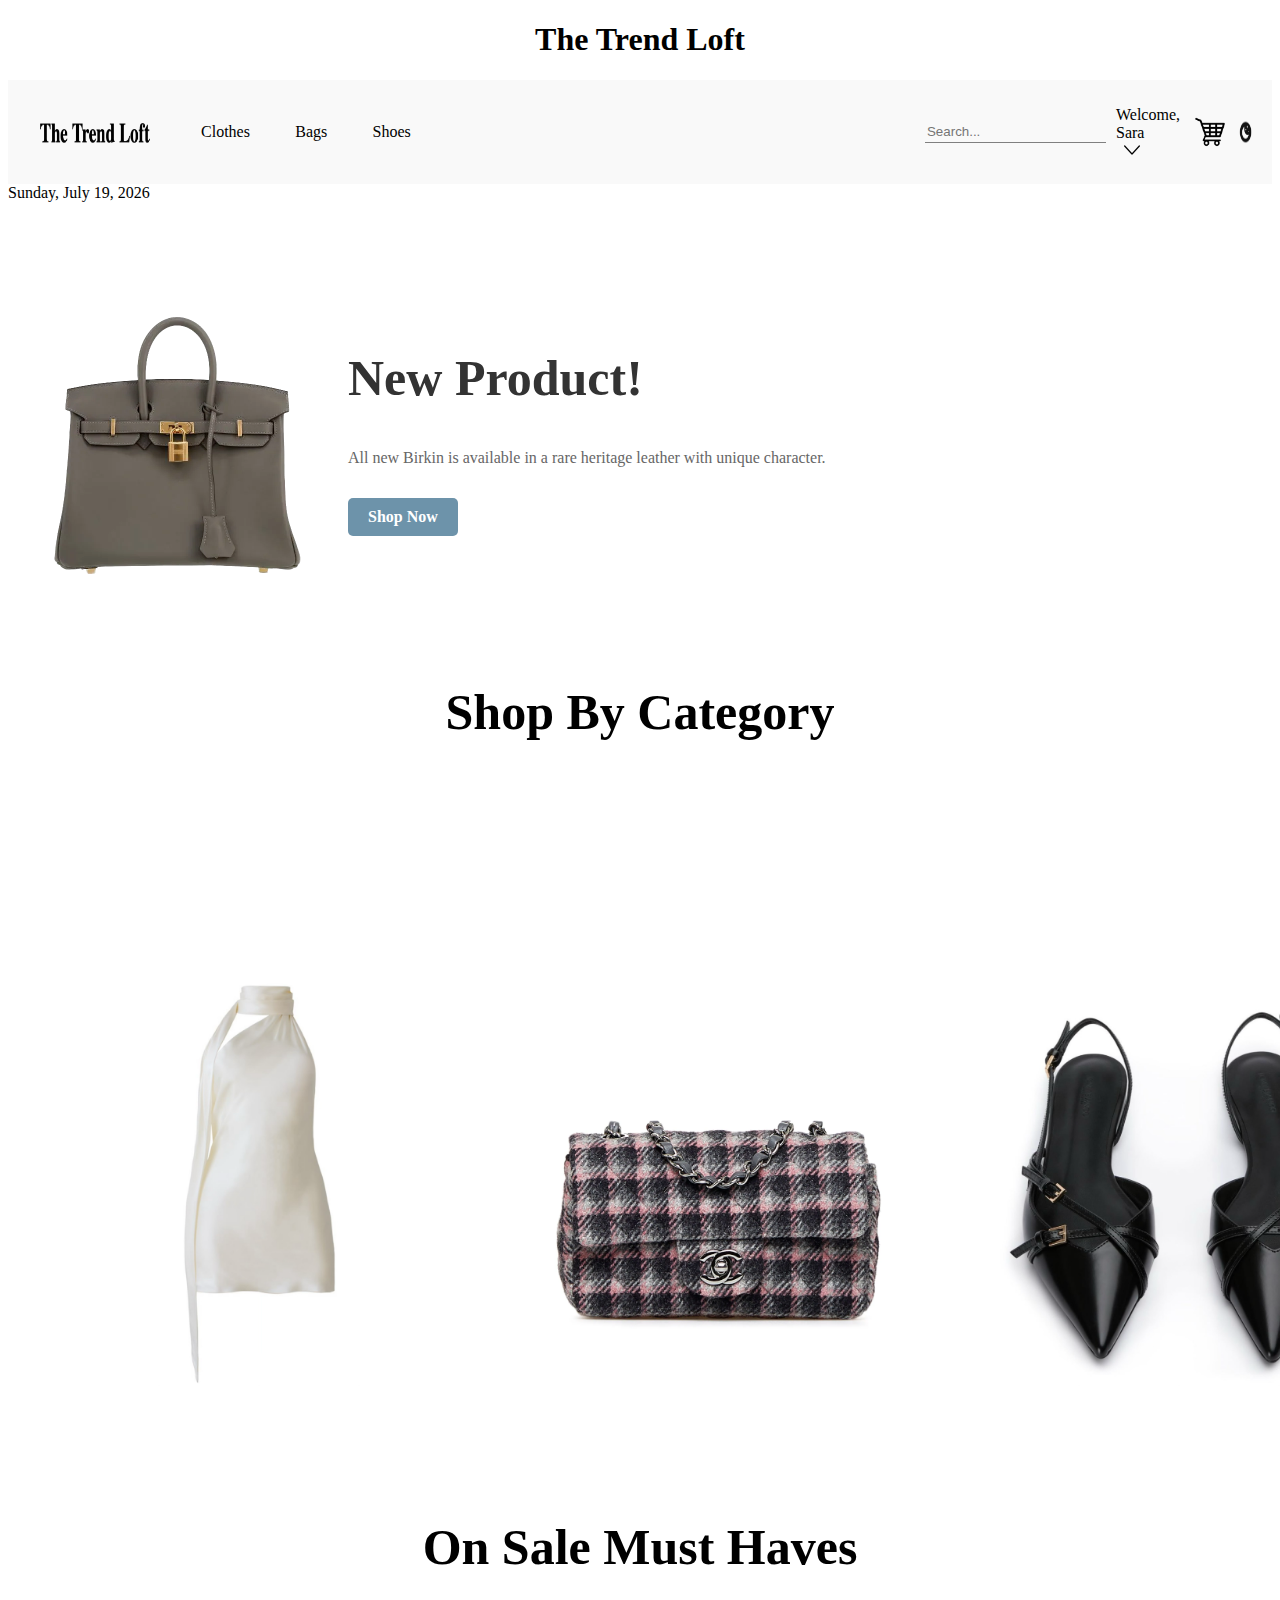
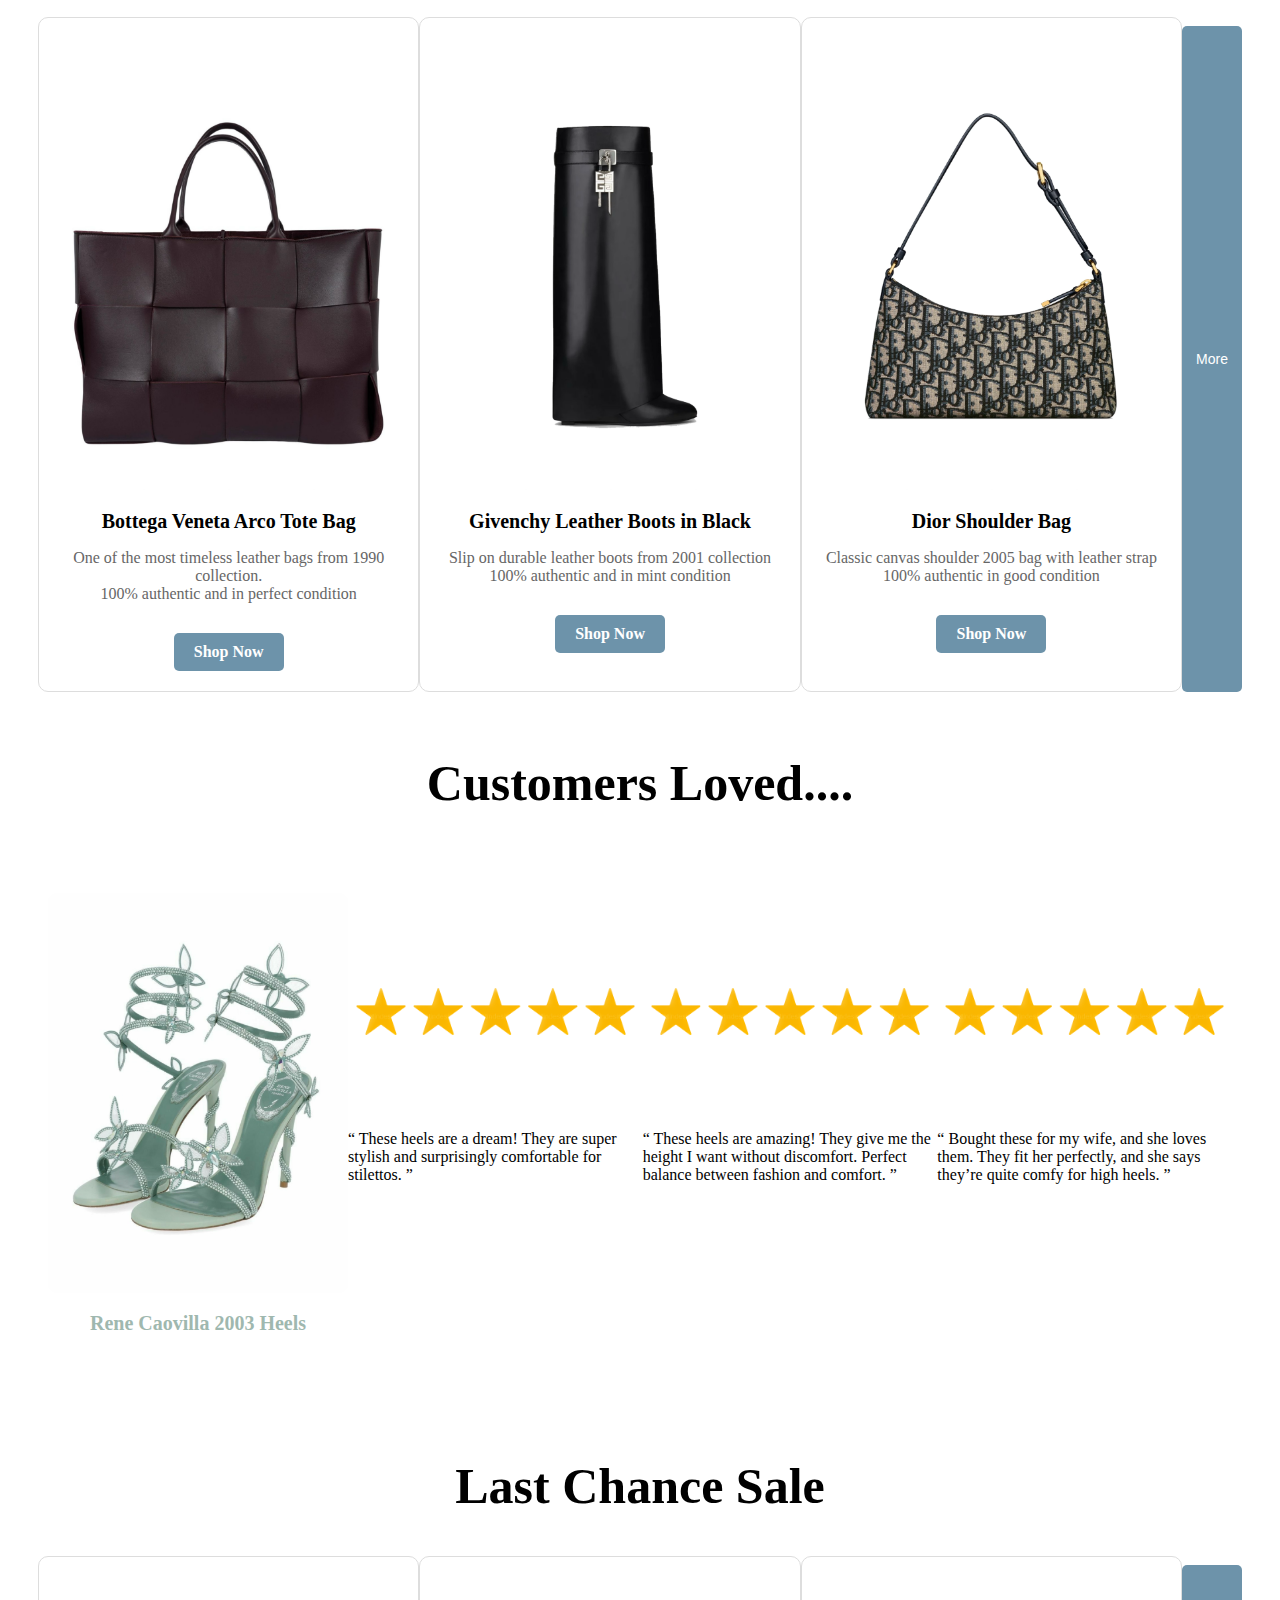
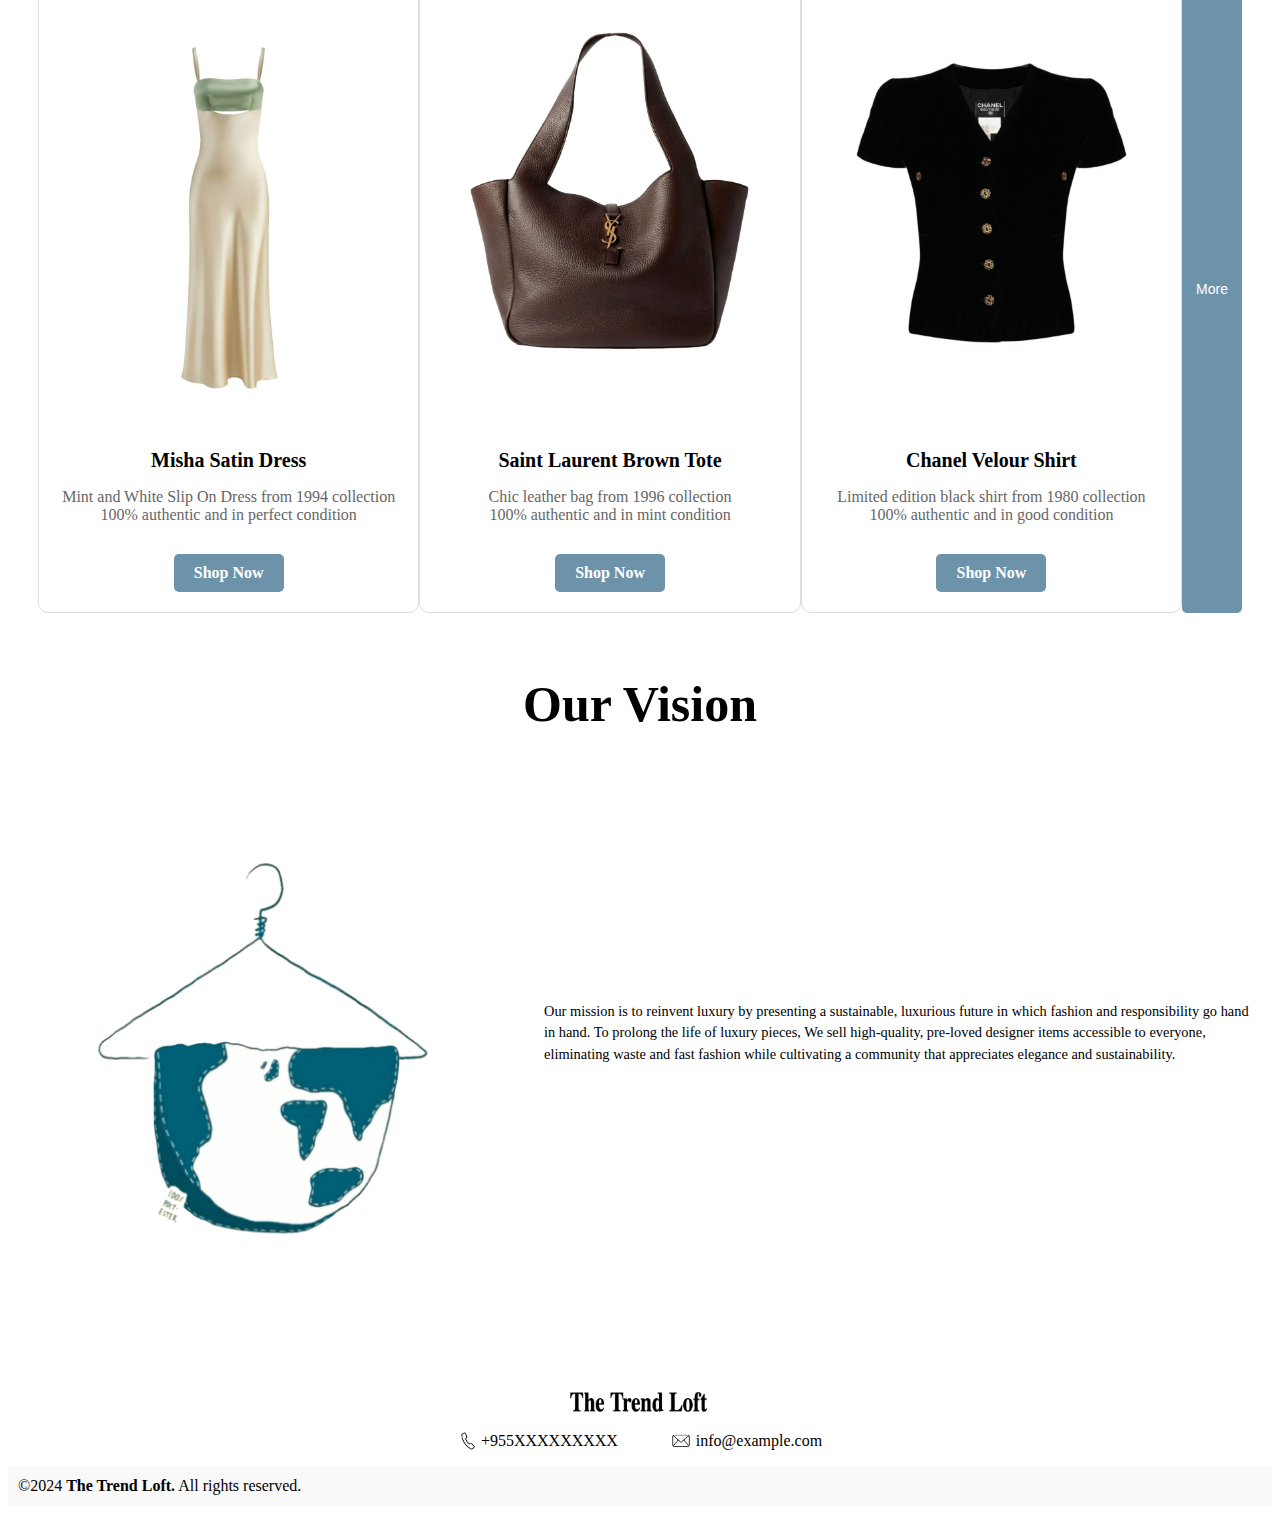
<file: index.html>
<!DOCTYPE html>
<html lang="en">

<head>
    <meta charset="UTF-8">
    <meta name="viewport" content="width=device-width, initial-scale=1.0">
    <link href="style.css" rel="stylesheet">
    <title> The Trend Loft </title>
    <script src="script.js"></script>
    <script>
    document.addEventListener("DOMContentLoaded", () => {
        const moreButton = document.querySelectorAll(".more-btn");
    
    const hiddenProducts = document.querySelectorAll(".hiddenProduct");

   
    moreButton.forEach((button, index) => {
        button.addEventListener("click", () => {
            
            if (hiddenProducts[index]) {
                hiddenProducts[index].style.display = "block";
            }
            
            button.style.display = "none";
        });
    });

        const customerData = [
            {
                name: "Layan Alhowaimel",
                product: "Rene Caovilla 2003 Heels",
                rating: 5,
                feedback: "They are super stylish and comfortable for stilettos."
            },
            {
                name: "Norah Aljayan",
                product: "Rene Caovilla 2003 Heels",
                rating: 5,
                feedback: "Perfect balance between fashion and comfort."
            },
            {
                name: "Abdulrahman Alkhuzayym",
                product: "Rene Caovilla 2003 Heels",
                rating: 5,
                feedback: "They fit perfectly."
            }
        ];
    
        
        const reviews = document.querySelectorAll(".reviews .review");
    
        reviews.forEach((review, index) => {
            const popup = review.querySelector(".reviewpopup");
            const stars = review.querySelector(".stars");
    
            
            if (customerData[index]) {
                popup.innerHTML = `
                    <p><strong>Customer:</strong> ${customerData[index].name}</p>
                    <p><strong>Product:</strong> ${customerData[index].product}</p>
                    <p><strong>Rating:</strong> ${customerData[index].rating}</p>
                    <p><strong>Feedback:</strong> ${customerData[index].feedback}</p>
                `;
            }
    
            
            stars.addEventListener("mouseover", () => {
                popup.style.display = "block";
            });
    
            
            stars.addEventListener("mouseout", () => {
                popup.style.display = "none";
            });
        });
    });
    
    </script>
    <style>
          @media (max-width: 480px) {
            body {
    margin: 0;
    font-family: Arial, sans-serif;
    line-height: 1.6;
}

img {
    max-width: 100%;
    height: auto;
    display: block;
}


    #navigation a {
        font-size: 14px;
        
    }

    .allCategories img {
        max-width: 120px;
    }
    .vision {
        flex-direction: column; 
        align-items: center; 
        padding: 1em;
    }

    .vision img {
        max-width: 80%; 
        margin: 0 0 1em 0; 
    }

    #visiondesription {
        font-size: 0.9em; 
        text-align: center; 
    }
    .allCategories {
        flex-direction: column;
        align-items: center;
    }

    .Category {
        flex: none; 
        width: 100%; 
    
    }
    .cbutton {
        padding: 0.5em; 
    }

    .reviews, .newproduct, .allProducts{
        flex-wrap: wrap;
    justify-content: center; 
    padding: 1em;
    }

    .contacts div {
        display: flex;
    flex-wrap: wrap;
    justify-content: space-between;

}
   
}

img {
    max-width: 100%;
    height: auto;
    display: block;
}
.userReviews img {
    width: 5.3em;
    height: auto; 
    margin: 0.5em 0; 
}
        .newproduct {
            display: flex;
            align-items: center;
            padding: 1.25em;
            position: relative;

        }

        .newproduct img {
            align-self: flex-start;
            width: 18.75em;
            height: auto;
            border-radius: 0.5em;

        }

        .productDetails {
            margin-left: 1.25em;
        }

        .productDetails h2 {
            text-align: start;
            font-size: 3.125em;
            color: #333;
            align-items: center;
        }

        .productDetails p {
            margin-top: 0.625em;
            margin-right: auto;
            font-size: 1em;
            color: #666;
        }

        .shopButton {
            display: inline-block;
            margin-top: 0.9375em;
            padding: 0.625em 1.25em;
            background-color: #6d93aa;
            color: white;
            text-decoration: none;
            font-weight: bold;
            border-radius: 0.3125em;
        }
        .shopButton:hover{
            background-color: #64989d; 
        }

        /* shop by category */
        .allCategories {
            display: flex;
            justify-content: space-between;
            padding: 1.25em;
            max-width: 100px;
        }

        .Category {
            flex: 1;
            margin: 0 0.625em;
            text-align: center;
        }

        .cbutton {
            display: block;
            text-align: center;
            padding: 3.125em 1.25em;
            background-color: white;
            border-radius: 0.625em;
            width: 25em;
            max-width: 30em;
        }

        .cbutton img {
            width: 100%;
            height: auto;
            border-radius: 0.625em;
        }
        .cbutton:hover{
    background-color:grey;

 }

        h2 {
            text-align: center;
            font-size: 3.125em;
        }

        /* on sale */
        .onSale {
            padding: 1.25em;
            text-align: center;
        }

        .allProducts {
            display: flex;
            justify-content: space-between;
            padding: 0 0.625em;
        }

        .product {
            background-color: white;
            padding: 1.25em;
            border: 0.0625em solid #ddd;
            border-radius: 0.625em;
            width: 30%;
            text-align: center;
        }

        .product h3 {
            font-size: 1.25em;
            margin-bottom: 0.625em;
        }

        .product p {
            font-size: 1em;
            color: #666;
            margin-bottom: 0.9375em;
        }

        .product img {
            width: 100%;
            height: auto;
            border-radius: 0.625em;
            margin-bottom: 0.9375em;
            max-height: 31.25em;
        }

        .reviews {
            display: flex;
            justify-content: space-between;
            align-items: flex-start;
            padding: 2.5em;
        }

        .productReviewed h3 {
            margin-top: 0.9375em;
            font-size: 1.25em;
            text-align: center;
        }

        .productReviewed img {
            flex: 1;
            max-width: 18.75em;
            height: auto;
            border-radius: 0.625em;
        }

        .userReviews q {
            font-style: italic;
            font-size: 1em;
            color: #555;
            display: block;
        }

        .userReviews p {
            font-size: 0.875em;
            font-weight: bold;
            color: #333;
            margin: 3em 0;
        }

        .vision {
            display: flex;
            justify-content: flex-start;
            align-items: center;
            padding: 1em;
        }
    

        .vision img {
            max-width: 31.25em;
            height: auto;
            margin-right: 1.25em;
        }

        .visiontext {
            flex: 1;
        }

        #visionheader {
            font-size: 3.125em;
            margin-bottom: 1.25em;
            width: 100%;
            text-align: center;
        }

        #visiondesription {
            line-height: 1.5em;
            font-size: 0.9em; 
            margin-top: 0;
            font-family: 'Times New Roman', Times, serif;
        }
        .reviewpopup {
    position: absolute;
    background: #ffffff;
    border: 1px solid #ccc;
    padding: 10px;
    box-shadow: 0px 4px 8px rgba(0, 0, 0, 0.2);
    z-index: 10;
    width: 250px;
    font-size: 14px;
    line-height: 1.5;
    color: #333;
    border-radius: 5px;
    top: 100%; 
    left: 0;
   
    display: none;
}

.reviewpopup p {
    margin: 5px 0;
}

.review {
    position: relative;
}
#navigation {
    display: flex;
    flex-wrap: wrap; 
    justify-content: space-between;
    align-items: center;
    padding: 10px;
}

#leftnav, #rightnav {
    display: flex;
    flex-wrap: wrap;
    gap: 10px;

}

#leftnav img {
    
    max-width: 120px;
}

#rightnav input {
    flex: 1;
    max-width: 200px;}

    .more-btn {
    display: inline-block;
    padding: 0.5em 1em;
    margin-top: 0.625em;
    background-color: #6d93aa;
    color: white;
    border: none;
    border-radius: 5px;
    cursor: pointer;
    
    font-size: 0.875em;
    }

.more-btn:hover {
    background-color: #64989d;

}
.hiddenProduct {
            background-color: white;
            padding: 1.25em;
            border: 0.0625em solid #ddd;
            border-radius: 0.625em;
            width: 30%;
            text-align: center;
        }

        .hiddenProduct h3 {
            font-size: 1.25em;
            margin-bottom: 0.625em;
        }

        .hiddenProduct p {
            font-size: 1em;
            color: #666;
            margin-bottom: 0.9375em;
        }

        .hiddenProduct img {
            width: 100%;
            height: auto;
            border-radius: 0.625em;
            margin-bottom: 0.9375em;
            max-height: 31.25em;
        }

    </style>
</head>

<body>
    <header>
        <h1>The Trend Loft</h1>
        <!-- NAVIGATION [COPY TO ALL PAGES]-->
        <div id="navigation">
            <div id="leftnav">
                <a href="index.html"><img id="logo" src="images/logo2.png" alt="The Trend Loft Logo"></a>
                <!-- Here -->
                <p><a href="category2.html">Clothes</a></p>
                <p><a href="Category.html">Bags</a></p>
                <p><a href="category1.html">Shoes</a></p>
            </div>
            <div id="rightnav">
                <input id="search" type="text" placeholder="Search...">
                <div class="user">
                    <p>Welcome, <br> Sara <img src="images/arrow-down.png" alt="arrow down icon"
                            class="user-arrow-icon"></p>
                    <div class="user-menu">
                        <a href="UserPage.html">Your Account<br><br></a>
                        <a href="SellerDashboardPage.html">Your Seller Account</a>
                    </div>
                </div>
                <div class="forcart">
                    <a href="cartpage.html"><img id="cart-img" src="images/cart.png" alt="cart"></a>
                    <div class="theme-toggle"><!--here-->
                        <img id="theme-icon" src="images/theme-toggle1.png" alt="Theme Toggle" onclick="toggleTheme()">
                                     </div>
                </div>
            </div>
        </div>
    </header>
    <!-- end of navigation -->
    <!-- section 1 new product-->
    <main>
        <div id="date"> </div>
        <script>   var now=new Date();
            var firstDay=new Date(now.setDate((now.getDate()-now.getDay()))); //to get the date of the first day in the week 
            var options = { weekday: 'long', month: 'long', day: 'numeric', year: 'numeric' };
            let finalDate=firstDay.toLocaleString(undefined, options);
           document.getElementById("date").textContent=finalDate;
           </script>
        <section>
            <div class="newproduct">
                <img src="images/birkin.png" alt="New Product">
                <div class="productDetails">
                    <h2> New Product! </h2>
                    <p>All new Birkin is available in a rare heritage leather with unique character.</p>
                    <a href="Category.html" class="shopButton">Shop Now</a>
                </div>
            </div>
        </section>

        <!-- section 2 shop by category-->
        <section>

            <h2> Shop By Category </h2>
            <div class="allCategories">
                <div class="Category">
                    <a class="cbutton" href="category2.html"><img src="images/dressc.png" alt="clothes"> </a>

                </div> <!-- clothes category -->
                <div class="Category">
                    <a class="cbutton" href="Category.html"><img src="images/chanel.png" alt="bags"></a>

                </div> <!-- bag category-->
                <div class="Category">
                    <a class="cbutton" href="category1.html"><img src="images/shoesc.png" alt="shoes"></a>
                </div> <!-- shoe category -->
            </div>
        </section>


        <!-- section 3 on sale  -->
        <section>
            <div class="onSale">
                <h2> On Sale Must Haves</h2>
                <div class="allProducts">
                    <div class="product">
                        <img src="images/product1.png" alt="Brown bag">
                        <h3> Bottega Veneta Arco Tote Bag</h3>
                        <p> One of the most timeless leather bags from 1990 collection. <br> 100% authentic and in
                            perfect condition </p>
                        <a href="Category.html" class="shopButton"> Shop Now</a>

                    </div>
                    <div class="product">
                        <img src="images/product2.png" alt="Black leather boots">
                        <h3> Givenchy Leather Boots in Black</h3>
                        <p> Slip on durable leather boots from 2001 collection <br> 100% authentic and in mint condition
                        </p>
                        <a href="category1.html" class="shopButton"> Shop Now </a>

                    </div>
                    <div class="product">
                        <img src="images/product3.png" alt="shoulder bag with logo">
                        <h3> Dior Shoulder Bag </h3>
                        <p> Classic canvas shoulder 2005 bag with leather strap <br> 100% authentic    in good condition</p> 
                        <a href="Category.html" class="shopButton"> Shop Now </a> </div>
                        <div class="hiddenProduct" style="display:none;">
                            <img src="images/hiddenbag.jpeg" alt="grey Balenciaga bag">
                            <h3> Balenciaga City Bag</h3>
                            <p> Grained Calfskin Neo Classic Silver Hardware S City Dark Grey </p>
                            <a href="Category.html" class="shopButton"> Shop Now </a>
                            
                        </div>
                        <button class="more-btn">More</button>
                </div>
            </div>
        </section>

        <!-- section 4 user reviews  -->
        <section>
            <h2> Customers Loved.... </h2>
            <div class="reviews">
                <div class="productReviewed">
                    <img src="images/productreviewed.png" alt="vintage heel">
                    <a href="category1.html" style="text-decoration: none; color:#9fb8af;">
                        <h3> Rene Caovilla 2003 Heels </h3>
                    </a>

                </div>
                <div class="review">
                    <img class="stars"src="images/5stars.png" alt="5 star rating" class="stars">
                    <q> These heels are a dream! They are super stylish and surprisingly comfortable for stilettos. </q>
                    <div class="reviewpopup" style="display: none;"></div>
                </div>
                <div class="review">
                    <img class="stars"src="images/5stars.png" alt="5 star rating" class="stars">
                    <q> These heels are amazing! They give me the height I want without discomfort. Perfect balance between fashion and comfort. </q>
                    <div class="reviewpopup" style="display: none;"></div>
                </div>
                <div class="review">
                    <img class="stars" src="images/5stars.png" alt="5 star rating" class="stars">
                    <q> Bought these for my wife, and she loves them. They fit her perfectly, and she says they’re quite comfy for high heels. </q>
                    <div class="reviewpopup" style="display: none;"></div>
                </div>
            </div>
        </section>

        <!-- section 5 more sale products-->
        <section>
            <div class="onSale">
                <h2> Last Chance Sale </h2>
                <div class="allProducts">
                    <div class="product">
                        <img src="images/dress2.png" alt="Midi green and white dress">
                        <h3> Misha Satin Dress </h3>
                        <p> Mint and White Slip On Dress from 1994 collection <br> 100% authentic and in perfect
                            condition</p>
                        <a href="category2.html" class="shopButton"> Shop Now</a>
                    </div>
                    <div class="product">
                        <img src="images/bag2.jpeg" alt="large brown tote bag"> <!-- change pictures -->
                        <h3> Saint Laurent Brown Tote </h3>
                        <p> Chic leather bag from 1996 collection <br> 100% authentic and in mint condition </p>
                        <a href="Category.html" class="shopButton"> Shop Now </a>

                    </div>
                    <div class="product">
                        <img src="images/shirt.png" alt="black jacket with buttons">
                        <h3> Chanel Velour Shirt </h3>
                        <p> Limited edition black shirt from 1980 collection <br> 100% authentic and in good condition
                        </p>
                        <a href="category2.html" class="shopButton"> Shop Now </a>
                    </div>
                    <div class="hiddenProduct" style="display:none;">
                        <img src="images/hiddenshoe.jpeg" alt="Black Leather Shoe">
                        <h3> Gucci Princetown Mules</h3>
                        <p> Black leather with signature horseshoe <br> 100% authentic and in perfect condition</p>
                        <a href="category1.html" class="shopButton"> Shop Now </a>
                        
                    </div>
                    <button class="more-btn">More</button>
                </div>
            </div>
        </section>

        <!-- section 6 website vision -->
        <section>
            <h2> Our Vision </h2>
            <div class="vision">

                <img src="images/vision2.png" alt="There is no planet B">
                <div class="visionText">

                    <p id="visiondesription"> Our mission is to reinvent luxury by presenting a sustainable, luxurious
                        future in which fashion and responsibility go hand in hand. To prolong the life of luxury
                        pieces, We sell high-quality, pre-loved designer items accessible to everyone, eliminating waste
                        and fast fashion while cultivating a community that appreciates elegance and sustainability.</p>
                </div>
            </div>
        </section>
    </main>

    <footer>
        <div class="footer">
            <img src="images/logo2.png" id="f-logo" alt="logo">
            <div class="contacts">
                <div class="phone">
                    <img src="images/phone-icon.png" id="phone-icon" alt="phone">
                    <p>+955XXXXXXXXX</p>
                </div>
                <div class="email">
                    <a href="mailto:TheTrendLoft@gmail.com"> <img src="images/email-icon.png" id="email-icon"
                            alt="email"> </a>
                    <p>info@example.com</p>
                </div>
            </div>
            <div class="copyright">
                <p>©2024 <strong>The Trend Loft.</strong> All rights reserved.</p>
            </div>
        </div>

    </footer>

</body>
</html>
</file>
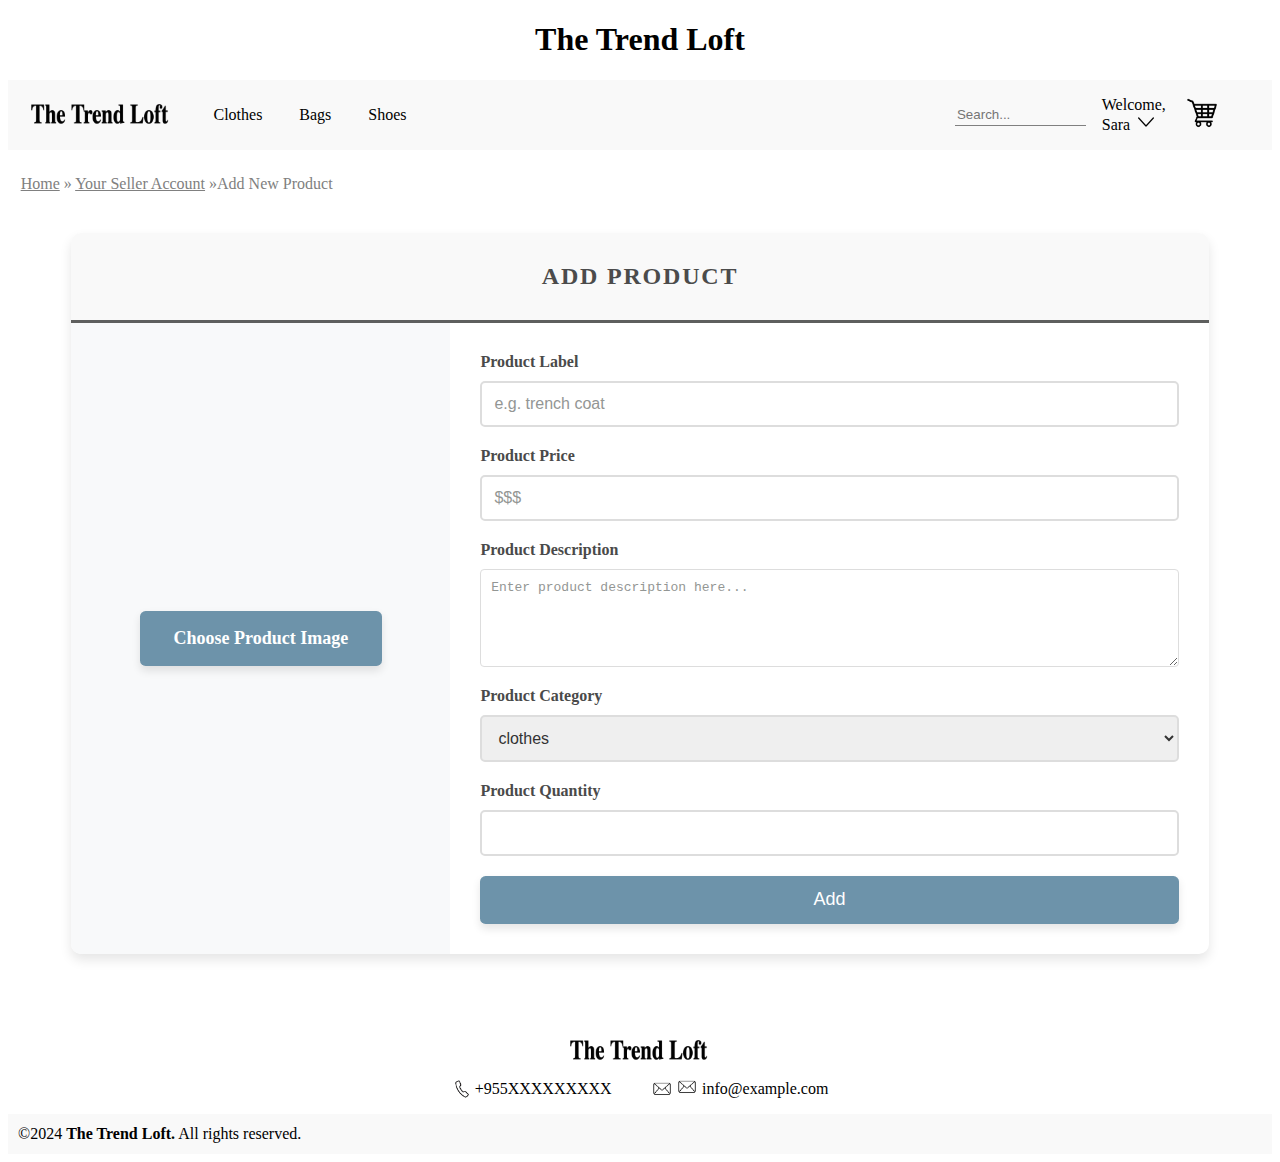
<file: AddProduct.html>
<!DOCTYPE html>
<html lang="en">

<head>
    <meta charset="UTF-8">
    <title>Add Product</title>
    <link href="style.css" rel="stylesheet">
    <style>
        .container {
            display: grid;
            grid-template-columns: 1fr 2fr;
            background-color: white;
            border-radius: 0.625em;
            box-shadow: 0 0.375em 0.75em rgba(0, 0, 0, 0.1);
            width: 90%;
            margin: 2.5em auto;
            overflow: hidden;
        }

        .container h2 {
            grid-column: span 2;
            text-align: center;
            padding: 1.25em;
            background-color: #f9f9f9;
            color: rgb(75, 75, 75);
            font-size: 1.5em;
            text-transform: uppercase;
            letter-spacing: 0.075em;
            margin: 0;
            border-bottom: 0.125em solid #5e5f5e;
        }

        .left-section {
            background-color: #f8f9fa;
            padding: 1.875em;
            display: flex;
            justify-content: center;
            align-items: center;
        }

        .left-section input[type="file"] {
            display: none;
        }

        .custom-file-upload {
            text-decoration: none;
            display: inline-block;
            padding: 0.9375em 1.875em;
            font-size: 1.125em;
            font-weight: bold;
            color: white;
            background-color: #6d93aa;
            border-radius: 0.3125em;
            cursor: pointer;
            box-shadow: 0 0.25em 0.5em rgba(0, 0, 0, 0.1);
        }

        .custom-file-upload:hover {
            background-color: #64989d;
        }

        .right-section {
            padding: 1.875em;
        }

        .right-section label {

            display: block;
            margin-bottom: 0.625em;
            font-weight: bold;
            font-size: 1em;
            color: rgb(74, 74, 74);
        }

        .right-section input[type="text"],
        .right-section input[type="number"],
        .right-section select,
        .right-section textarea {
            width: 100%;
            padding: 0.75em;
            margin-bottom: 1.25em;
            border: 0.125em solid #ddd;
            border-radius: 0.3125em;
            box-sizing: border-box;
            font-size: 1em;
            color: #333;
        }

        .right-section input:focus,
        .right-section textarea:focus,
        .right-section select:focus {
            border-color: #ddd;
            outline: none;
            box-shadow: 0 0 0.3125em rgba(0, 123, 255, 0.2);
        }

        .right-section input::placeholder,
        .right-section textarea::placeholder {
            color: #939694;
        }

        .right-section textarea {
            height: 7.5em;
            resize: vertical;
        }

        .right-section input[type="submit"] {
            text-decoration: none;
            width: 100%;
            padding: 0.75em;
            background-color: #6d93aa;
            border: none;
            color: white;
            font-size: 1.125em;
            cursor: pointer;
            border-radius: 0.3125em;
            box-shadow: 0 0.25em 0.5em rgba(0, 0, 0, 0.1);
        }

        .right-section input[type="submit"]:hover {
            background-color: #64989d;
        }
    </style>
</head>

<body>


    <div class="page-wrapper">
        <!-- Header -->
        <h1>The Trend Loft</h1>
        <header>
            <div id="navigation">
                <div id="leftnav">
                    <a href="index.html"><img id="logo" src="images/logo2.png" alt="The Trend Loft"></a>
                    <p><a href="category2.html">Clothes</a></p>
                    <p><a href="Category.html">Bags</a></p>
                    <p><a href="category1.html">Shoes</a></p>
                </div>
                <div id="rightnav">
                    <input id="search" type="text" placeholder="Search...">
                    <div class="user">
                        <p>Welcome, <br> Sara<img src="images/arrow-down.png" alt="arrow down icon"
                                class="user-arrow-icon"></p>
                        <div class="user-menu">
                            <a href="UserPage.html">Your Account<br><br></a>
                            <a href="SellerDashboardPage.html">Your Seller Account</a>
                        </div>
                    </div>
                    <div class="forcart">
                        <a href="cartpage.html"><img id="cart-img" src="images/cart.png" alt="Cart"></a>
                    </div>
                </div>
            </div>
        </header>

        <!-- Breadcrumbs -->
        <div class="breadcrumb">
            <p><a href="index.html" class="breadcrumb-links">Home</a> &raquo; <a href="SellerDashboardPage.html"
                    class="breadcrumb-links">Your Seller Account</a> &raquo;Add New Product</p>
        </div>

      <!-- Main Content -->
<div class="container">
    <!-- Add Product Title -->
    <h2>Add Product</h2>

    <!-- Combined Form for Image and Other Inputs -->
    <form action="#" method="post" enctype="multipart/form-data" style="display: contents;">
        <!-- Left Section for Product Image -->
        <div class="left-section">
            <label class="custom-file-upload">
                <input type="file" id="product-image" name="product-image" accept="image/*">
                Choose Product Image
            </label>
        </div>

        <!-- Right Section for Other Form Inputs -->
        <div class="right-section">
            <label for="product-label">Product Label</label>
            <input type="text" id="product-label" name="product-label" placeholder="e.g. trench coat" required>

            <label for="product-price">Product Price</label>
            <input type="number" id="product-price" name="product-price" placeholder="$$$" required>

            <label for="product-description">Product Description</label>
            <textarea id="product-description" name="product-description"
                placeholder="Enter product description here..." required></textarea>

            <label for="product-category">Product Category</label>
            <select id="product-category" name="product-category" required>
                <option value="clothes">clothes</option>
                <option value="bags">bags</option>
                <option value="shoes">shoes</option>
            </select>

            <label for="product-quantity">Product Quantity</label>
            <input type="number" id="product-quantity" name="product-quantity" required>

            <input type="submit" value="Add">
        </div>
    </form>
</div>

        <!-- Footer -->
        <div class="footer">
            <img src="images/logo2.png" id="f-logo" alt="logo">
            <div class="contacts">
                <div class="phone">
                    <img src="images/phone-icon.png" id="phone-icon" alt="phone">
                    <p>+955XXXXXXXXX</p>
                </div>
                <div class="email">
                    <img src="images/email-icon.png" id="email-icon" alt="email">
                    <div class="email">
                        <a href="mailto:TheTrendLoft@gmail.com"> <img src="images/email-icon.png" id="email-icon"
                                alt="email"> </a>
                        <p>info@example.com</p>
                    </div>
                </div>
            </div>
            <div class="copyright">
                <p>©2024 <strong>The Trend Loft.</strong> All rights reserved.</p>
            </div>
        </div>

        <script>
            document.addEventListener("DOMContentLoaded", function() {
                const form = document.querySelector("form");
                const productLabelInput = document.getElementById("product-label");
                const productPriceInput = document.getElementById("product-price");
                const productDescriptionInput = document.getElementById("product-description");
                const productCategoryInput = document.getElementById("product-category");
                const productQuantityInput = document.getElementById("product-quantity");
                const productImageInput = document.getElementById("product-image"); // Image input
        
                form.addEventListener("submit", function(event) {
                    event.preventDefault();
        
                    // Validation: Check if all fields are filled
                    if (!productLabelInput.value.trim()) {
                        alert("Product Label is required.");
                        return;  // Stop further validation
                    }
        
                    if (!productPriceInput.value) {
                        alert("Product Price is required.");
                        return;
                    }
        
                    if (!productDescriptionInput.value.trim()) {
                        alert("Product Description is required.");
                        return;
                    }
        
                    if (!productCategoryInput.value) {
                        alert("Product Category is required.");
                        return;
                    }
        
                    if (!productQuantityInput.value) {
                        alert("Product Quantity is required.");
                        return;
                    }
        
                    // Check if an image is uploaded
                    if (!productImageInput.files.length) {
                        alert("Product Image is required.");
                        return;
                    }
        
                    // Check if product label starts with a letter
                    if (/^[0-9]/.test(productLabelInput.value)) {
                        alert("Product Label should not start with a number.");
                        return;
                    }
        
                    // Check if product price and quantity are numbers
                    if (isNaN(productPriceInput.value) || productPriceInput.value <= 0) {
                        alert("Product Price must be a positive number.");
                        return;
                    }
        
                    if (isNaN(productQuantityInput.value) || productQuantityInput.value <= 0) {
                        alert("Product Quantity must be a positive number.");
                        return;
                    }

                    const reader = new FileReader();
                    reader.onloadend = function() {
        
                    // Get product data
                    const newProduct = {
                        label: productLabelInput.value.trim(),
                        price: parseFloat(productPriceInput.value),
                        description: productDescriptionInput.value.trim(),
                        category: productCategoryInput.value,
                        quantity: parseInt(productQuantityInput.value, 10),
                        image: reader.result
                    };
        
                    // Store in localStorage
                    let products = JSON.parse(localStorage.getItem("products")) || [];
                    products.push(newProduct);
                    localStorage.setItem("products", JSON.stringify(products));
        
                    // Alert success
                    alert(`Product "${newProduct.label}" has been added successfully.`);
        
                    // Clear form
                    form.reset(); 
                };
                reader.readAsDataURL(productImageInput.files[0]);
                });
            });
        </script>
        
            

</body>

</html>
</file>
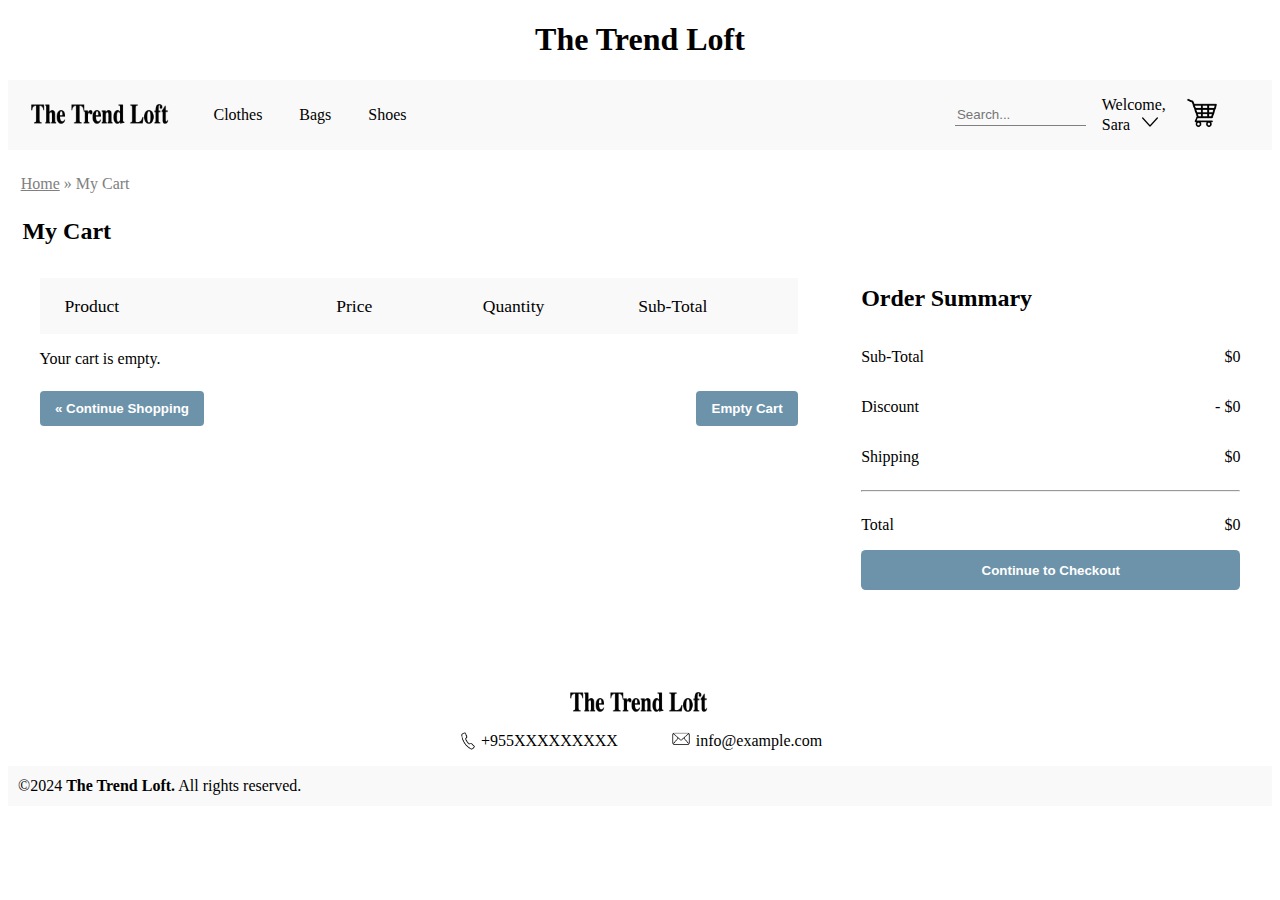
<file: cartpage.html>
<!DOCTYPE html>
<html>

<head>
    <meta charset="UTF-8">
    <meta name="viewport" content="width=device-width, initial-scale=1.0">
    <title>My Cart</title>
    <link href="style.css" rel="stylesheet">
    <style>
        /* Main Content */

        .main-content {
            display: flex;
            flex-direction: row-reverse;
            justify-content: space-around;
        }

        .page-title {
            margin-left: 0.6em;
        }

        /* Order Summary */

        .order-summary {
            width: 30%;
        }

        #discountbox {
            width: 24em;
            height: 2.5em;
            flex: 1;
        }

        .discount {
            display: flex;
            justify-content: flex-start;
        }

        #apply {
            width: 5.5em;
            background-color: #6d93aa;
            color: white;
            text-decoration: none;
            font-weight: bold;
            border-radius: 0.2em;
            border-color: transparent;
            margin-left: 0.2em;
        }

        .s-details {
            display: flex;
            justify-content: space-between;
        }

        #checkout {
            width: 100%;
            padding: 0.8em;
            background-color: #6d93aa;
            color: white;
            text-decoration: none;
            font-weight: bold;
            border-radius: 0.35em;
            border-color: transparent;
        }

        /* Cart */

        #cart {
            width: 60%;
            margin-top: 0.8em;
        }

        .cart-category {
            width: 100%;
            height: auto;
            display: flex;
            justify-content: space-around;
            background-color: #f9f9f9;
            color: black;
            font-size: 1.1em;
        }

        #product {
            width: 30%;
            text-align: left;
            text-indent: 1.2em;
        }

        .others {
            width: 20%;
        }

        .cart-category p {
            text-align: center;
        }



        /* --------------------------------------------------------------------------- */


        /* Cart Items */

        .item {
            flex: 1;
        }

        .item-details {
            width: 100%;
            height: auto;
            display: flex;
            justify-content: space-around;
            flex: 1;
            align-items: center;
        }

        .item-others {
            width: 20%;
            text-align: center;
        }

        .product-detail {
            display: flex;
            justify-content: flex-start;
            align-items: center;
            width: 30%;
            text-align: left;
        }

        .item-img {
            width: 6.25em;
            max-height: 18em;
            margin-right: 1.2em;
        }

        .remove {
            width: 5%;
        }

        .remove-button {
            border: none;
            background-color: transparent;
            text-decoration: underline;
            font-size: 1.1em;
        }

        .item-name {
            font-weight: bold;
        }

        .counter {
            display: flex;
            justify-content: center;
        }

        .quantity {
            text-align: center;
            border: solid #ddd;
            border-radius: 0.25em;
            width: 2.5em;
        }

        .operation {
            width: 2em;
            height: 2.2em;
            background: #f2f2f2;
            border-radius: 0.25em;
            border: solid #ddd;
            display: inline-block;
            vertical-align: middle;
            text-align: center;
        }


        /* --------------------------------------------------------------------------- */

        /* Buttons */

        .buttons {
            display: flex;
            justify-content: space-between;
            color: white;
            margin-top: 3%;
        }

        .button-design {
            padding: 0.6em 1em;
            background-color: #6d93aa;
            color: white;
            text-decoration: none;
            font-weight: bold;
            border-radius: 0.3em;
            border-color: transparent;

        }

        .button-design:hover {
            background-color: #64989d;
        }

        #checkout:hover {
            background-color: #64989d;
        }

        #apply:hover {
            background-color: #64989d;
        }
    </style>

</head>

<body onload="loadCart();">

    <header>
        <h1>The Trend Loft</h1>
        <!-- NAVIGATION [COPY TO ALL PAGES] -->
        <div id="navigation">
            <div id="leftnav">
                <a href="index.html"><img id="logo" src="images/logo2.png" alt="The Trend Loft Logo"></a>
                <p><a href="category2.html">Clothes</a></p>
                <p><a href="Category.html">Bags</a></p>
                <p><a href="category1.html">Shoes</a></p>
            </div>
            <div id="rightnav">
                <input id="search" type="text" placeholder="Search...">
                <div class="user">
                    <p>Welcome, <br> Sara <img src="images/arrow-down.png" alt="arrow down icon"
                            class="user-arrow-icon"></p>
                    <div class="user-menu">
                        <a href="UserPage.html">Your Account<br><br></a>
                        <a href="SellerDashboardPage.html">Your Seller Account</a>
                    </div>
                </div>
                <div class="forcart">
                    <a href="cartpage.html"><img id="cart-img" src="images/cart.png" alt="Cart"></a>
                </div>
            </div>
        </div>
        <!-- Breadcrumbs -->
        <div class="breadcrumb">
            <p><a href="index.html" class="breadcrumb-links">Home</a> &raquo; My Cart</p>
        </div>
    </header>

    <main>
        <!-- Page Name -->
        <h2 class="page-title">My Cart</h2>

        <div class="main-content">
            <!-- Order Summary -->
            <div class="order-summary">
                <h2>Order Summary</h2>
                <div class="s-details">
                    <p>Sub-Total</p>
                    <p id="finalSubtotal">$0</p>
                </div>
                <div class="s-details">
                    <p>Discount</p>
                    <p id="discountedAmount">- $0</p>
                </div>
                <div class="s-details">
                    <p>Shipping</p>
                    <p id="shippingCost">$0</p>
                </div>
                <hr>
                <div class="s-details">
                    <p>Total</p>
                    <p id="totalCost">$0</p>
                </div>
                <button id="checkout" onclick="checkout();">Continue to Checkout</button>
                <p></p>
            </div>

            <!-- Cart -->
            <div id="cart">
                <!-- Category Names -->
                <div class="cart-category">
                    <p id="product">Product</p>
                    <p class="others">Price</p>
                    <p class="others">Quantity</p>
                    <p class="others">Sub-Total</p>
                    <p class="remove"> </p>
                </div>

                <div id="allItems">
                    <!-- Item Blocks -->
                </div>


                <div class="buttons">
                    <button class="button-design" onclick="shop();"> &laquo; Continue Shopping </button> <!-- Link -->
                    <button class="button-design" onclick="empty();">Empty Cart</button>
                </div>
            </div>
        </div>

    </main>

    <footer>
        <div class="footer">
            <img src="images/logo2.png" id="f-logo" alt="logo">
            <div class="contacts">
                <div class="phone">
                    <img src="images/phone-icon.png" id="phone-icon" alt="phone">
                    <p>+955XXXXXXXXX</p>
                </div>
                <div class="email">
                    <a href="mailto:TheTrendLoft@gmail.com"> <img src="images/email-icon.png" id="email-icon"
                            alt="email">
                    </a>
                    <p>info@example.com</p>
                </div>
            </div>
            <div class="copyright">
                <p>©2024 <strong>The Trend Loft.</strong> All rights reserved.</p>
            </div>
        </div>
    </footer>
    <script>
        /* Items */
        const shoes = [
            {
                "id": 1,
                "name": "Mary-Jane Crystal-embellished Flats",
                "brand": "Alaïa",
                "description": "Mary-Jane Crystal-embellished Ballet Flats in Nappa Leather",
                "price": 5000,
                "image": "images/Alaia.png",
                "category": "shoes",
                "quantity": 1
            },

            {
                "id": 2,
                "name": "Gilda 95 Ombré Mules",
                "brand": "Amina Muaddi",
                "description": "Gilda 95 Ombré Crystal-embellished Mules in Mirror Leather",
                "price": 7000,
                "image": "images/amina.png",
                "category": "shoes",
                "quantity": 1
            },

            {
                "id": 3,
                "name": "Sporty Kate 100 Pumps",
                "brand": "Christian Louboutin",
                "description": "Sporty Kate 100 Pumps in Leather",
                "price": 8000,
                "image": "images/ChristianLouboutin.png",
                "category": "shoes",
                "quantity": 1
            },

            {
                "id": 4,
                "name": "Elle 85 Mule Sandals",
                "brand": "Gianvito Rossi",
                "description": "Elle 85 Mule Sandals in Patent Leather & Plexi",
                "price": 7500,
                "image": "images/Gianvito.png",
                "category": "shoes",
                "quantity": 1
            },

            {
                "id": 5,
                "name": "D'orsay 100 Pumps",
                "brand": "SAINT LAURENT",
                "description": "D'orsay 100 Pumps in Smooth Leather",
                "price": 6000,
                "image": "images/Saint.png",
                "category": "shoes",
                "quantity": 1
            },

            {
                "id": 6,
                "name": "Naked 105 Padlock Sandals",
                "brand": "Tom Ford",
                "description": "Naked 105 Padlock Sandals in Laminated Leather",
                "price": 6750,
                "image": "images/tomford.png",
                "category": "shoes",
                "quantity": 1
            }
        ];

        const bags = [
            {
                "id": 1,
                "name": "Large Parachute Bag",
                "brand": "Bottega Veneta",
                "description": "Large Parachute Bag in Intrecciato Leather",
                "price": 5000,
                "image": "images/bottega-bag.png",
                "category": "bags",
                "quantity": 1
            },

            {
                "id": 2,
                "name": "Mini Arcadie Top-handle Bag",
                "brand": "Miu Miu",
                "description": "Mini Arcadie Top-handle Bag in Matelassé Nappa",
                "price": 7000,
                "image": "images/miumiu-bag.png",
                "category": "bags",
                "quantity": 1
            },

            {
                "id": 3,
                "name": "Mini Puzzle Bag",
                "brand": "Loewe",
                "description": "Mini Puzzle Bag in Classic Calfskin",
                "price": 8000,
                "image": "images/loewe-bag.png",
                "category": "bags",
                "quantity": 1
            },

            {
                "id": 4,
                "name": "Kelly To Go Wallet",
                "brand": "Hermès",
                "description": "Kelly To Go Wallet in Epsom Leather",
                "price": 7500,
                "image": "images/hermes-bag.png",
                "category": "bags",
                "quantity": 1
            },

            {
                "id": 5,
                "name": "Medium Double Flap Bag",
                "brand": "Chanel",
                "description": "Medium Double Flap Bag in Quilted Lambskin Leather",
                "price": 6000,
                "image": "images/Chanel-bag.png",
                "category": "bags",
                "quantity": 1
            },

            {
                "id": 6,
                "name": "Mini Arco Tote Bag",
                "brand": "Bottega Veneta",
                "description": "Mini Arco Tote Bag in Intrecciato Leather",
                "price": 6750,
                "image": "images/bottega-bag2.png",
                "category": "bags",
                "quantity": 1
            }
        ];

        const clothes = [
            {
                "id": 1,
                "name": "Imani Gown",
                "brand": "Solace London",
                "description": "Imani gown",
                "price": 5000,
                "image": "images/solace.png",
                "category": "dresses",
                "quantity": 1
            },

            {
                "id": 2,
                "name": "Classic Pink Dress",
                "brand": "Anna Quan",
                "description": "Classic pink dress",
                "price": 7000,
                "image": "images/anna.png",
                "category": "dresses",
                "quantity": 1
            },

            {
                "id": 3,
                "name": "The Kaila Maxi Dress",
                "brand": "Solace London",
                "description": "The Kaila maxi dress",
                "price": 8000,
                "image": "images/solace2.png",
                "category": "dresses",
                "quantity": 1
            },

            {
                "id": 4,
                "name": "Ruffle-detail Maxi Dress",
                "brand": "Ana",
                "description": "Ruffle-detail maxi dress",
                "price": 7500,
                "image": "images/ana.png",
                "category": "dresses",
                "quantity": 1
            },

            {
                "id": 5,
                "name": "The Kyla Maxi Dress",
                "brand": "Solace London",
                "description": "The Kyla maxi dress",
                "price": 6000,
                "image": "images/solace4.png",
                "category": "dresses",
                "quantity": 1
            },

            {
                "id": 6,
                "name": "Talia Oversized-Cuffs Gown",
                "brand": "Solace London",
                "description": "Talia oversized-cuffs gown",
                "price": 6750,
                "image": "images/solace3.png",
                "category": "dresses",
                "quantity": 1
            }
        ];

        /* Checkout Message */
        function checkout() {
            var total = document.getElementById("totalCost").innerHTML;
            alert("Thank you for your purchase! \nYour total is: " + total);
            document.getElementById("allItems").remove();
            document.getElementById("shippingCost").innerHTML = "$0";
            document.getElementById("finalSubtotal").innerHTML = "$0";
            empty();
            window.location.href = "Product evaluation.html";
        }

        /* Quantity Buttons */
        // Decrease
        function decrease(button) {
            var parent = button.parentNode;
            var quant = parseInt(parent.querySelector(".quantity").value);
            if (quant > 1) {
                parent.querySelector(".quantity").value = quant - 1;
                var price = parseInt(parent.parentNode.querySelector(".price").innerHTML.replace("$", ""));
                var subTotal = (quant - 1) * price;
                parent.parentNode.querySelector(".subtotal").innerHTML = "$" + subTotal.toFixed(2);
            }
            updatePrice();
        }

        // Increase
        function increase(button) {
            var parent = button.parentNode;
            var quant = parseInt(parent.querySelector(".quantity").value) + 1;
            parent.querySelector(".quantity").value = quant;
            var price = parseInt(parent.parentNode.querySelector(".price").innerHTML.replace("$", ""));
            var subTotal = quant * price;
            parent.parentNode.querySelector(".subtotal").innerHTML = "$" + subTotal.toFixed(2);
            updatePrice();
        }

        /* Remove */
        function removeItem(button) {//كامل هنا

            button.parentNode.parentNode.parentNode.remove();


            let itemName = button.parentNode.parentNode.querySelector(".item-name").innerText;


            let shoesCart = JSON.parse(localStorage.getItem('shoeCart')) || [];
            let clothesCart = JSON.parse(localStorage.getItem('clothesCart')) || [];
            let bagsCart = JSON.parse(localStorage.getItem('bagCart')) || [];


            shoesCart = shoesCart.filter(item => item.name !== itemName);
            clothesCart = clothesCart.filter(item => item.name !== itemName);
            bagsCart = bagsCart.filter(item => item.name !== itemName);


            localStorage.setItem('shoeCart', JSON.stringify(shoesCart));
            localStorage.setItem('clothesCart', JSON.stringify(clothesCart));
            localStorage.setItem('bagCart', JSON.stringify(bagsCart));


            var items = document.getElementsByClassName("item");
            if (items.length === 0) {
                document.getElementById("shippingCost").innerHTML = "$0.00";
            }


            updatePrice();
        }

        /* Empty Cart */
        function empty() {
            var cart = document.getElementById("cart");
            var items = cart.getElementsByClassName("item");
            for (var i = items.length - 1; i >= 0; i--) {
                items[i].remove();
            }
            document.getElementById("shippingCost").innerHTML = "$0";
            updatePrice();
            localStorage.clear();
        }

        /* Update Total Price */
        function updatePrice() {
            var subTotal = 0;
            var total = 0;
            var items = document.getElementsByClassName("item");
            for (var i = items.length - 1; i >= 0; i--) {
                subTotal += parseFloat(items[i].querySelector(".subtotal").innerHTML.replace("$", ""));
            }
            total = subTotal + parseFloat(document.getElementById("shippingCost").innerHTML.replace("$", ""));
            document.getElementById("finalSubtotal").innerHTML = "$" + subTotal.toFixed(2);
            document.getElementById("totalCost").innerHTML = "$" + total.toFixed(2);

            localStorage.setItem('totalCost', total.toFixed(2)); //هنا

        }

        /* Continue Shopping */
        function shop() {
            window.location.href = "index.html";
        }

        /* Load items to cart */
        function loadCart() {
            let shoesCart = JSON.parse(localStorage.getItem('shoeCart')) || [];
            let clothesCart = JSON.parse(localStorage.getItem('clothesCart')) || [];
            let bagsCart = JSON.parse(localStorage.getItem('bagCart')) || [];

            let allItemsContainer = document.getElementById('allItems');

            if (shoesCart.length === 0 && clothesCart.length === 0 && bagsCart.length === 0) {
                allItemsContainer.innerHTML = "<p>Your cart is empty.</p>";
            } else {
                let subTotal = 0; // هناا
                allItemsContainer.innerHTML = '';
                if (shoesCart.length !== 0) {
                    shoesCart.forEach(shoes => {
                        let itemDiv = document.createElement('div');
                        itemDiv.classList.add('item');

                        itemDiv.innerHTML = `
                    <div class="item-details">
                        <div class="product-detail">
                            <div>
                                <img src="${shoes.image}" alt="${shoes.name}" class="item-img">
                            </div>
                            <div>
                                <p class="item-name">${shoes.name}</p>
                                <p>${shoes.brand}</p>
                                <p>${shoes.description}</p>
                            </div>
                        </div>
                        <p class="item-others price">$${shoes.price}</p>
                        <div class="item-others counter">
                            <button class="operation decrease" onclick="decreaseQuantity(this);">-</button>
                            <input type="text" value="1" class="quantity" readonly>
                            <button class="operation increase" onclick="increaseQuantity(this);">+</button>
                        </div>
                        <p class="item-others subtotal">$${shoes.price * shoes.quantity}</p>
                        <div class="remove">
                            <button class="remove-button" onclick="removeItem(this);">x</button>
                        </div>
                    </div>
                    <hr class="item-line">
                `;
                        subTotal += shoes.price * shoes.quantity; // هناا
                        allItemsContainer.appendChild(itemDiv);
                    });

                }
                if (clothesCart !== 0) {
                    clothesCart.forEach(clothes => {
                        let itemDiv = document.createElement('div');
                        itemDiv.classList.add('item');

                        itemDiv.innerHTML = `
                    <div class="item-details">
                        <div class="product-detail">
                            <div>
                                <img src="${clothes.image}" alt="${clothes.name}" class="item-img">
                            </div>
                            <div>
                                <p class="item-name">${clothes.name}</p>
                                <p>${clothes.brand}</p>
                                <p>${clothes.description}</p>
                            </div>
                        </div>
                        <p class="item-others price">$${clothes.price}</p>
                        <div class="item-others counter">
                            <button class="operation decrease" onclick="decreaseQuantity(this);">-</button>
                            <input type="text" value="1" class="quantity" readonly>
                            <button class="operation increase" onclick="increaseQuantity(this);">+</button>
                        </div>
                        <p class="item-others subtotal">$${clothes.price * clothes.quantity}</p>
                        <div class="remove">
                            <button class="remove-button" onclick="removeItem(this);">x</button>
                        </div>
                    </div>
                    <hr class="item-line">
                `;
                        subTotal += clothes.price * clothes.quantity; // هناا
                        allItemsContainer.appendChild(itemDiv);
                    });
                }
                if (bagsCart.length !== 0) {
                    bagsCart.forEach(bag => {
                        let itemDiv = document.createElement('div');
                        itemDiv.classList.add('item');

                        itemDiv.innerHTML = `
                    <div class="item-details">
                        <div class="product-detail">
                            <div>
                                <img src="${bag.image}" alt="${bag.name}" class="item-img">
                            </div>
                            <div>
                                <p class="item-name">${bag.name}</p>
                                <p>${bag.brand}</p>
                                <p>${bag.description}</p>
                            </div>
                        </div>
                        <p class="item-others price">$${bag.price}</p>
                        <div class="item-others counter">
                            <button class="operation decrease" onclick="decreaseQuantity(this);">-</button>
                            <input type="text" value="1" class="quantity" readonly>
                            <button class="operation increase" onclick="increaseQuantity(this);">+</button>
                        </div>
                        <p class="item-others subtotal">$${bag.price * bag.quantity}</p>
                        <div class="remove">
                            <button class="remove-button" onclick="removeItem(this);">x</button>
                        </div>
                    </div>
                    <hr class="item-line">
                `;
                        subTotal += bag.price * bag.quantity; // هناا
                        allItemsContainer.appendChild(itemDiv);
                    });

                }

                allItemsContainer.addEventListener('click', function (event) {
                    const button = event.target;

                    if (button.classList.contains('decrease')) {
                        decrease(button);
                    } else if (button.classList.contains('increase')) {
                        increase(button);
                    } else if (button.classList.contains('remove-button')) {
                        removeItem(button);
                    }
                });
                // هنا لما الاخير
                document.getElementById("finalSubtotal").innerHTML = "$" + subTotal.toFixed(2);
                document.getElementById("totalCost").innerHTML = "$" + (subTotal + parseFloat(document.getElementById("shippingCost").innerHTML.replace("$", ""))).toFixed(2);
                document.getElementById("shippingCost").innerHTML = "$50";

                localStorage.setItem('totalCost', (subTotal + parseFloat(document.getElementById("shippingCost").innerHTML.replace("$", ""))).toFixed(2));
            }
        }
    </script>
</body>

</html>
</file>
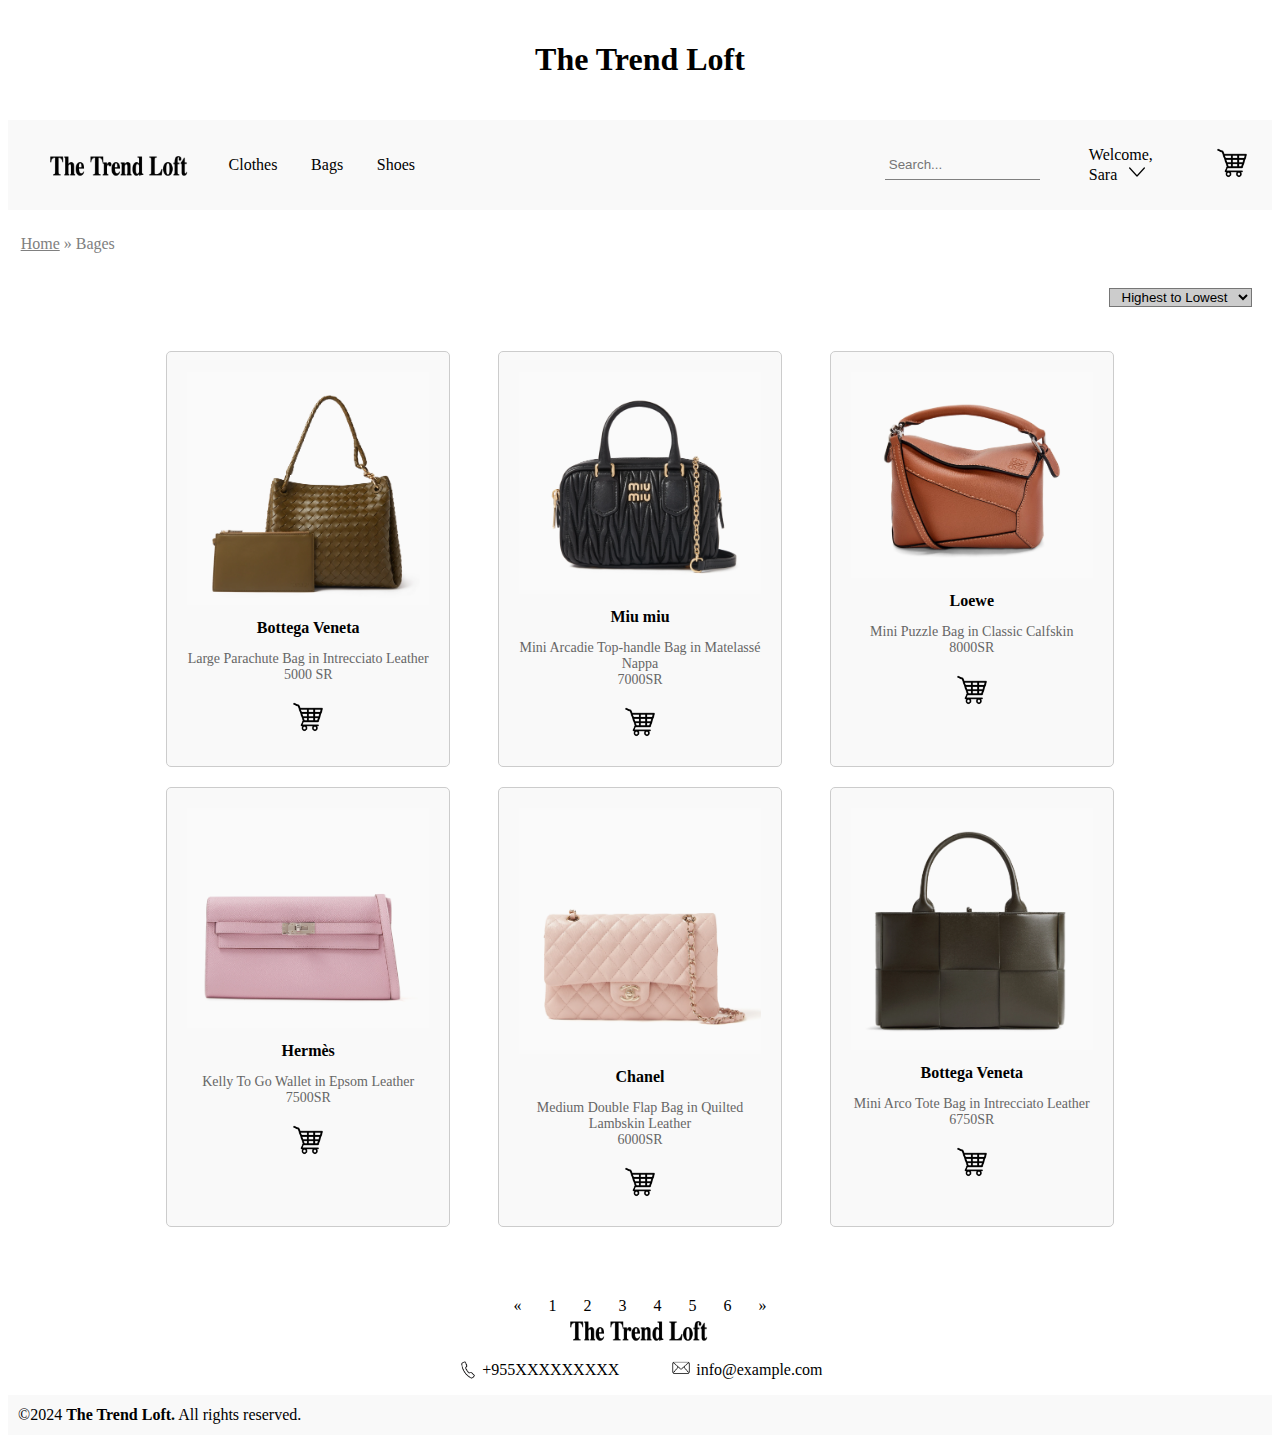
<file: Category.html>
<!DOCTYPE html>
<html lang="en">

<head>
    <meta charset="UTF-8">
    <title>Product Category</title>
    <link rel="stylesheet" href="style.css">
    <style>
        @font-face {
            font-family: "Vanity";
            src: url(Vanity-Light.ttf);
        }

        /* Header */
        head {
            font-family: "Vanity";
        }


        h1 {
            text-align: center;
            padding: 0.625em;
        }

        #navigation {
            display: flex;
            justify-content: space-between;
            background-color: #f9f9f9;
            align-items: center;
            padding: 0.625em 1.25em;
        }

        #leftnav {
            width: 33%;
            display: flex;
            justify-content: space-around;
            align-items: center;
        }

        #rightnav {
            width: 30%;
            display: flex;
            justify-content: space-between;
            align-items: center;
        }

        #search {
            height: 1.6em;
            padding: 0.3em;
        }

        #logo,
        #f-logo {
            width: 9.375em;
            height: 1.875em;
            display: block;
            margin: auto;
        }

        #cart-img,
        #profile-img {
            width: 2.5em;
            height: 2.5em;
            margin-left: 0.625em;
        }

        .forcart {
            display: flex;
            align-items: center;
        }

        .user-menu {
            position: absolute;
            display: none;
            background-color: lightgray;
            width: 6.25em;
            text-align: left;
            text-indent: 0.3em;
            border-bottom-left-radius: 0.625em;
            border-bottom-right-radius: 0.625em;
        }

        .user:hover .user-menu {
            display: block;
        }

        .all {
            display: flex;
            justify-content: center;
        }

        .background {
            display: flex;
            justify-content: center;
        }

        .product-grid {
            width: 75%;
            float: right;
            display: flex;
            flex-wrap: wrap;
            justify-content: space-between;
            padding: 1.25em;
        }

        .product-item {
            width: 30%;
            margin-bottom: 1.25em;
            border: 0.063em solid #ccc;
            border-radius: 0.313em;
            padding: 1.25em;
            text-align: center;
            background-color: #f9f9f9;
            box-sizing: border-box;
        }

        .product-item img {
            width: 100%;
            height: auto;
        }

        .product-item h4 {
            margin: 0.625em 0;
        }

        .product-item p,
        pre {
            color: #666;
            font-size: 0.875em;
        }

        #cart-icon {
            width: 3.125em;
            height: 3.125em;
            display: flex;
            margin-right: 70%;
        }

        .cart-icon img {
            width: 2.5em;
            height: auto;
        }

        .pagination {
            width: 20%;
            display: flex;
            justify-content: space-between;
            margin: auto;
            margin-top: 1.875em;
        }

        .pagination a {
            color: black;
            text-decoration: none;
            font-size: 1em;
            text-align: center;
        }

        .pagination a:active {
            background-color: #6d93aa;
            color: white;
        }

        .pagination a:hover:not(.active) {
            background-color: #6d93aa;
            color: white;
            width: 1.875em;
            height: 1.875em;
            display: flex;
            align-items: center;
            justify-content: center;
        }

        .copyright {
            background-color: #f9f9f9;
            height: 2.5em;
            display: flex;
            align-items: center;
            text-indent: 0.625em;
        }

        .contacts {
            width: 33%;
            margin: auto;
            display: flex;
            justify-content: space-around;
        }

        #phone-icon,
        #email-icon {
            height: 1.25em;
            width: 1.25em;
            margin-right: 0.3em;
        }

        .phone,
        .email {
            display: flex;
            align-items: center;
        }

        .filterbackground {
            display: flex;
            flex-direction: row;
            justify-content: space-between;
            align-items: center;
            justify-content: right;
            padding: 0.625em 1.25em;

        }

        #filter {
            background-color: #ccc;
            margin-bottom: 1em;
            text-align: center;
            line-height: 6em;
            margin-right: 12%;
        }

        .cart-icon img {
            cursor: pointer;
        }
    
    </style>
    <script>
        document.addEventListener("DOMContentLoaded", () => {
            const filterDropdown = document.getElementById("filter");
            const productGrid = document.querySelector(".product-grid");
            const products = Array.from(productGrid.children);

            filterDropdown.addEventListener("change", () => {
                const selectedOption = filterDropdown.value;
                let sortedProducts;

                if (selectedOption === "order2") {
                    // High to Low
                    sortedProducts = products.sort((a, b) => getPrice(b) - getPrice(a));
                } else if (selectedOption === "order3") {
                    // Low to High
                    sortedProducts = products.sort((a, b) => getPrice(a) - getPrice(b));
                } if (selectedOption === "A to Z") {
                    sortedProducts = products.sort((a, b) => getName(a).localeCompare(getName(b)));
                } else if (selectedOption === "Z to A") {
                    sortedProducts = products.sort((a, b) => getName(b).localeCompare(getName(a)));
                }

                productGrid.innerHTML = "";
                sortedProducts.forEach((product) => productGrid.appendChild(product));
            });

            function getPrice(product) {
                const priceText = product.querySelector("p").textContent;
                return parseFloat(priceText.match(/(\d+)/)[0]);
            }

            function getName(product) {
                return product.querySelector("h4").textContent.trim().toLowerCase();
            }
        });

        const bags = [
            {
                "id": 1,
                "name": "Large Parachute Bag",
                "brand": "Bottega Veneta",
                "description": "Large Parachute Bag in Intrecciato Leather",
                "price": 5000,
                "image": "images/bottega-bag.png",
                "category": "bags",
                "quantity": 1
            },

            {
                "id": 2,
                "name": "Mini Arcadie Top-handle Bag",
                "brand": "Miu Miu",
                "description": "Mini Arcadie Top-handle Bag in Matelassé Nappa",
                "price": 7000,
                "image": "images/miumiu-bag.png",
                "category": "bags",
                "quantity": 1
            },

            {
                "id": 3,
                "name": "Mini Puzzle Bag",
                "brand": "Loewe",
                "description": "Mini Puzzle Bag in Classic Calfskin",
                "price": 8000,
                "image": "images/loewe-bag.png",
                "category": "bags",
                "quantity": 1
            },

            {
                "id": 4,
                "name": "Kelly To Go Wallet",
                "brand": "Hermès",
                "description": "Kelly To Go Wallet in Epsom Leather",
                "price": 7500,
                "image": "images/hermes-bag.png",
                "category": "bags",
                "quantity": 1
            },

            {
                "id": 5,
                "name": "Medium Double Flap Bag",
                "brand": "Chanel",
                "description": "Medium Double Flap Bag in Quilted Lambskin Leather",
                "price": 6000,
                "image": "images/Chanel-bag.png",
                "category": "bags",
                "quantity": 1
            },

            {
                "id": 6,
                "name": "Mini Arco Tote Bag",
                "brand": "Bottega Veneta",
                "description": "Mini Arco Tote Bag in Intrecciato Leather",
                "price": 6750,
                "image": "images/bottega-bag2.png",
                "category": "bags",
                "quantity": 1
            }
        ];

        document.addEventListener("DOMContentLoaded", () => {
            const cartIcons = document.querySelectorAll(".cart-icon img");

            cartIcons.forEach((cartIcon, index) => {
                cartIcon.addEventListener("click", () => {
                    var productId = index + 1;
                    const product = bags.find(p => p.id === productId);
                    console.log("product", product);

                    let bagCart = JSON.parse(localStorage.getItem("bagCart")) || [];

                    bagCart.push(product);

                    localStorage.setItem("bagCart", JSON.stringify(bagCart));
                    alert("Item added successfully to the cart!");
                });
            });
        });

    </script>
</head>

<body>
    <header>
        <h1>The Trend Loft</h1>
        <!-- Navigation -->
        <div id="navigation">
            <div id="leftnav">
                <a href="index.html"><img id="logo" src="images/logo2.png" alt="The Trend Loft Logo"></a>
                <p><a href="category2.html">Clothes</a></p>
                <p><a href="Category.html">Bags</a></p>
                <p><a href="category1.html">Shoes</a></p>
            </div>
            <div id="rightnav">
                <input id="search" type="text" placeholder="Search...">
                <div class="user">
                    <p>Welcome, <br> Sara <img src="images/arrow-down.png" alt="arrow down icon"
                            class="user-arrow-icon"></p>
                    <div class="user-menu">
                        <a href="UserPage.html">Your Account<br><br></a>
                        <a href="SellerDashboardPage.html">Your Seller Account</a>
                    </div>
                </div>
                <div class="forcart">
                    <a href="cartpage.html"><img id="cart-img" src="images/cart.png" alt="Cart"></a>
                    
                </div>
            </div>
        </div>
        <div class="breadcrumb">
            <p><a href="index.html" class="breadcrumb-links">Home</a> &raquo; Bages</p>
        </div>
    </header>
    <div class="filterbackground">
        <form action="#">
            <select name="filter" id="filter">
                <optgroup label="Price">
                    <option value="order2">Highest to Lowest</option>
                    <option value="order3">Lowest to Highest</option>
                </optgroup>
                <optgroup label="Alphabetical order">
                    <option value="A to Z">A to Z</option>
                    <option value="Z to A">Z to A</option>
                </optgroup>
            </select>
        </form>
    </div>
    <div class="background">
        <div class="product-grid">
            <div class="product-item">
                <img src="images/bottega-bag.png" alt="botega bag">
                <div class="product-info">
                    <h4>Bottega Veneta</h4>
                    <p> Large Parachute Bag in Intrecciato Leather <br>5000 SR </p>
                </div>
                <div class="cart-icon">
                    <img src="images/cart.png" alt="cart">
                </div>
            </div>
            <div class="product-item">
                <img src="images/miumiu-bag.png" alt="Miu miu leather black and gold bag">
                <div class="product-info">
                    <h4>Miu miu</h4>
                    <p> Mini Arcadie Top-handle Bag in Matelassé Nappa <br>7000SR </p>
                </div>
                <div class="cart-icon">
                    <img src="images/cart.png" alt="cart">
                </div>
            </div>
            <div class="product-item">
                <img src="images/loewe-bag.png" alt="Brown loewe bag">
                <div class="product-info">
                    <h4>Loewe</h4>
                    <p>Mini Puzzle Bag in Classic Calfskin <br> 8000SR </p>
                </div>
                <div class="cart-icon">
                    <img src="images/cart.png" alt="cart">
                </div>
            </div>
            <div class="product-item">
                <img src="images/hermes-bag.png" alt="Kelly wallet pink">
                <div class="product-info">
                    <h4>Hermès</h4>
                    <p>Kelly To Go Wallet in Epsom Leather <br>7500SR </p>
                </div>
                <div class="cart-icon">
                    <img src="images/cart.png" alt="cart">
                </div>
            </div>
            <div class="product-item">
                <img src="images/chanel-bag.png" alt="Chanel pink bag">
                <div class="product-info">
                    <h4>Chanel</h4>
                    <p>Medium Double Flap Bag in Quilted Lambskin Leather <br>6000SR </p>
                </div>
                <div class="cart-icon">
                    <img src="images/cart.png" alt="cart">
                </div>
            </div>
            <div class="product-item">
                <img src="images/bottega-bag2.png" alt="bottega bag">
                <h4>Bottega Veneta</h4>
                <p>Mini Arco Tote Bag in Intrecciato Leather<br> 6750SR </p>
                <div class="cart-icon">
                    <img src="images/cart.png" alt="cart">
                </div>
            </div>
        </div>
    </div>
    <!-- Pagination -->
    <div class="pagination">
        <a href="">&laquo;</a>
        <a href="">1</a>
        <a href="">2</a>
        <a href="">3</a>
        <a href="">4</a>
        <a href="">5</a>
        <a href="">6</a>
        <a href="">&raquo;</a>
    </div>

    <!-- Footer -->
    <footer>
        <div class="footer">
            <img src="images/logo2.png" id="f-logo" alt="logo">
            <div class="contacts">
                <div class="phone">
                    <img src="images/phone-icon.png" id="phone-icon" alt="phone">
                    <p>+955XXXXXXXXX</p>
                </div>
                <div class="email">
                    <a href="mailto:TheTrendLoft@gmail.com"> <img src="images/email-icon.png" id="email-icon"
                            alt="email"> </a>
                    <p>info@example.com</p>
                </div>
            </div>
            <div class="copyright">
                <p>©2024 <strong>The Trend Loft.</strong> All rights reserved.</p>
            </div>
        </div>
    </footer>
</body>

</html>
</file>
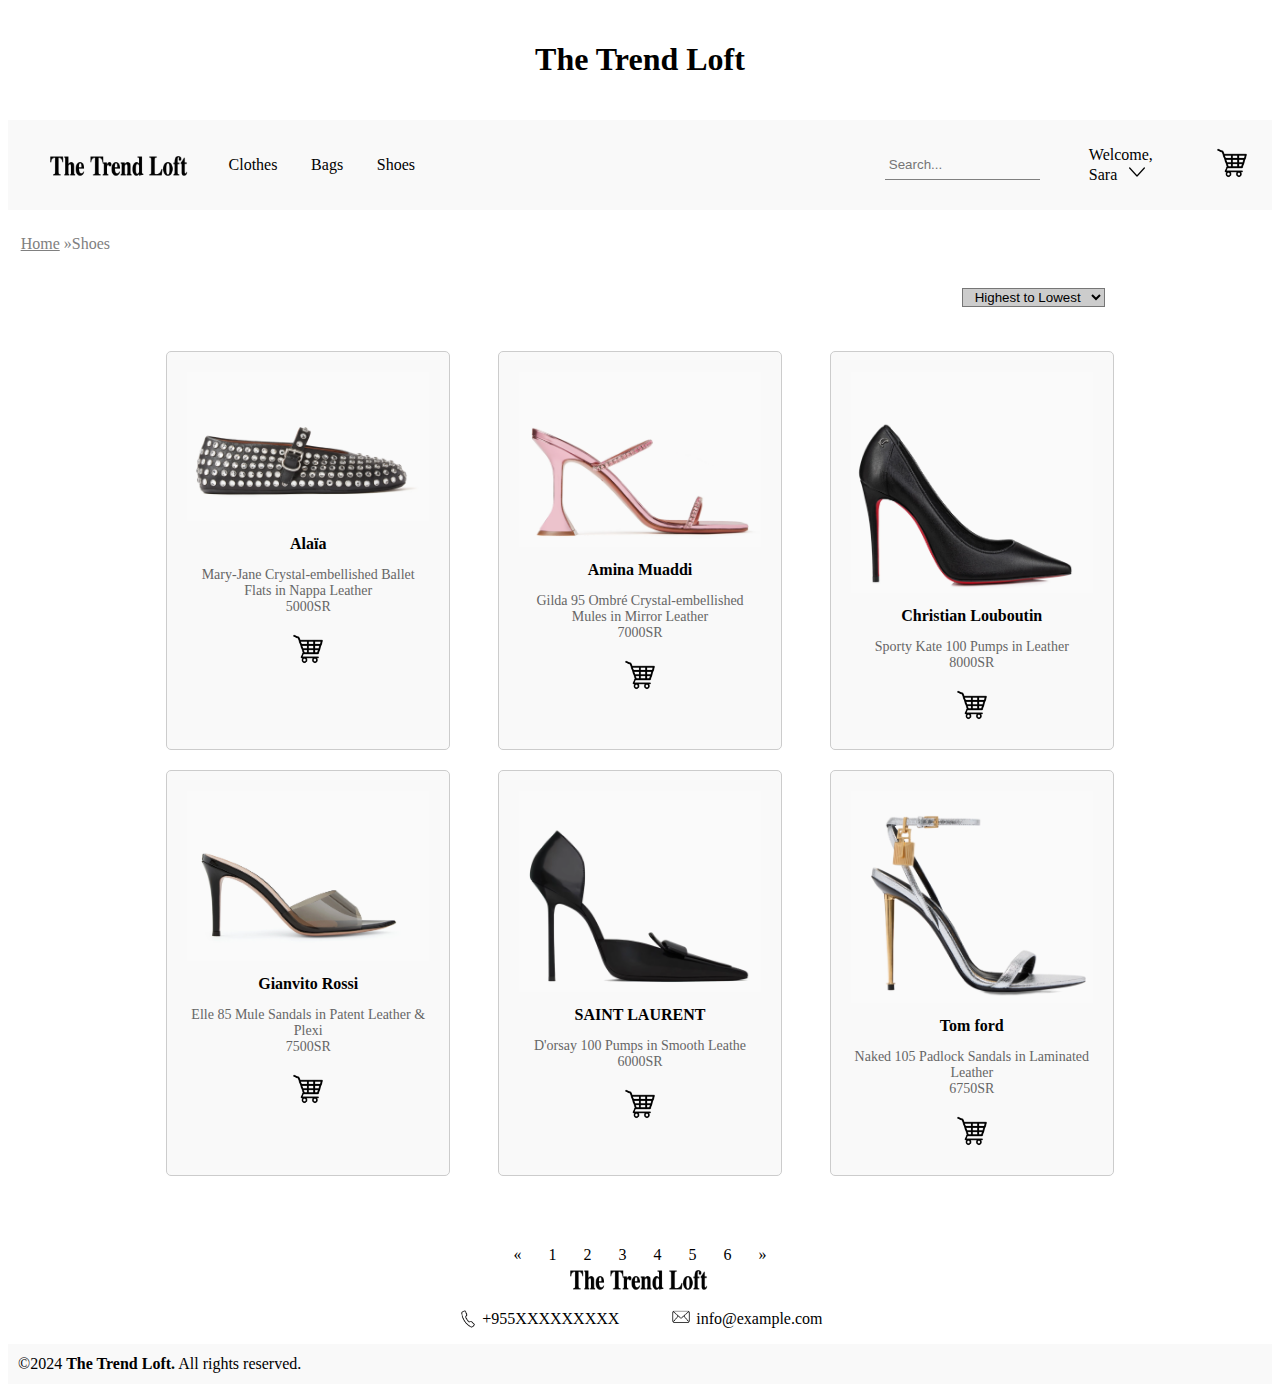
<file: category1.html>
<!DOCTYPE html>
<html lang="en">

<head>
    <meta charset="UTF-8">
    <title>Product Category</title>
    <link rel="stylesheet" href="style.css">
    <style>
        @font-face {
            font-family: "Vanity";
            src: url(Vanity-Light.ttf);
        }

        /* Header */
        head {
            font-family: "Vanity";
        }

        h1 {
            text-align: center;
            padding: 0.625em;
        }

        #navigation {
            display: flex;
            justify-content: space-between;
            background-color: #f9f9f9;
            align-items: center;
            padding: 0.625em 1.25em;
        }

        #leftnav {
            width: 33%;
            display: flex;
            justify-content: space-around;
            align-items: center;
        }

        #rightnav {
            width: 30%;
            display: flex;
            justify-content: space-between;
            align-items: center;
        }

        #search {
            height: 1.6em;
            padding: 0.3em;
        }

        #logo,
        #f-logo {
            width: 9.375em;
            height: 1.875em;
            display: block;
            margin: auto;
        }

        #cart-img,
        #profile-img {
            width: 2.5em;
            height: 2.5em;
            margin-left: 0.625em;
        }

        .forcart {
            display: flex;
            align-items: center;
        }

        .user-menu {
            position: absolute;
            display: none;
            background-color: lightgray;
            width: 6.25em;
            text-align: left;
            text-indent: 0.3em;
            border-bottom-left-radius: 0.625em;
            border-bottom-right-radius: 0.625em;
        }

        .user:hover .user-menu {
            display: block;
        }

        .all {
            display: flex;
            justify-content: center;
        }

        .sidebar {
            margin-bottom: 1.25em;
            border-radius: 0.313em;
            background-color: #f9f9f9;
            width: 20%;
            padding: 1.25em;
            float: left;
            box-sizing: border-box;
        }

        .sidebar h3,
        .sidebar p {
            margin: 0.625em 0;
        }

        .sidebar input[type="checkbox"] {
            margin-right: 0.625em;
        }

        .sidebar input[type="text"] {
            width: 80%;
            padding: 0.3em;
            margin-top: 0.625em;
        }

        .product-item #img {
            display: flex;
            width: 2.5em;
            height: 2.5em;
            justify-content: right;
        }

        .background {
            display: flex;
            justify-content: center;
        }

        .product-grid {
            width: 75%;
            float: right;
            display: flex;
            flex-wrap: wrap;
            justify-content: space-between;
            padding: 1.25em;
        }

        .product-item {
            width: 30%;
            margin-bottom: 1.25em;
            border: 0.063em solid #ccc;
            border-radius: 0.313em;
            padding: 1.25em;
            text-align: center;
            background-color: #f9f9f9;
            box-sizing: border-box;
        }

        .product-item img {
            width: 100%;
            height: auto;
        }

        .product-item h4 {
            margin: 0.625em 0;
        }

        .product-item p,
        pre {
            color: #666;
            font-size: 0.875em;
        }

        #cart-icon {
            width: 3.125em;
            height: 3.125em;
            display: flex;
            margin-right: 70%;
        }


        .cart-icon img {
            width: 2.5em;
            height: auto;
        }

        .pagination {
            width: 20%;
            display: flex;
            justify-content: space-between;
            margin: auto;
            margin-top: 1.875em;
        }

        .pagination a {
            color: black;
            text-decoration: none;
            font-size: 1em;
            text-align: center;
        }

        .pagination a:active {
            background-color: #6d93aa;
            color: white;
        }

        .pagination a:hover:not(.active) {
            background-color: #6d93aa;
            color: white;
            width: 1.875em;
            height: 1.875em;
            display: flex;
            align-items: center;
            justify-content: center;
        }

        .copyright {
            background-color: #f9f9f9;
            height: 2.5em;
            display: flex;
            align-items: center;
            text-indent: 0.625em;
        }

        .contacts {
            width: 33%;
            margin: auto;
            display: flex;
            justify-content: space-around;
        }

        #phone-icon,
        #email-icon {
            height: 1.25em;
            width: 1.25em;
            margin-right: 0.3em;
        }

        .phone,
        .email {
            display: flex;
            align-items: center;
        }

        .filterbackground {
            display: flex;
            flex-direction: row;
            justify-content: space-between;
            align-items: center;
            justify-content: right;
            padding: 0.625em 1.25em;

        }

        #filter {
            background-color: #ccc;
            margin-bottom: 1em;
            text-align: center;
            line-height: 6em;
            margin-right: 12%;
        }

        .cart-icon img {
            cursor: pointer;
        }
    </style>
    <script>
       document.addEventListener("DOMContentLoaded", () => {
    const filterDropdown = document.getElementById("filter");
    const productGrid = document.querySelector(".product-grid");

    // Extract product data dynamically
    let products = Array.from(document.querySelectorAll(".product-item")).map(item => {
        const title = item.querySelector("h4").innerText.trim();
        const priceText = item.querySelector("p").innerText.match(/\d+SR/)[0];
        const price = parseInt(priceText.replace("SR", ""), 10);
        return {
            element: item,
            title,
            price
        };
    });

    // Event listener for sorting
    filterDropdown.addEventListener("change", () => {
        const filterValue = filterDropdown.value;

        if (filterValue === "order2") {
            // Sort highest to lowest
            products.sort((a, b) => b.price - a.price);
        } else if (filterValue === "order3") {
            // Sort lowest to highest
            products.sort((a, b) => a.price - b.price);
        } else if (filterValue === "A to Z") {
            // Sort A to Z
            products.sort((a, b) => a.title.localeCompare(b.title));
        } else if (filterValue === "Z to A") {
            // Sort Z to A
            products.sort((a, b) => b.title.localeCompare(a.title));
        }

        // Clear and re-render sorted products
        productGrid.innerHTML = "";
        products.forEach(product => productGrid.appendChild(product.element));
    });
});

        const shoes = [
            {
                "id": 1,
                "name": "Mary-Jane Crystal-embellished Flats",
                "brand": "Alaïa",
                "description": "Mary-Jane Crystal-embellished Ballet Flats in Nappa Leather",
                "price": 5000,
                "image": "images/Alaia.png",
                "category": "shoes",
                "quantity": 1
            },

            {
                "id": 2,
                "name": "Gilda 95 Ombré Mules",
                "brand": "Amina Muaddi",
                "description": "Gilda 95 Ombré Crystal-embellished Mules in Mirror Leather",
                "price": 7000,
                "image": "images/amina.png",
                "category": "shoes",
                "quantity": 1
            },

            {
                "id": 3,
                "name": "Sporty Kate 100 Pumps",
                "brand": "Christian Louboutin",
                "description": "Sporty Kate 100 Pumps in Leather",
                "price": 8000,
                "image": "images/ChristianLouboutin.png",
                "category": "shoes",
                "quantity": 1
            },

            {
                "id": 4,
                "name": "Elle 85 Mule Sandals",
                "brand": "Gianvito Rossi",
                "description": "Elle 85 Mule Sandals in Patent Leather & Plexi",
                "price": 7500,
                "image": "images/Gianvito.png",
                "category": "shoes",
                "quantity": 1
            },

            {
                "id": 5,
                "name": "D'orsay 100 Pumps",
                "brand": "SAINT LAURENT",
                "description": "D'orsay 100 Pumps in Smooth Leather",
                "price": 6000,
                "image": "images/Saint.png",
                "category": "shoes",
                "quantity": 1
            },

            {
                "id": 6,
                "name": "Naked 105 Padlock Sandals",
                "brand": "Tom Ford",
                "description": "Naked 105 Padlock Sandals in Laminated Leather",
                "price": 6750,
                "image": "images/tomford.png",
                "category": "shoes",
                "quantity": 1
            }
        ];

        document.addEventListener("DOMContentLoaded", () => {
            const cartIcons = document.querySelectorAll(".cart-icon img");

            cartIcons.forEach((cartIcon, index) => {
                cartIcon.addEventListener("click", () => {
                    var productId = index + 1;
                    const product = shoes.find(p => p.id === productId);
                    console.log("product", product);

                    let shoeCart = JSON.parse(localStorage.getItem("shoeCart")) || [];

                    shoeCart.push(product);

                    localStorage.setItem("shoeCart", JSON.stringify(shoeCart));
                    alert("Item added successfully to the cart!");
                });
            });
        });

        
    </script>
</head>

<body>
    <header>
        <h1>The Trend Loft</h1>
        <!-- Navigation -->
        <div id="navigation">
            <div id="leftnav">
                <a href="index.html"><img id="logo" src="images/logo2.png" alt="The Trend Loft Logo"></a>
                <p><a href="category2.html">Clothes</a></p>
                <p><a href="Category.html">Bags</a></p>
                <p><a href="category1.html">Shoes</a></p>
            </div>
            <div id="rightnav">
                <input id="search" type="text" placeholder="Search...">
                <div class="user">
                    <p>Welcome, <br> Sara <img src="images/arrow-down.png" alt="arrow down icon"
                            class="user-arrow-icon"></p>
                    <div class="user-menu">
                        <a href="UserPage.html">Your Account<br><br></a>
                        <a href="SellerDashboardPage.html">Your Seller Account</a>
                    </div>
                </div>
                <div class="forcart">
                    <a href="cartpage.html"><img id="cart-img" src="images/cart.png" alt="Cart"></a>

                </div>
            </div>
        </div>
        <div class="breadcrumb">
            <p><a href="index.html" class="breadcrumb-links">Home</a> &raquo;Shoes</p>
        </div>
    </header>
    <div class="filterbackground">
        <select name="filter" id="filter">
            <optgroup label="Price">
                <option value="order2">Highest to Lowest</option>
                <option value="order3">Lowest to Highest</option>
            </optgroup>
            <optgroup label="Alphabetical order">
                <option value="A to Z">A to Z</option>
                <option value="Z to A">Z to A</option>
            </optgroup>
        </select>
    </div>
    <div class="all">
        <!-- Products -->
        <div class="background">
            <div class="product-grid">
                <div class="product-item">
                    <img src="images/Alaia.png" alt="alaia shoes">
                    <div class="product-info">
                        <h4> Alaïa </h4>
                        <p> Mary-Jane Crystal-embellished Ballet Flats in Nappa Leather
                            <br>5000SR</p>
                    </div>
                    <div class="cart-icon">
                        <img src="images/cart.png" alt="cart">
                    </div>
                </div>
                <div class="product-item">
                    <img src="images/amina.png" alt="Amina Muaddi heels ">
                    <div class="product-info">
                        <h4>Amina Muaddi</h4>
                        <p> Gilda 95 Ombré Crystal-embellished Mules in Mirror Leather <br>7000SR </p>
                    </div>
                    <div class="cart-icon">
                        <img src="images/cart.png" alt="cart">
                    </div>
                </div>
                <div class="product-item">
                    <img src="images/ChristianLouboutin.png" alt="Christian Louboutin">
                    <div class="product-info">
                        <h4>Christian Louboutin</h4>
                        <p>Sporty Kate 100 Pumps in Leather<br> 8000SR </p>
                    </div>
                    <div class="cart-icon">
                        <img src="images/cart.png" alt="cart">
                    </div>
                </div>
                <div class="product-item">
                    <img src="images/Gianvito.png" alt="Gianvito Rossi heels">
                    <div class="product-info">
                        <h4>Gianvito Rossi</h4>
                        <p>Elle 85 Mule Sandals in Patent Leather & Plexi <br>7500SR </p>
                    </div>
                    <div class="cart-icon">
                        <img src="images/cart.png" alt="cart">
                    </div>
                </div>
                <div class="product-item">
                    <img src="images/Saint.png" alt="SAINT LAURENT heels">
                    <div class="product-info">
                        <h4>SAINT LAURENT</h4>
                        <p>D'orsay 100 Pumps in Smooth Leathe<br>6000SR </p>
                    </div>
                    <div class="cart-icon">
                        <img src="images/cart.png" alt="cart">
                    </div>
                </div>
                <div class="product-item">
                    <img src="images/tomford.png" alt="tom ford heels">
                    <h4>Tom ford</h4>
                    <p>Naked 105 Padlock Sandals in Laminated Leather<br> 6750SR </p>
                    <div class="cart-icon">
                        <img src="images/cart.png" alt="cart">
                    </div>
                </div>
            </div>
        </div>
    </div>
    <!-- Pagination -->
    <div class="pagination">
        <a href="">&laquo;</a>
        <a href="">1</a>
        <a href="">2</a>
        <a href="">3</a>
        <a href="">4</a>
        <a href="">5</a>
        <a href="">6</a>
        <a href="">&raquo;</a>
    </div>

    <!-- Footer -->
    <footer>
        <div class="footer">
            <img src="images/logo2.png" id="f-logo" alt="logo">
            <div class="contacts">
                <div class="phone">
                    <img src="images/phone-icon.png" id="phone-icon" alt="phone">
                    <p>+955XXXXXXXXX</p>
                </div>
                <div class="email">
                    <a href="mailto:TheTrendLoft@gmail.com"> <img src="images/email-icon.png" id="email-icon"
                            alt="email"> </a>
                    <p>info@example.com</p>
                </div>
            </div>
            <div class="copyright">
                <p>©2024 <strong>The Trend Loft.</strong> All rights reserved.</p>
            </div>
        </div>
    </footer>
</body>

</html>
</file>
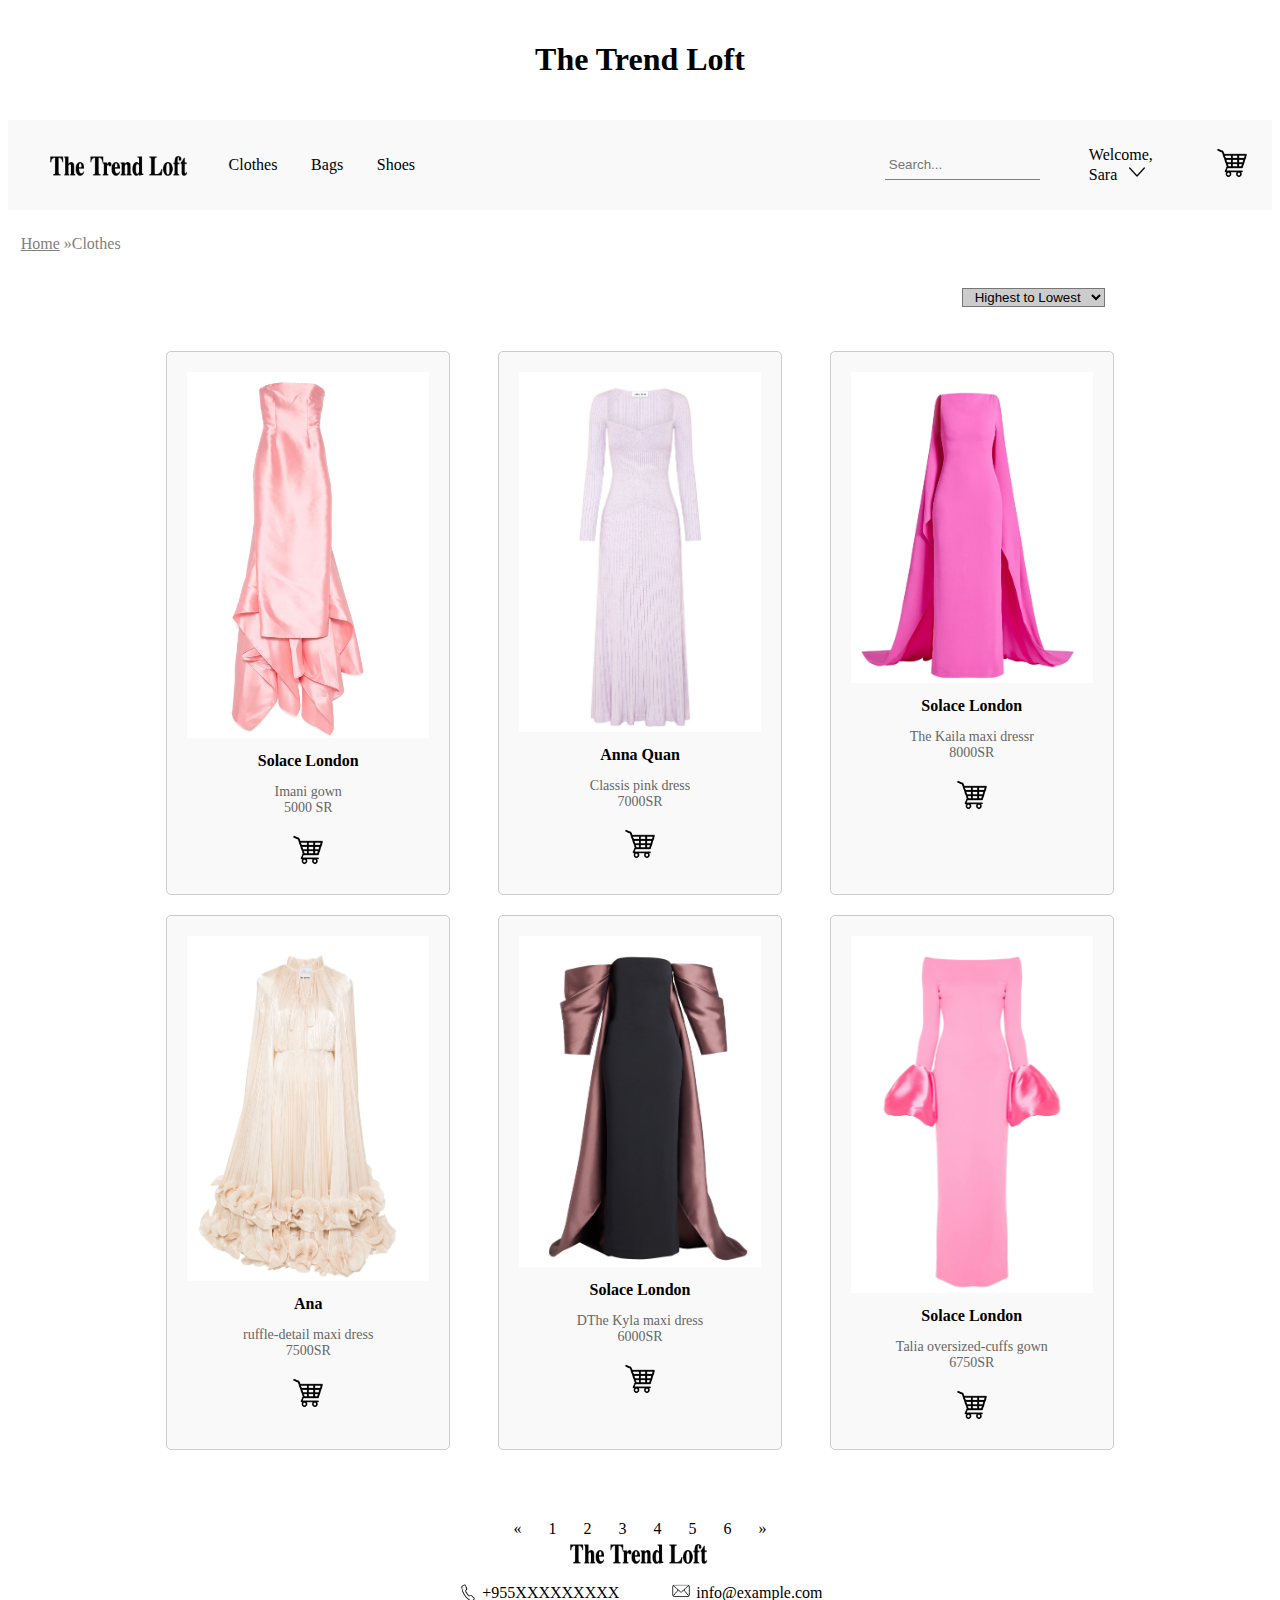
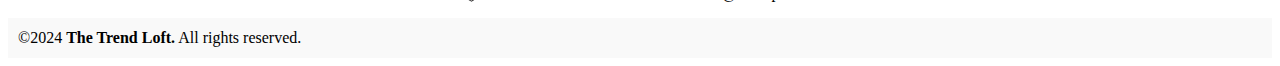
<file: category2.html>
<!DOCTYPE html>
<html lang="en">

<head>
    <meta charset="UTF-8">
    <title>Product Category</title>
    <link rel="stylesheet" href="style.css">
    <style>
        @font-face {
            font-family: "Vanity";
            src: url(Vanity-Light.ttf);
        }

        /* Header */
        head {
            font-family: "Vanity";
        }

        h1 {
            text-align: center;
            padding: 0.625em;
        }

        #navigation {
            display: flex;
            justify-content: space-between;
            background-color: #f9f9f9;
            align-items: center;
            padding: 0.625em 1.25em;
        }

        #leftnav {
            width: 33%;
            display: flex;
            justify-content: space-around;
            align-items: center;
        }

        #rightnav {
            width: 30%;
            display: flex;
            justify-content: space-between;
            align-items: center;
        }

        #search {
            height: 1.6em;
            padding: 0.3em;
        }

        #logo,
        #f-logo {
            width: 9.375em;
            height: 1.875em;
            display: block;
            margin: auto;
        }

        #cart-img,
        #profile-img {
            width: 2.5em;
            height: 2.5em;
            margin-left: 0.625em;
        }

        .forcart {
            display: flex;
            align-items: center;
        }

        .user-menu {
            position: absolute;
            display: none;
            background-color: lightgray;
            width: 6.25em;
            text-align: left;
            text-indent: 0.3em;
            border-bottom-left-radius: 0.625em;
            border-bottom-right-radius: 0.625em;
        }

        .user:hover .user-menu {
            display: block;
        }

        .all {
            display: flex;
            justify-content: center;
        }

        .sidebar {
            margin-bottom: 1.25em;
            border-radius: 0.313em;
            background-color: #f9f9f9;
            width: 20%;
            padding: 1.25em;
            float: left;
            box-sizing: border-box;
        }

        .sidebar h3,
        .sidebar p {
            margin: 0.625em 0;
        }

        .sidebar input[type="checkbox"] {
            margin-right: 0.625em;
        }

        .sidebar input[type="text"] {
            width: 80%;
            padding: 0.3em;
            margin-top: 0.625em;
        }

        .product-item #img {
            display: flex;
            width: 2.5em;
            height: 2.5em;
            justify-content: right;
        }

        .background {
            display: flex;
            justify-content: center;
        }

        .product-grid {
            width: 75%;
            float: right;
            display: flex;
            flex-wrap: wrap;
            justify-content: space-between;
            padding: 1.25em;
        }

        .product-item {
            width: 30%;
            margin-bottom: 1.25em;
            border: 0.063em solid #ccc;
            border-radius: 0.313em;
            padding: 1.25em;
            text-align: center;
            background-color: #f9f9f9;
            box-sizing: border-box;
        }

        .product-item img {
            width: 100%;
            height: auto;
        }

        .product-item h4 {
            margin: 0.625em 0;
        }

        .product-item p,
        pre {
            color: #666;
            font-size: 0.875em;
        }

        #cart-icon {
            width: 3.125em;
            height: 3.125em;
            display: flex;
            margin-right: 70%;
        }

        .cart-icon img {
            width: 2.5em;
            height: auto;
        }

        .pagination {
            width: 20%;
            display: flex;
            justify-content: space-between;
            margin: auto;
            margin-top: 1.875em;
        }

        .pagination a {
            color: black;
            text-decoration: none;
            font-size: 1em;
            text-align: center;
        }

        .pagination a:active {
            background-color: #6d93aa;
            color: white;
        }

        .pagination a:hover:not(.active) {
            background-color: #6d93aa;
            color: white;
            width: 1.875em;
            height: 1.875em;
            display: flex;
            align-items: center;
            justify-content: center;
        }

        .copyright {
            background-color: #f9f9f9;
            height: 2.5em;
            display: flex;
            align-items: center;
            text-indent: 0.625em;
        }

        .contacts {
            width: 33%;
            margin: auto;
            display: flex;
            justify-content: space-around;
        }

        #phone-icon,
        #email-icon {
            height: 1.25em;
            width: 1.25em;
            margin-right: 0.3em;
        }

        .phone,
        .email {
            display: flex;
            align-items: center;
        }

        .filterbackground {
            display: flex;
            flex-direction: row;
            justify-content: space-between;
            align-items: center;
            justify-content: right;
            padding: 0.625em 1.25em;

        }

        #filter {
            background-color: #ccc;
            margin-bottom: 1em;
            text-align: center;
            line-height: 6em;
            margin-right: 12%;
        }

        .cart-icon img {
            cursor: pointer;
        }
    </style>
    <script>
        document.addEventListener("DOMContentLoaded", () => {
            const filterDropdown = document.getElementById("filter");
            const productGrid = document.querySelector(".product-grid");
            const products = Array.from(productGrid.children);

            filterDropdown.addEventListener("change", () => {
                const selectedOption = filterDropdown.value;
                let sortedProducts;

                if (selectedOption === "order2") {
                    // High to Low
                    sortedProducts = products.sort((a, b) => getPrice(b) - getPrice(a));
                } else if (selectedOption === "order3") {
                    // Low to High
                    sortedProducts = products.sort((a, b) => getPrice(a) - getPrice(b));
                } else if (selectedOption === "A to Z") {
                    // A to Z
                    sortedProducts = products.sort((a, b) =>
                        getName(a).localeCompare(getName(b), undefined, { sensitivity: "base" })
                    );
                } else if (selectedOption === "Z to A") {
                    // Z to A
                    sortedProducts = products.sort((a, b) =>
                        getName(b).localeCompare(getName(a), undefined, { sensitivity: "base" })
                    );
                }

                // Clear and re-append sorted products
                productGrid.innerHTML = "";
                sortedProducts.forEach((product) => productGrid.appendChild(product));
            });

            function getPrice(product) {
                const priceText = product.querySelector("p").textContent;
                return parseFloat(priceText.match(/(\d+)/)[0]);
            }

            function getName(product) {
                return product.querySelector("h4").textContent.trim();
            }
        });

        const clothes = [
            {
                "id": 1,
                "name": "Imani Gown",
                "brand": "Solace London",
                "description": "Imani gown",
                "price": 5000,
                "image": "images/solace.png",
                "category": "dresses",
                "quantity": 1
            },

            {
                "id": 2,
                "name": "Classic Pink Dress",
                "brand": "Anna Quan",
                "description": "Classic pink dress",
                "price": 7000,
                "image": "images/anna.png",
                "category": "dresses",
                "quantity": 1
            },

            {
                "id": 3,
                "name": "The Kaila Maxi Dress",
                "brand": "Solace London",
                "description": "The Kaila maxi dress",
                "price": 8000,
                "image": "images/solace2.png",
                "category": "dresses",
                "quantity": 1
            },

            {
                "id": 4,
                "name": "Ruffle-detail Maxi Dress",
                "brand": "Ana",
                "description": "Ruffle-detail maxi dress",
                "price": 7500,
                "image": "images/ana.png",
                "category": "dresses",
                "quantity": 1
            },

            {
                "id": 5,
                "name": "The Kyla Maxi Dress",
                "brand": "Solace London",
                "description": "The Kyla maxi dress",
                "price": 6000,
                "image": "images/solace4.png",
                "category": "dresses",
                "quantity": 1
            },

            {
                "id": 6,
                "name": "Talia Oversized-Cuffs Gown",
                "brand": "Solace London",
                "description": "Talia oversized-cuffs gown",
                "price": 6750,
                "image": "images/solace3.png",
                "category": "dresses",
                "quantity": 1
            }
        ];

        document.addEventListener("DOMContentLoaded", () => {
            const cartIcons = document.querySelectorAll(".cart-icon img");

            cartIcons.forEach((cartIcon, index) => {
                cartIcon.addEventListener("click", () => {
                    var productId = index + 1;
                    const product = clothes.find(p => p.id === productId);
                    console.log("product", product);

                    let clothesCart = JSON.parse(localStorage.getItem("clothesCart")) || [];

                    clothesCart.push(product);

                    localStorage.setItem("clothesCart", JSON.stringify(clothesCart));
                    alert("Item added successfully to the cart!");
                });
            });
        });

    </script>
</head>

<body>
    <header>
        <h1>The Trend Loft</h1>

        <!-- Navigation -->
        <div id="navigation">
            <div id="leftnav">
                <a href="index.html"><img id="logo" src="images/logo2.png" alt="The Trend Loft Logo"></a>
                <p><a href="category2.html">Clothes</a></p>
                <p><a href="Category.html">Bags</a></p>
                <p><a href="category1.html">Shoes</a></p>
            </div>
            <div id="rightnav">
                <input id="search" type="text" placeholder="Search...">
                <div class="user">
                    <p>Welcome, <br> Sara <img src="images/arrow-down.png" alt="arrow down icon"
                            class="user-arrow-icon"></p>
                    <div class="user-menu">
                        <a href="UserPage.html">Your Account<br><br></a>
                        <a href="SellerDashboardPage.html">Your Seller Account</a>
                    </div>
                </div>
                <div class="forcart">
                    <a href="cartpage.html"><img id="cart-img" src="images/cart.png" alt="Cart"></a>
                </div>
            </div>
        </div>
        <div class="breadcrumb">
            <p><a href="index.html" class="breadcrumb-links">Home</a> &raquo;Clothes</p>
        </div>
    </header>
    <div class="filterbackground">
        <select name="filter" id="filter">
            <optgroup label="Price">
                <option value="order2">Highest to Lowest</option>
                <option value="order3">Lowest to Highest</option>
            </optgroup>
            <optgroup label="Alphabetical order">
                <option value="A to Z">A to Z</option>
                <option value="Z to A">Z to A</option>
            </optgroup>
        </select>
    </div>
    <div class="all">
        <!-- Products -->
        <div class="background">
            <div class="product-grid">
                <div class="product-item">
                    <img src="images/solace.png" alt="Solace London pink dress">
                    <div class="product-info">
                        <h4> Solace London </h4>
                        <p> Imani gown
                            <br>5000 SR
                        </p>
                    </div>
                    <div class="cart-icon">
                        <img src="images/cart.png" alt="cart">
                    </div>
                </div>
                <div class="product-item">
                    <img src="images/anna.png" alt="Anna Quan dress  ">
                    <div class="product-info">
                        <h4>Anna Quan </h4>
                        <p> Classis pink dress <br>7000SR </p>
                    </div>
                    <div class="cart-icon">
                        <img src="images/cart.png" alt="cart">
                    </div>
                </div>
                <div class="product-item">
                    <img src="images/solace2.png" alt="Solace London pink dress">
                    <div class="product-info">
                        <h4>Solace London</h4>
                        <p>The Kaila maxi dressr<br> 8000SR </p>
                    </div>
                    <div class="cart-icon">
                        <img src="images/cart.png" alt="cart">
                    </div>
                </div>
                <div class="product-item">
                    <img src="images/ana.png" alt="ana white dress">
                    <div class="product-info">
                        <h4>Ana</h4>
                        <p>ruffle-detail maxi dress<br>7500SR </p>
                    </div>
                    <div class="cart-icon">
                        <img src="images/cart.png" alt="cart">
                    </div>
                </div>
                <div class="product-item">
                    <img src="images/solace4.png" alt="Solace London dress ">
                    <div class="product-info">
                        <h4>Solace London</h4>
                        <p>DThe Kyla maxi dress<br>6000SR </p>
                    </div>
                    <div class="cart-icon">
                        <img src="images/cart.png" alt="cart">
                    </div>
                </div>
                <div class="product-item">
                    <img src="images/solace3.png" alt="solace london pink dress">
                    <h4>Solace London</h4>
                    <p>Talia oversized-cuffs gown<br> 6750SR </p>
                    <div class="cart-icon">
                        <img src="images/cart.png" alt="cart">
                    </div>
                </div>
            </div>
        </div>
    </div>
    <!-- Pagination -->
    <div class="pagination">
        <a href="">&laquo;</a>
        <a href="">1</a>
        <a href="">2</a>
        <a href="">3</a>
        <a href="">4</a>
        <a href="">5</a>
        <a href="">6</a>
        <a href="">&raquo;</a>
    </div>

    <!-- Footer -->
    <footer>
        <div class="footer">
            <img src="images/logo2.png" id="f-logo" alt="logo">
            <div class="contacts">
                <div class="phone">
                    <img src="images/phone-icon.png" id="phone-icon" alt="phone">
                    <p>+955XXXXXXXXX</p>
                </div>
                <div class="email">
                    <a href="mailto:TheTrendLoft@gmail.com"> <img src="images/email-icon.png" id="email-icon"
                            alt="email"> </a>
                    <p>info@example.com</p>
                </div>
            </div>
            <div class="copyright">
                <p>©2024 <strong>The Trend Loft.</strong> All rights reserved.</p>
            </div>
        </div>
    </footer>
</body>

</html>
</file>
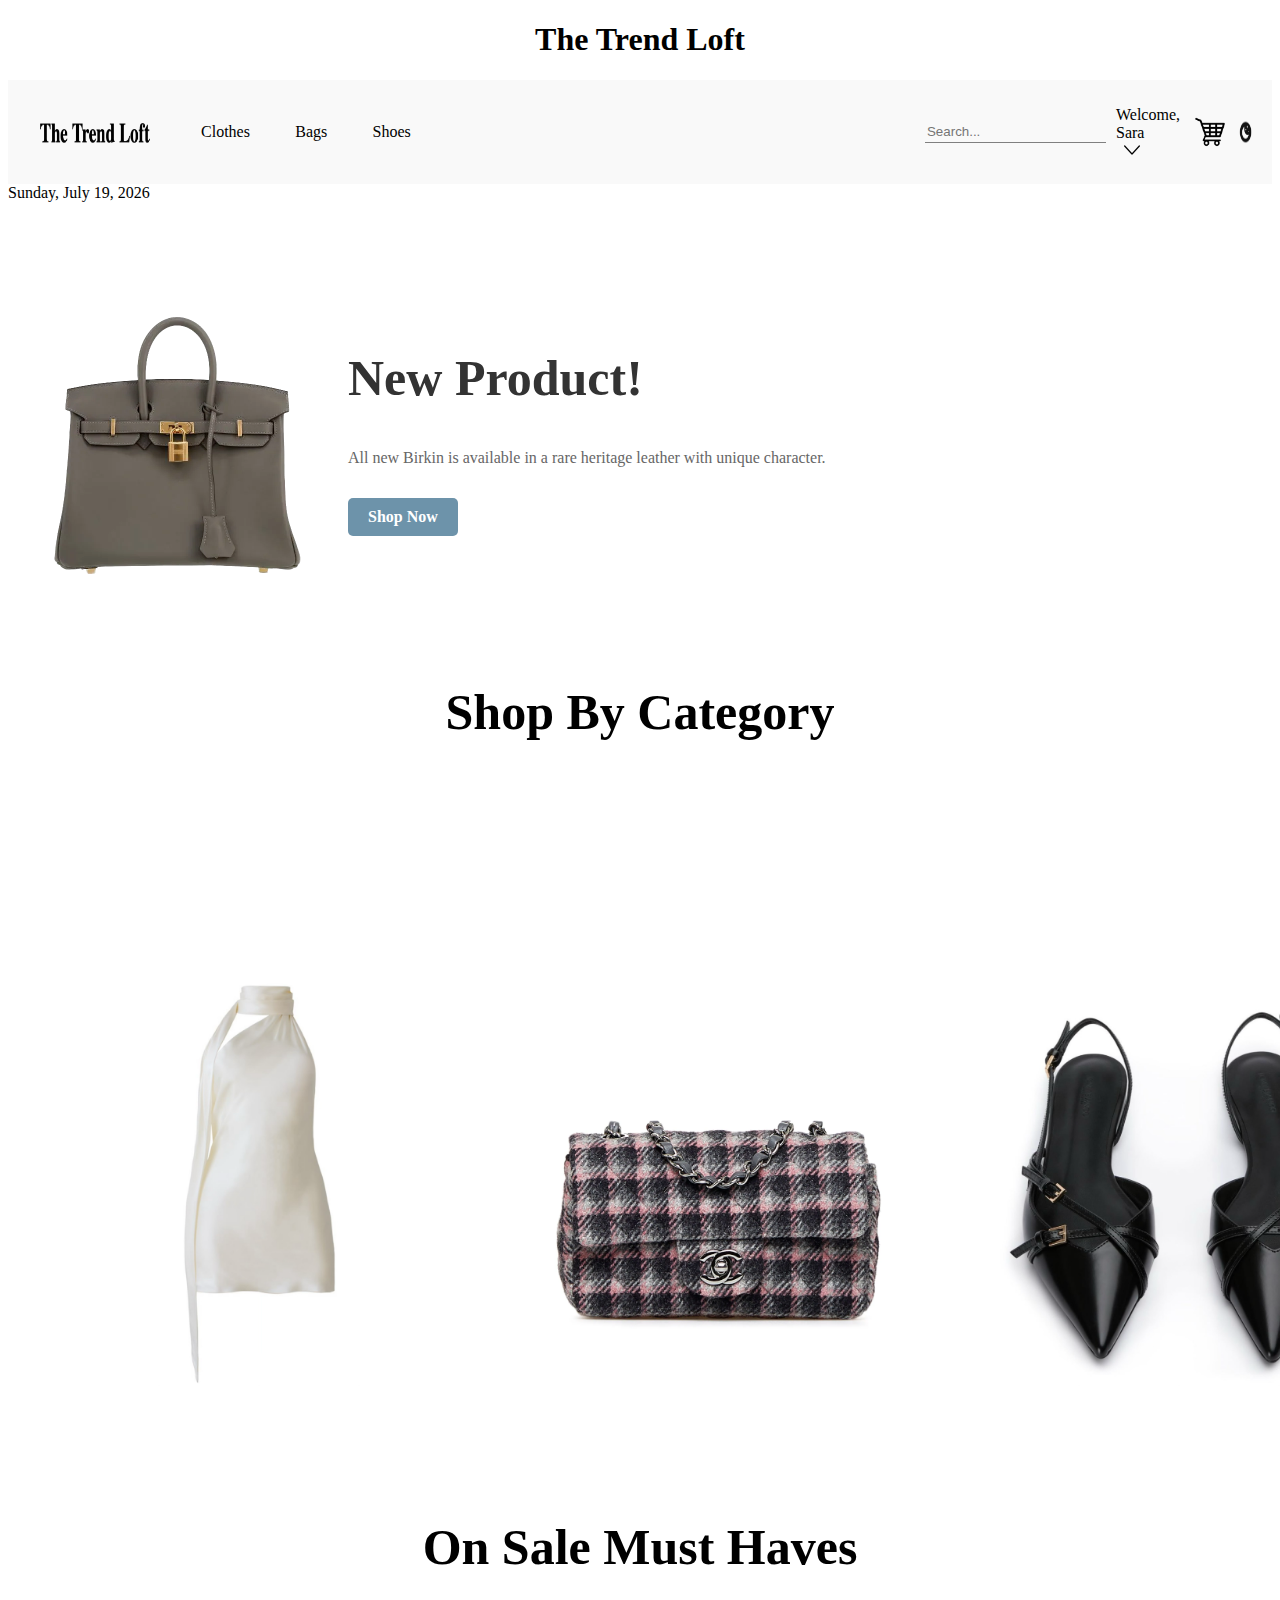
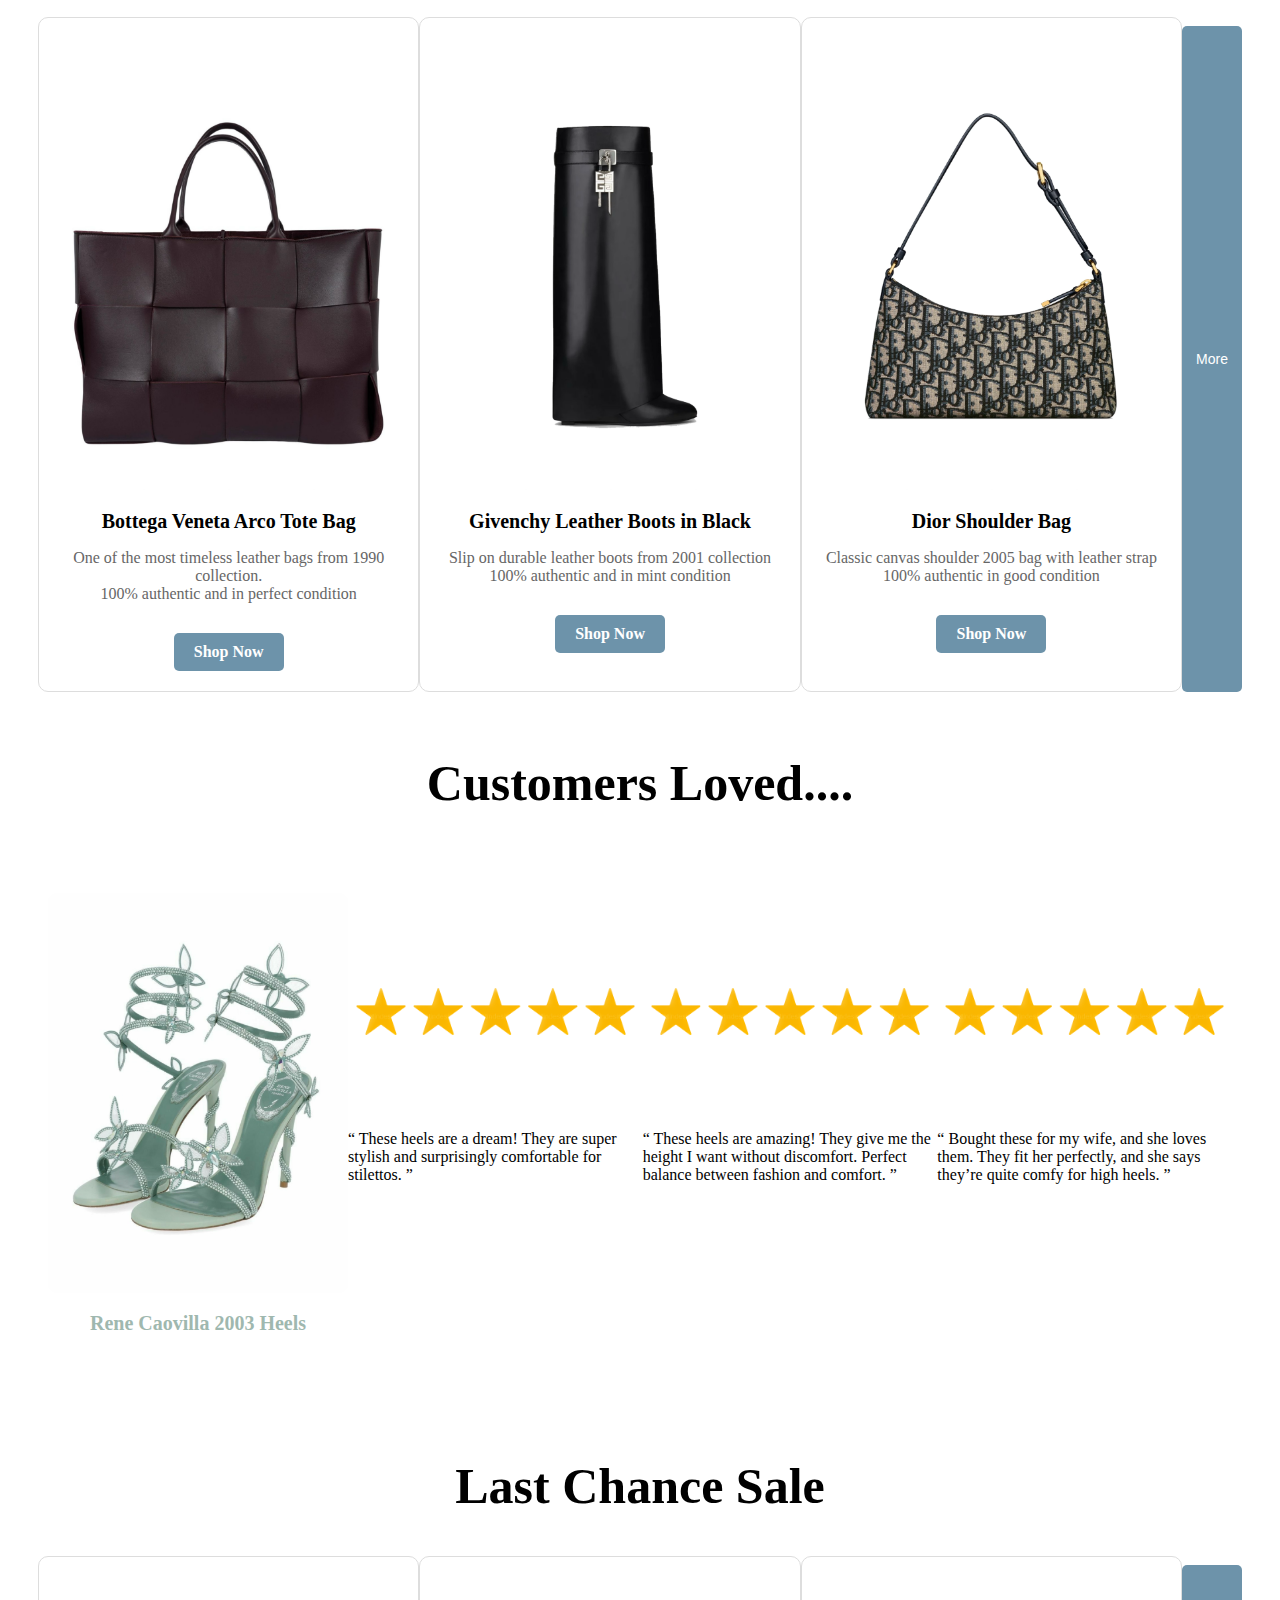
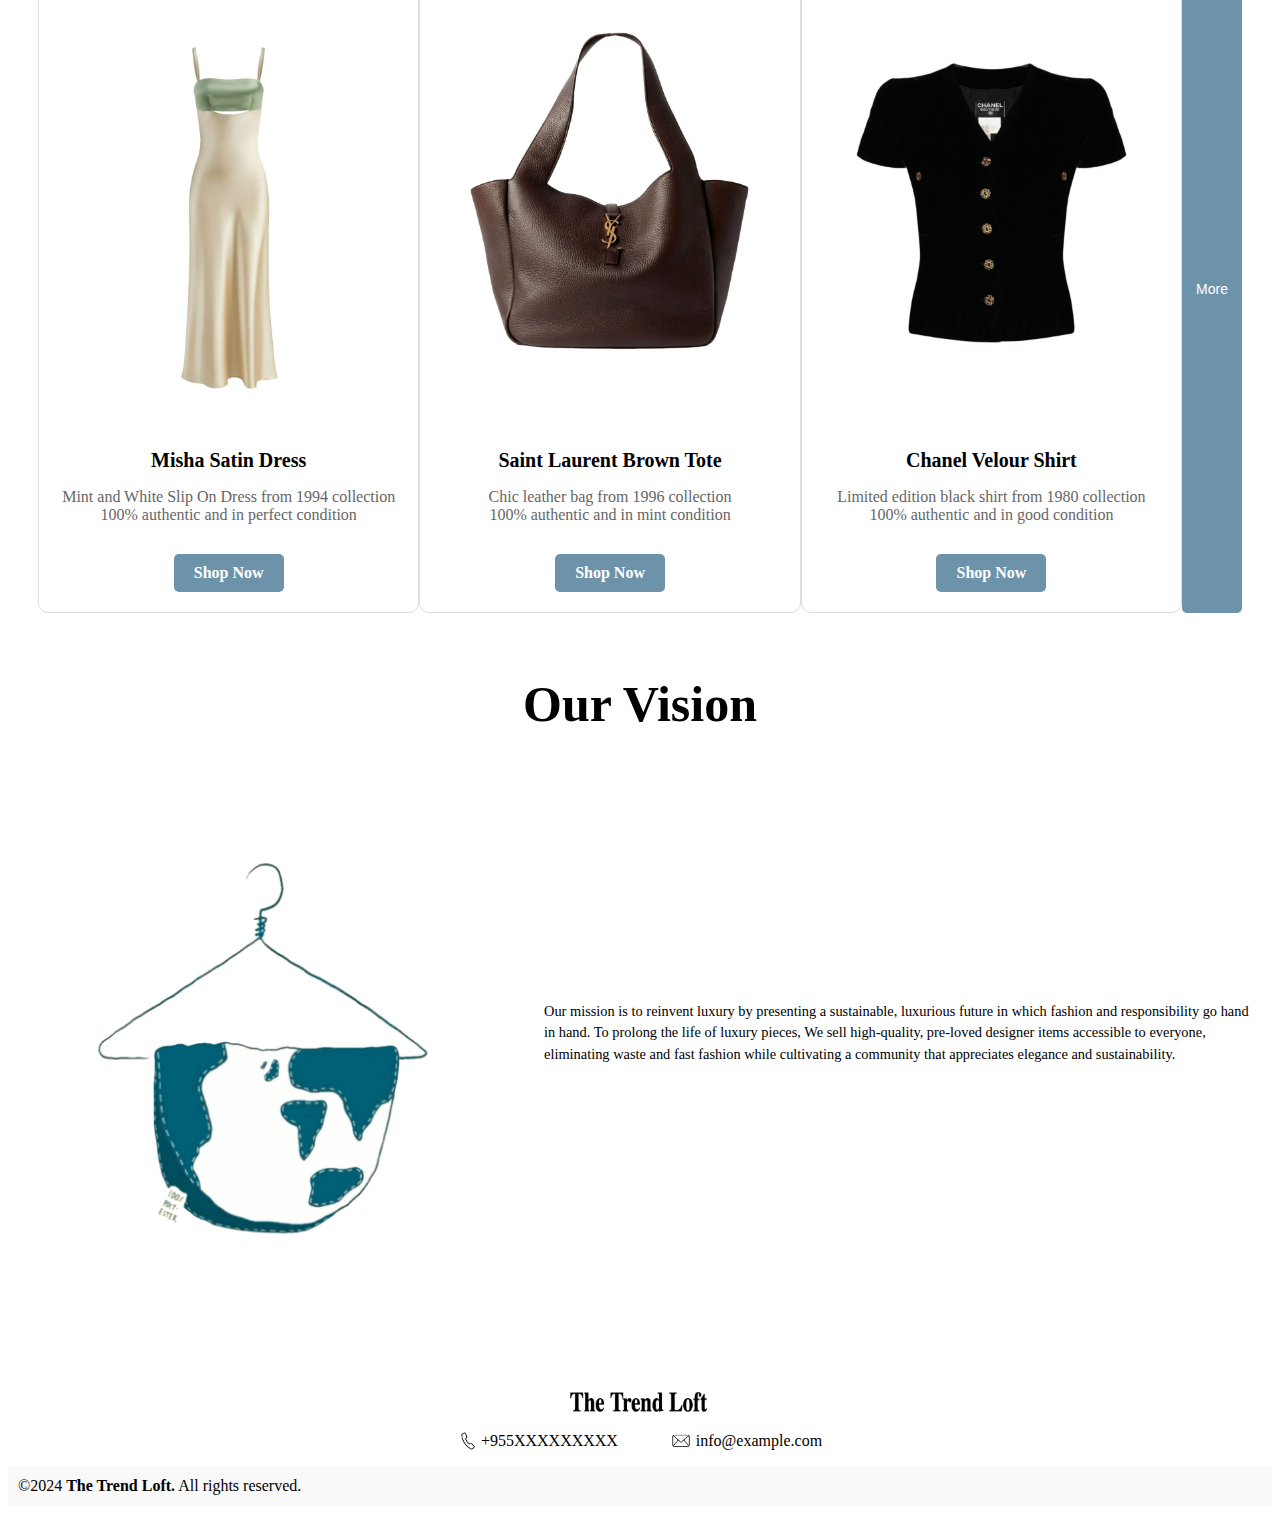
<file: homepage.html>
<!DOCTYPE html>
<html lang="en">

<head>
    <meta charset="UTF-8">
    <meta name="viewport" content="width=device-width, initial-scale=1.0">
    <link href="style.css" rel="stylesheet">
    <title> The Trend Loft </title>
    <script src="script.js"></script>
    <script>
    document.addEventListener("DOMContentLoaded", () => {
        const moreButton = document.querySelectorAll(".more-btn");
    
    const hiddenProducts = document.querySelectorAll(".hiddenProduct");

   
    moreButton.forEach((button, index) => {
        button.addEventListener("click", () => {
            
            if (hiddenProducts[index]) {
                hiddenProducts[index].style.display = "block";
            }
            
            button.style.display = "none";
        });
    });

        const customerData = [
            {
                name: "Layan Alhowaimel",
                product: "Rene Caovilla 2003 Heels",
                rating: 5,
                feedback: "They are super stylish and comfortable for stilettos."
            },
            {
                name: "Norah Aljayan",
                product: "Rene Caovilla 2003 Heels",
                rating: 5,
                feedback: "Perfect balance between fashion and comfort."
            },
            {
                name: "Abdulrahman Alkhuzayym",
                product: "Rene Caovilla 2003 Heels",
                rating: 5,
                feedback: "They fit perfectly."
            }
        ];
    
        
        const reviews = document.querySelectorAll(".reviews .review");
    
        reviews.forEach((review, index) => {
            const popup = review.querySelector(".reviewpopup");
            const stars = review.querySelector(".stars");
    
            
            if (customerData[index]) {
                popup.innerHTML = `
                    <p><strong>Customer:</strong> ${customerData[index].name}</p>
                    <p><strong>Product:</strong> ${customerData[index].product}</p>
                    <p><strong>Rating:</strong> ${customerData[index].rating}</p>
                    <p><strong>Feedback:</strong> ${customerData[index].feedback}</p>
                `;
            }
    
            
            stars.addEventListener("mouseover", () => {
                popup.style.display = "block";
            });
    
            
            stars.addEventListener("mouseout", () => {
                popup.style.display = "none";
            });
        });
    });
    
    </script>
    <style>
          @media (max-width: 480px) {
            body {
    margin: 0;
    font-family: Arial, sans-serif;
    line-height: 1.6;
}

img {
    max-width: 100%;
    height: auto;
    display: block;
}


    #navigation a {
        font-size: 14px;
        
    }

    .allCategories img {
        max-width: 120px;
    }
    .vision {
        flex-direction: column; 
        align-items: center; 
        padding: 1em;
    }

    .vision img {
        max-width: 80%; 
        margin: 0 0 1em 0; 
    }

    #visiondesription {
        font-size: 0.9em; 
        text-align: center; 
    }
    .allCategories {
        flex-direction: column;
        align-items: center;
    }

    .Category {
        flex: none; 
        width: 100%; 
    
    }
    .cbutton {
        padding: 0.5em; 
    }

    .reviews, .newproduct, .allProducts{
        flex-wrap: wrap;
    justify-content: center; 
    padding: 1em;
    }

    .contacts div {
        display: flex;
    flex-wrap: wrap;
    justify-content: space-between;

}
   
}

img {
    max-width: 100%;
    height: auto;
    display: block;
}
.userReviews img {
    width: 5.3em;
    height: auto; 
    margin: 0.5em 0; 
}
        .newproduct {
            display: flex;
            align-items: center;
            padding: 1.25em;
            position: relative;

        }

        .newproduct img {
            align-self: flex-start;
            width: 18.75em;
            height: auto;
            border-radius: 0.5em;

        }

        .productDetails {
            margin-left: 1.25em;
        }

        .productDetails h2 {
            text-align: start;
            font-size: 3.125em;
            color: #333;
            align-items: center;
        }

        .productDetails p {
            margin-top: 0.625em;
            margin-right: auto;
            font-size: 1em;
            color: #666;
        }

        .shopButton {
            display: inline-block;
            margin-top: 0.9375em;
            padding: 0.625em 1.25em;
            background-color: #6d93aa;
            color: white;
            text-decoration: none;
            font-weight: bold;
            border-radius: 0.3125em;
        }
        .shopButton:hover{
            background-color: #64989d; 
        }

        /* shop by category */
        .allCategories {
            display: flex;
            justify-content: space-between;
            padding: 1.25em;
            max-width: 100px;
        }

        .Category {
            flex: 1;
            margin: 0 0.625em;
            text-align: center;
        }

        .cbutton {
            display: block;
            text-align: center;
            padding: 3.125em 1.25em;
            background-color: white;
            border-radius: 0.625em;
            width: 25em;
            max-width: 30em;
        }

        .cbutton img {
            width: 100%;
            height: auto;
            border-radius: 0.625em;
        }
        .cbutton:hover{
    background-color:grey;

 }

        h2 {
            text-align: center;
            font-size: 3.125em;
        }

        /* on sale */
        .onSale {
            padding: 1.25em;
            text-align: center;
        }

        .allProducts {
            display: flex;
            justify-content: space-between;
            padding: 0 0.625em;
        }

        .product {
            background-color: white;
            padding: 1.25em;
            border: 0.0625em solid #ddd;
            border-radius: 0.625em;
            width: 30%;
            text-align: center;
        }

        .product h3 {
            font-size: 1.25em;
            margin-bottom: 0.625em;
        }

        .product p {
            font-size: 1em;
            color: #666;
            margin-bottom: 0.9375em;
        }

        .product img {
            width: 100%;
            height: auto;
            border-radius: 0.625em;
            margin-bottom: 0.9375em;
            max-height: 31.25em;
        }

        .reviews {
            display: flex;
            justify-content: space-between;
            align-items: flex-start;
            padding: 2.5em;
        }

        .productReviewed h3 {
            margin-top: 0.9375em;
            font-size: 1.25em;
            text-align: center;
        }

        .productReviewed img {
            flex: 1;
            max-width: 18.75em;
            height: auto;
            border-radius: 0.625em;
        }

        .userReviews q {
            font-style: italic;
            font-size: 1em;
            color: #555;
            display: block;
        }

        .userReviews p {
            font-size: 0.875em;
            font-weight: bold;
            color: #333;
            margin: 3em 0;
        }

        .vision {
            display: flex;
            justify-content: flex-start;
            align-items: center;
            padding: 1em;
        }
    

        .vision img {
            max-width: 31.25em;
            height: auto;
            margin-right: 1.25em;
        }

        .visiontext {
            flex: 1;
        }

        #visionheader {
            font-size: 3.125em;
            margin-bottom: 1.25em;
            width: 100%;
            text-align: center;
        }

        #visiondesription {
            line-height: 1.5em;
            font-size: 0.9em; 
            margin-top: 0;
            font-family: 'Times New Roman', Times, serif;
        }
        .reviewpopup {
    position: absolute;
    background: #ffffff;
    border: 1px solid #ccc;
    padding: 10px;
    box-shadow: 0px 4px 8px rgba(0, 0, 0, 0.2);
    z-index: 10;
    width: 250px;
    font-size: 14px;
    line-height: 1.5;
    color: #333;
    border-radius: 5px;
    top: 100%; 
    left: 0;
   
    display: none;
}

.reviewpopup p {
    margin: 5px 0;
}

.review {
    position: relative;
}
#navigation {
    display: flex;
    flex-wrap: wrap; 
    justify-content: space-between;
    align-items: center;
    padding: 10px;
}

#leftnav, #rightnav {
    display: flex;
    flex-wrap: wrap;
    gap: 10px;

}

#leftnav img {
    
    max-width: 120px;
}

#rightnav input {
    flex: 1;
    max-width: 200px;}

    .more-btn {
    display: inline-block;
    padding: 0.5em 1em;
    margin-top: 0.625em;
    background-color: #6d93aa;
    color: white;
    border: none;
    border-radius: 5px;
    cursor: pointer;
    
    font-size: 0.875em;
    }

.more-btn:hover {
    background-color: #64989d;

}
.hiddenProduct {
            background-color: white;
            padding: 1.25em;
            border: 0.0625em solid #ddd;
            border-radius: 0.625em;
            width: 30%;
            text-align: center;
        }

        .hiddenProduct h3 {
            font-size: 1.25em;
            margin-bottom: 0.625em;
        }

        .hiddenProduct p {
            font-size: 1em;
            color: #666;
            margin-bottom: 0.9375em;
        }

        .hiddenProduct img {
            width: 100%;
            height: auto;
            border-radius: 0.625em;
            margin-bottom: 0.9375em;
            max-height: 31.25em;
        }

    </style>
</head>

<body>
    <header>
        <h1>The Trend Loft</h1>
        <!-- NAVIGATION [COPY TO ALL PAGES]-->
        <div id="navigation">
            <div id="leftnav">
                <a href="homepage.html"><img id="logo" src="images/logo2.png" alt="The Trend Loft Logo"></a>
                <!-- Here -->
                <p><a href="Category2.html">Clothes</a></p>
                <p><a href="Category.html">Bags</a></p>
                <p><a href="category1.html">Shoes</a></p>
            </div>
            <div id="rightnav">
                <input id="search" type="text" placeholder="Search...">
                <div class="user">
                    <p>Welcome, <br> Sara <img src="images/arrow-down.png" alt="arrow down icon"
                            class="user-arrow-icon"></p>
                    <div class="user-menu">
                        <a href="UserPage.html">Your Account<br><br></a>
                        <a href="SellerDashboardPage.html">Your Seller Account</a>
                    </div>
                </div>
                <div class="forcart">
                    <a href="cartpage.html"><img id="cart-img" src="images/cart.png" alt="cart"></a>
                    <div class="theme-toggle"><!--here-->
                        <img id="theme-icon" src="images/theme-toggle1.png" alt="Theme Toggle" onclick="toggleTheme()">
                                     </div>
                </div>
            </div>
        </div>
    </header>
    <!-- end of navigation -->
    <!-- section 1 new product-->
    <main>
        <div id="date"> </div>
        <script>   var now=new Date();
            var firstDay=new Date(now.setDate((now.getDate()-now.getDay()))); //to get the date of the first day in the week 
            var options = { weekday: 'long', month: 'long', day: 'numeric', year: 'numeric' };
            let finalDate=firstDay.toLocaleString(undefined, options);
           document.getElementById("date").textContent=finalDate;
           </script>
        <section>
            <div class="newproduct">
                <img src="images/birkin.png" alt="New Product">
                <div class="productDetails">
                    <h2> New Product! </h2>
                    <p>All new Birkin is available in a rare heritage leather with unique character.</p>
                    <a href="Category.html" class="shopButton">Shop Now</a>
                </div>
            </div>
        </section>

        <!-- section 2 shop by category-->
        <section>

            <h2> Shop By Category </h2>
            <div class="allCategories">
                <div class="Category">
                    <a class="cbutton" href="category2.html"><img src="images/dressc.png" alt="clothes"> </a>

                </div> <!-- clothes category -->
                <div class="Category">
                    <a class="cbutton" href="Category.html"><img src="images/chanel.png" alt="bags"></a>

                </div> <!-- bag category-->
                <div class="Category">
                    <a class="cbutton" href="category1.html"><img src="images/shoesc.png" alt="shoes"></a>
                </div> <!-- shoe category -->
            </div>
        </section>


        <!-- section 3 on sale  -->
        <section>
            <div class="onSale">
                <h2> On Sale Must Haves</h2>
                <div class="allProducts">
                    <div class="product">
                        <img src="images/product1.png" alt="Brown bag">
                        <h3> Bottega Veneta Arco Tote Bag</h3>
                        <p> One of the most timeless leather bags from 1990 collection. <br> 100% authentic and in
                            perfect condition </p>
                        <a href="Category.html" class="shopButton"> Shop Now</a>

                    </div>
                    <div class="product">
                        <img src="images/product2.png" alt="Black leather boots">
                        <h3> Givenchy Leather Boots in Black</h3>
                        <p> Slip on durable leather boots from 2001 collection <br> 100% authentic and in mint condition
                        </p>
                        <a href="category1.html" class="shopButton"> Shop Now </a>

                    </div>
                    <div class="product">
                        <img src="images/product3.png" alt="shoulder bag with logo">
                        <h3> Dior Shoulder Bag </h3>
                        <p> Classic canvas shoulder 2005 bag with leather strap <br> 100% authentic    in good condition</p> 
                        <a href="Category.html" class="shopButton"> Shop Now </a> </div>
                        <div class="hiddenProduct" style="display:none;">
                            <img src="images/hiddenbag.jpeg" alt="grey Balenciaga bag">
                            <h3> Balenciaga City Bag</h3>
                            <p> Grained Calfskin Neo Classic Silver Hardware S City Dark Grey </p>
                            <a href="Category.html" class="shopButton"> Shop Now </a>
                            
                        </div>
                        <button class="more-btn">More</button>
                </div>
            </div>
        </section>

        <!-- section 4 user reviews  -->
        <section>
            <h2> Customers Loved.... </h2>
            <div class="reviews">
                <div class="productReviewed">
                    <img src="images/productreviewed.png" alt="vintage heel">
                    <a href="category1.html" style="text-decoration: none; color:#9fb8af;">
                        <h3> Rene Caovilla 2003 Heels </h3>
                    </a>

                </div>
                <div class="review">
                    <img class="stars"src="images/5stars.png" alt="5 star rating" class="stars">
                    <q> These heels are a dream! They are super stylish and surprisingly comfortable for stilettos. </q>
                    <div class="reviewpopup" style="display: none;"></div>
                </div>
                <div class="review">
                    <img class="stars"src="images/5stars.png" alt="5 star rating" class="stars">
                    <q> These heels are amazing! They give me the height I want without discomfort. Perfect balance between fashion and comfort. </q>
                    <div class="reviewpopup" style="display: none;"></div>
                </div>
                <div class="review">
                    <img class="stars" src="images/5stars.png" alt="5 star rating" class="stars">
                    <q> Bought these for my wife, and she loves them. They fit her perfectly, and she says they’re quite comfy for high heels. </q>
                    <div class="reviewpopup" style="display: none;"></div>
                </div>
            </div>
        </section>

        <!-- section 5 more sale products-->
        <section>
            <div class="onSale">
                <h2> Last Chance Sale </h2>
                <div class="allProducts">
                    <div class="product">
                        <img src="images/dress2.png" alt="Midi green and white dress">
                        <h3> Misha Satin Dress </h3>
                        <p> Mint and White Slip On Dress from 1994 collection <br> 100% authentic and in perfect
                            condition</p>
                        <a href="category2.html" class="shopButton"> Shop Now</a>
                    </div>
                    <div class="product">
                        <img src="images/bag2.jpeg" alt="large brown tote bag"> <!-- change pictures -->
                        <h3> Saint Laurent Brown Tote </h3>
                        <p> Chic leather bag from 1996 collection <br> 100% authentic and in mint condition </p>
                        <a href="Category.html" class="shopButton"> Shop Now </a>

                    </div>
                    <div class="product">
                        <img src="images/shirt.png" alt="black jacket with buttons">
                        <h3> Chanel Velour Shirt </h3>
                        <p> Limited edition black shirt from 1980 collection <br> 100% authentic and in good condition
                        </p>
                        <a href="category2.html" class="shopButton"> Shop Now </a>
                    </div>
                    <div class="hiddenProduct" style="display:none;">
                        <img src="images/hiddenshoe.jpeg" alt="Black Leather Shoe">
                        <h3> Gucci Princetown Mules</h3>
                        <p> Black leather with signature horseshoe <br> 100% authentic and in perfect condition</p>
                        <a href="category1.html" class="shopButton"> Shop Now </a>
                        
                    </div>
                    <button class="more-btn">More</button>
                </div>
            </div>
        </section>

        <!-- section 6 website vision -->
        <section>
            <h2> Our Vision </h2>
            <div class="vision">

                <img src="images/vision2.png" alt="There is no planet B">
                <div class="visionText">

                    <p id="visiondesription"> Our mission is to reinvent luxury by presenting a sustainable, luxurious
                        future in which fashion and responsibility go hand in hand. To prolong the life of luxury
                        pieces, We sell high-quality, pre-loved designer items accessible to everyone, eliminating waste
                        and fast fashion while cultivating a community that appreciates elegance and sustainability.</p>
                </div>
            </div>
        </section>
    </main>

    <footer>
        <div class="footer">
            <img src="images/logo2.png" id="f-logo" alt="logo">
            <div class="contacts">
                <div class="phone">
                    <img src="images/phone-icon.png" id="phone-icon" alt="phone">
                    <p>+955XXXXXXXXX</p>
                </div>
                <div class="email">
                    <a href="mailto:TheTrendLoft@gmail.com"> <img src="images/email-icon.png" id="email-icon"
                            alt="email"> </a>
                    <p>info@example.com</p>
                </div>
            </div>
            <div class="copyright">
                <p>©2024 <strong>The Trend Loft.</strong> All rights reserved.</p>
            </div>
        </div>

    </footer>

</body>
</html>
</file>
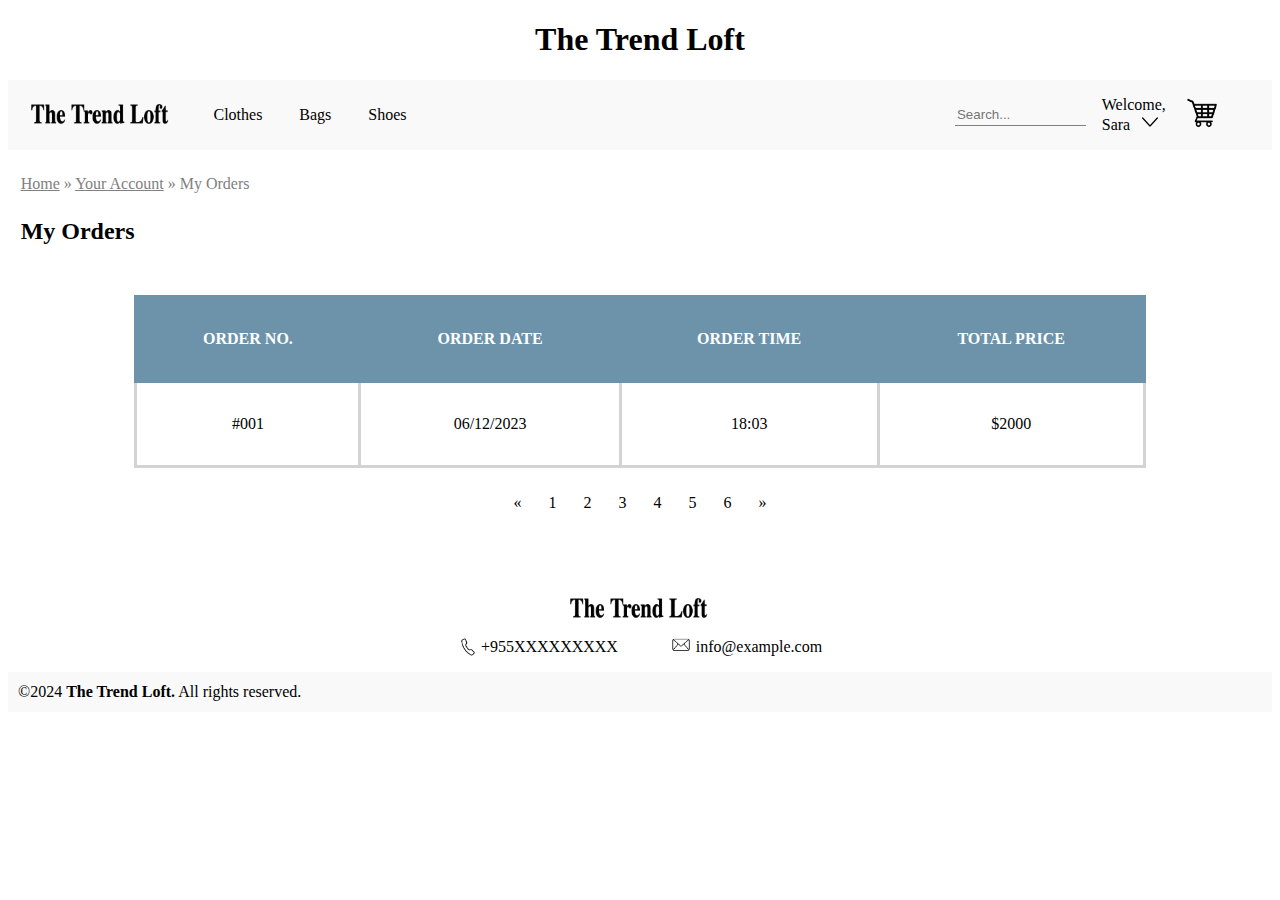
<file: myorders.html>
<!DOCTYPE html>
<html>

<head>
    <meta charset="UTF-8">
    <meta name="viewport" content="width=device-width, initial-scale=1.0">
    <title>My Orders</title>
    <link href="style.css" rel="stylesheet">
    <style>
        .page-title {
            margin-left: 1%;
        }

        /* Table */

        table {
            margin: auto;
            width: 80%;
            text-align: center;
            border: solid;
            margin-top: 50px;
            border-collapse: collapse;
        }

        th,
        td {
            border: solid;
            border-color: lightgray;
            height: 80px;
            border-collapse: collapse;
        }

        th {
            background-color: #6d93aa;
            color: white;
            border-color: #6d93aa;
        }

        /* --------------------------------------------------------------------------- */

        /* Pagination */

        .pagination {
            width: 20%;
            display: flex;
            justify-content: space-between;
            margin: auto;
            margin-top: 2%;
        }

        .pagination a {
            color: black;
            text-decoration: none;
            font-size: 1em;
            text-align: center;
        }

        .pagination a:active {
            background-color: #6d93aa;
            color: white;
        }

        .pagination a:hover {
            background-color: #6d93aa;
            color: white;
            width: 1.8em;
            height: 1.8em;
            display: flex;
            align-items: center;
            justify-content: center;
        }
    </style>
</head>

<body>
    <header>
        <h1>The Trend Loft</h1>

        <!-- NAVIGATION [COPY TO ALL PAGES]-->
        <div id="navigation">
            <div id="leftnav">
                <a href="index.html"><img id="logo" src="images/logo2.png" alt="The Trend Loft Logo"></a>
                <p><a href="category2.html">Clothes</a></p>
                <p><a href="Category.html">Bags</a></p>
                <p><a href="category1.html">Shoes</a></p>
            </div>
            <div id="rightnav">
                <input id="search" type="text" placeholder="Search...">
                <div class="user">
                    <p>Welcome, <br> Sara <img src="images/arrow-down.png" alt="arrow down icon"
                            class="user-arrow-icon">
                    </p>
                    <div class="user-menu">
                        <a href="UserPage.html">Your Account<br><br></a>
                        <a href="SellerDashboardPage.html">Your Seller Account</a>
                    </div>
                </div>
                <div class="forcart">
                    <a href="cartpage.html"><img id="cart-img" src="images/cart.png" alt="Cart"></a>
                </div>
            </div>
        </div>

        <!-- Breadcrumbs -->
        <div class="breadcrumb">
            <p><a href="index.html" class="breadcrumb-links">Home</a> &raquo; <a href="UserPage.html"
                    class="breadcrumb-links">Your Account</a> &raquo; My Orders</p>
        </div>
    </header>

    <main>
        <!-- Page Title -->
        <h2 class="page-title">My Orders</h2>

        <!-- Order Table -->
        <div class="orders">
            <table>
                <thead>
                    <tr>
                        <th>ORDER NO.</th>
                        <th>ORDER DATE</th>
                        <th>ORDER TIME</th>
                        <th>TOTAL PRICE</th>
                    </tr>
                </thead>
                <tbody>
                    <tr>
                        <td>#001</td>
                        <td>06/12/2023</td>
                        <td>18:03</td>
                        <td>$2000</td>
                    </tr>
                    <!--
                    <tr>
                        <td>#002</td>
                        <td>18/02/2024</td>
                        <td>12:28</td>
                        <td>$6500</td>
                    </tr>
                    <tr>
                        <td>#003</td>
                        <td>22/06/2024</td>
                        <td>11:52</td>
                        <td>$10,000</td>
                    </tr>
                    <tr>
                        <td>#004</td>
                        <td>27/07/2024</td>
                        <td>16:51</td>
                        <td>$8000</td>
                    </tr>
                    <tr>
                        <td>#005</td>
                        <td>30/10/2024</td>
                        <td>21:46</td>
                        <td>$12,750</td>
                    </tr>  -->
                </tbody>
            </table>

            <!-- Pagination -->
            <div class="pagination">
                <a href="">&laquo;</a>
                <a href="">1</a>
                <a href="">2</a>
                <a href="">3</a>
                <a href="">4</a>
                <a href="">5</a>
                <a href="">6</a>
                <a href="">&raquo;</a>
            </div>

        </div>
    </main>

    <footer>
        <!-- FOOTER [COPY TO ALL PAGES]-->
        <div class="footer">
            <img src="images/logo2.png" id="f-logo" alt="The Trend Loft">
            <div class="contacts">
                <div class="phone">
                    <img src="images/phone-icon.png" id="phone-icon" alt="Phone Number">
                    <p>+955XXXXXXXXX</p>
                </div>
                <div class="email">
                    <a href="mailto:TheTrendLoft@gmail.com"> <img src="images/email-icon.png" id="email-icon"
                            alt="email">
                    </a>
                    <p>info@example.com</p>
                </div>
            </div>
            <div class="copyright">
                <p>©2024 <strong>The Trend Loft.</strong> All rights reserved.</p>
            </div>
        </div>
    </footer>
</body>

</html>
</file>
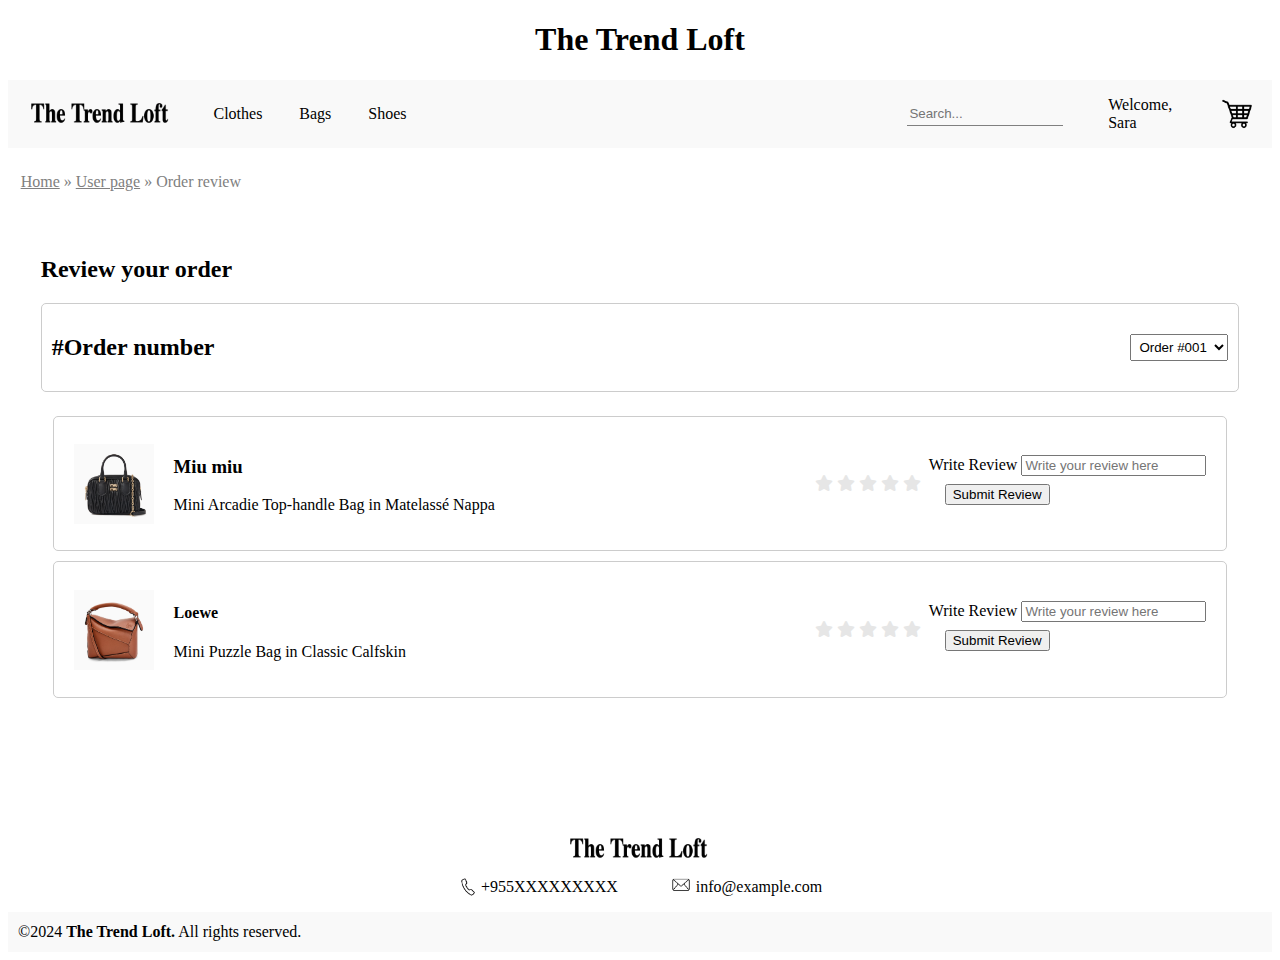
<file: Product evaluation.html>
<!DOCTYPE html>
<html lang="en">
<head>
    <meta charset="UTF-8">
    <title>Reivew orders</title>
    <link rel="stylesheet" href="style.css">
    <link rel="stylesheet" href="https://cdnjs.cloudflare.com/ajax/libs/font-awesome/6.2.1/css/all.min.css" />
    <script src="script.js" defer></script>
    <style>
        @import url("https://fonts.googleapis.com/css2?family=Poppins:wght@200;300;400;500;600;700&display=swap");
        @font-face {
            font-family: "Vanity";
            src: url(Vanity-Light.ttf);
        }

        /* Header */
        head {
            font-family: "Vanity";
        }

        h1 {
            text-align: center;
        }

        /* Breadcrumb */
        .breadcrumb-links {
            color: gray;
        }

        .breadcrumb {
            color: gray;
            margin: 2% 1%;
        }

        navigation {
            display: flex;
            justify-content: space-between;
            background-color: #f9f9f9;
            align-items: center;
            padding: 0.625em 1.25em;
        }

        .user-arrow-icon {
            margin-left: 0.3em;
            width: 0.625em;
            height: 0.625em;
        }

        #navigation {
            display: flex;
            justify-content: space-between;
            background-color: #f9f9f9;
            align-items: center;
        }

        #leftnav {
            width: 33%;
            display: flex;
            justify-content: space-around;
            align-items: center;
        }

        #rightnav {
            width: 30%;
            display: flex;
            justify-content: space-around;
        }

        #search {
            height: 1.6em;
            width: 40%;
            align-self: center;
            border-top: none;
            border-left: none;
            border-right: none;
            border-bottom: 0.063em solid gray;
            background-color: transparent;
        }

        #logo {
            width: 9.375em;
            height: 1.875em;
        }

        #profile-img,
        #cart-img {
            width: 2.5em;
            height: 2.5em;
            display: flex;
            align-self: center;
        }

        .forcart {
            display: flex;
            align-items: center;
        }

        .user-menu {
            position: absolute;
            display: none;
            background-color: white;
            width: 6.25em;
            text-align: left;
            text-indent: 0.3em;
            border-bottom-left-radius: 0.625em;
            border-bottom-right-radius: 0.625em;
        }

        .user-menu a {
            margin-left: 0.3em;
            color: black;
            text-decoration: none;
        }

        .user:hover .user-menu {
            display: block;
            width: 9.375em;
            background-color: #f9f9f9;
            z-index: 1;
            border-bottom-left-radius: 8%;
            border-bottom-right-radius: 8%;
        }

        .products {
            display: flex;
            justify-content: center;
        }

        /* REVIEW ORDER */
        .review-order {
            padding: 1.25em;
            margin: 2% 1%;
        }

        .review-order h1 {
            font-size: 1.5em;
            margin-bottom: 0.625em;
        }

        .order-number {
            display: flex;
            align-items: center;
            justify-content: space-between;
            background-color: #fff;
            padding: 0.625em;
            border: 0.063em solid #ccc;
            border-radius: 0.313em;
        }

        .order-number select {
            padding: 0.3em;
        }

        .products {
            display: flex;
            flex-direction: column;
            margin: 2% 1%;
        }

        .product-item {
            display: flex;
            align-items: center;
            justify-content: space-between;
            background-color: #fff;
            padding: 1.25em;
            margin-bottom: 0.625em;
            border-radius: 0.313em;
            border: 0.063em solid #ccc;
            box-sizing: border-box;
        }

        .product-item img {
            width: 5em;
            height: 5em;
            margin-right: 1.25em;
        }

        .product-details {
            flex-grow: 1;
        }

         /*  .review-btn {
            display: flex;
            justify-content: flex-start;
            background-color: #6d93aa;
            color: #fff;
            padding: 0.625em 1.875em;
            border: none;
            border-radius: 0.313em;
        } */

       /* .review-btn:hover {
            background-color: #6d93aa;
        }  */
         
         .review-btn {
            display: flex;
            justify-content: flex-start;
            color: #fff;
            padding: 0.5em 1em;
            border: none;
            }
        .button {
            display: flex;
            flex-direction: column;
            justify-content: right;
        } 


          /* .review-btn:hover {
            background-color: #64989d;
        } */


        #Stars1 {
            display: flex;
            flex-direction: column;
            justify-content: right;
            width: 10%;
            height: 30%;
        }
        #Stars2{
            display: flex;
            flex-direction: column;
            justify-content: right;
            width: 10%;
            height: 30%;  
        }
        .stars1 i {
    color: #e6e6e6;
    cursor: pointer;
    transition: color 0.2s ease;
}

.stars1 i.active {
    color: #ff9c1a;
}
.stars2 i {
    color: #e6e6e6;
    cursor: pointer;
    transition: color 0.2s ease;
}

.stars2 i.active {
    color: #ff9c1a;
}
.stars3 i {
    color: #e6e6e6;
    cursor: pointer;
    transition: color 0.2s ease;
}

.stars3 i.active {
    color: #ff9c1a;
}
.stars4 i {
    color: #e6e6e6;
    cursor: pointer;
    transition: color 0.2s ease;
}

.stars4 i.active {
    color: #ff9c1a;
}


    </style>
</head>
<body>
    <h1>The Trend Loft</h1>
    <header>
        <div id="navigation">
            <div id="leftnav">
                <a href="index.html"><img id="logo" src="images/logo2.png" alt="The Trend Loft Logo"></a>
                <p><a href="category2.html">Clothes</a></p>
                <p><a href="Category.html">Bags</a></p>
                <p><a href="category1.html">Shoes</a></p>
            </div>
            <div id="rightnav">
                <input id="search" type="text" placeholder="Search...">
                <div class="user">
                    <p>Welcome, <br> Sara</p>
                </div>
                <div class="forcart">
                    <a href="cartpage.html"><img id="cart-img" src="images/cart.png" alt="Cart"></a>
                </div>
            </div>
        </div>
    </header>

    <!-- Breadcrumbs -->
    <div class="breadcrumb">
        <p><a href="index.html" class="breadcrumb-links">Home</a> &raquo; <a href="UserPage.html"
                class="breadcrumb-links">User page</a> &raquo; Order review</p>
    </div>

    <main>
        <section class="review-order">
            <h2>Review your order</h2>
            <div class="order-number">
                <h2>#Order number</h2>
                <select name="orders" id="order-select">
                    <option value="order1">Order #001</option>
                </select>
            </div>
                <div class="products">
                <!-- ORDER 1-->
                    <div class="order-details" id="order1-details">
                    <div class="product-item">
                        <img src="images/miumiu-bag.png" alt="Miu miu leather black and gold bag">
                        <div class="product-details">
                            <h3>Miu miu</h3>
                            <p> Mini Arcadie Top-handle Bag in Matelassé Nappa </p>
                        </div>
                        <div class="rating-box" id="Stars1">
                            <div class="stars1">
                                <i class="fa-solid fa-star"></i>
                                <i class="fa-solid fa-star"></i>
                                <i class="fa-solid fa-star"></i>
                                <i class="fa-solid fa-star"></i>
                                <i class="fa-solid fa-star"></i>
                            </div>
                        </div>
                        <form id="reviewForm1">
                            <label for="review">Write Review</label>
                            <input id="review1" type="text" placeholder="Write your review here">
                            <div class="button">
                                <div class="review-btn">
                                    <input type="submit" value="Submit Review">
                                </div>
                            </div>
                        </form>
                    </div>
    
                    <div class="product-item">
                        <img src="images/loewe-bag.png" alt="Brown loewe bag">
                        <div class="product-details">
                            <h4>Loewe</h4>
                            <p>Mini Puzzle Bag in Classic Calfskin </p>
                        </div>
                        <div class="rating-box" id="Stars2">
                            <div class="stars2">
                                <i class="fa-solid fa-star"></i>
                                <i class="fa-solid fa-star"></i>
                                <i class="fa-solid fa-star"></i>
                                <i class="fa-solid fa-star"></i>
                                <i class="fa-solid fa-star"></i>
                            </div>
                        </div>
                        <form id="reviewForm2">
                            <label for="review">Write Review</label>
                            <input id="review2" type="text" placeholder="Write your review here">
                            <div class="button">
                                <div class="review-btn">
                                    <input type="submit" value="Submit Review">
                                </div>
                            </div>
                        </form>
                        </div>
                    </div>
                        <div class="order-details" id="order2-details" >
                             <!-- ORDER 2
                            <div class="product-item">
                                <img src="images/hermes-bag.png" alt="Kelly wallet pink">
                                <div class="product-details">
                                    <h4>Hermès</h4>
                                    <p>Kelly To Go Wallet in Epsom Leather</p>
                                </div>
                                <div class="rating-box" id="Stars3">
                                    <div class="stars3">
                                        <i class="fa-solid fa-star"></i>
                                        <i class="fa-solid fa-star"></i>
                                        <i class="fa-solid fa-star"></i>
                                        <i class="fa-solid fa-star"></i>
                                        <i class="fa-solid fa-star"></i>
                                    </div>
                                </div>
                                <form id="reviewForm3">
                                    <label for="review">Write Review</label>
                                    <input id="review3" type="text" placeholder="Write your review here">
                                    <div class="button">
                                        <div class="review-btn">
                                            <input type="submit" value="Submit Review">
                                        </div>
                                    </div>
                                </form>
                            </div>
                            <div class="product-item">
                                <img src="images/loewe-bag.png" alt="Brown loewe bag">
                                <div class="product-details">
                                    <h4>Loewe</h4>
                                    <p>Mini Puzzle Bag in Classic Calfskin </p>
                                </div>
                                <div class="rating-box" id="Stars4">
                                    <div class="stars4">
                                        <i class="fa-solid fa-star"></i>
                                        <i class="fa-solid fa-star"></i>
                                        <i class="fa-solid fa-star"></i>
                                        <i class="fa-solid fa-star"></i>
                                        <i class="fa-solid fa-star"></i>
                                    </div>
                                </div>
                                <form id="reviewForm4">
                                    <label for="review">Write Review</label>
                                    <input id="review4" type="text" placeholder="Write your review here">
                                    <div class="button">
                                        <div class="review-btn">
                                            <input type="submit" value="Submit Review">
                                        </div>
                                    </div>
                                </form>
                                </div>
                                </div>
                                </div>  -->
                                 <!-- <div class="order-details" id="order3-details"> -->
                                  <!--Order 3-->
                                  <!--
                                  
                                    <div class="product-item">
                                        <img src="images/Chanel-bag.png" alt="Chanel pink bag">
                                        <div class="product-details">
                                            <div class="product-info">
                                                <h4>Chanel</h4>
                                                <p>Medium Double Flap Bag in Quilted Lambskin Leather </p>
                                        </div></div>
                                        <div class="rating-box" id="Stars5">
                                            <div class="stars5">
                                                <i class="fa-solid fa-star"></i>
                                                <i class="fa-solid fa-star"></i>
                                                <i class="fa-solid fa-star"></i>
                                                <i class="fa-solid fa-star"></i>
                                                <i class="fa-solid fa-star"></i>
                                            </div>
                                        </div>
                                        <form id="reviewForm4">
                                            <label for="review">Write Review</label>
                                            <input id="review1" type="text" placeholder="Write your review here">
                                            <div class="button">
                                                <div class="review-btn">
                                                    <input type="submit" value="Submit Review">
                                                </div>
                                            </div>
                                        </form>
                                    </div>
                                    </div>
                                    </div>
                                <div class="order-details" id="order4-details">
                                    order 4
                                <div class="product-item">
                                    <img src="images/miumiu-bag.png" alt="Miu miu leather black and gold bag">
                                    <div class="product-details">
                                        <h3>Miu miu</h3>
                                        <p> Mini Arcadie Top-handle Bag in Matelassé Nappa </p>
                                    </div>
                                    <div class="rating-box" id="Stars6">
                                        <div class="stars6">
                                            <i class="fa-solid fa-star"></i>
                                            <i class="fa-solid fa-star"></i>
                                            <i class="fa-solid fa-star"></i>
                                            <i class="fa-solid fa-star"></i>
                                            <i class="fa-solid fa-star"></i>
                                        </div>
                                    </div>
                                    <form id="reviewForm5">
                                        <label for="review">Write Review</label>
                                        <input id="review1" type="text" placeholder="Write your review here">
                                        <div class="button">
                                            <div class="review-btn">
                                                <input type="submit" value="Submit Review">
                                            </div>
                                        </div>
                                    </form>
                                    </div>
                                <div class="product-item">
                                    <img src="images/loewe-bag.png" alt="Brown loewe bag">
                                    <div class="product-details">
                                        <h4>Loewe</h4>
                                        <p>Mini Puzzle Bag in Classic Calfskin </p>
                                    </div>
                                    <div class="rating-box" id="Stars7">
                                        <div class="stars7">
                                            <i class="fa-solid fa-star"></i>
                                            <i class="fa-solid fa-star"></i>
                                            <i class="fa-solid fa-star"></i>
                                            <i class="fa-solid fa-star"></i>
                                            <i class="fa-solid fa-star"></i>
                                        </div>
                                    </div>
                                    <form id="reviewForm6">
                                        <label for="review">Write Review</label>
                                        <input id="review2" type="text" placeholder="Write your review here">
                                        <div class="button">
                                            <div class="review-btn">
                                                <input type="submit" value="Submit Review">
                                            </div>
                                        </div>
                                    
                                    </form>
                                    </div>
                                    </div>
                                <div class="order-details" id="order4-details">
        order 4
                                    <div class="product-item">
                                        <img src="images/miumiu-bag.png" alt="Miu miu leather black and gold bag">
                                        <div class="product-details">
                                            <h3>Miu miu</h3>
                                            <p> Mini Arcadie Top-handle Bag in Matelassé Nappa </p>
                                        </div>
                                        <div class="rating-box" id="Stars8">
                                            <div class="stars8">
                                                <i class="fa-solid fa-star"></i>
                                                <i class="fa-solid fa-star"></i>
                                                <i class="fa-solid fa-star"></i>
                                                <i class="fa-solid fa-star"></i>
                                                <i class="fa-solid fa-star"></i>
                                            </div>
                                        </div>
                                        <form id="reviewForm7">
                                            <label for="review">Write Review</label>
                                            <input id="review1" type="text" placeholder="Write your review here">
                                            <div class="button">
                                                <div class="review-btn">
                                                    <input type="submit" value="Submit Review">
                                                </div>
                                            </div>
                                        </form>
                                    </div>
                                    </div>
                                    <div class="order-details" id="order5-details" >
                                       Order 5
                                    <div class="product-item">
                                        <img src="images/loewe-bag.png" alt="Brown loewe bag">
                                        <div class="product-details">
                                            <h4>Loewe</h4>
                                            <p>Mini Puzzle Bag in Classic Calfskin </p>
                                        </div>
                                        <div class="rating-box" id="Stars9">
                                            <div class="stars9">
                                                <i class="fa-solid fa-star"></i>
                                                <i class="fa-solid fa-star"></i>
                                                <i class="fa-solid fa-star"></i>
                                                <i class="fa-solid fa-star"></i>
                                                <i class="fa-solid fa-star"></i>
                                            </div>
                                        </div>
                                        <form id="reviewForm8">
                                            <label for="review">Write Review</label>
                                            <input id="review2" type="text" placeholder="Write your review here">
                                            <div class="button">
                                                <div class="review-btn">
                                                    <input type="submit" value="Submit Review">
                                                </div>
                                            </div>
                                        </form>
                                  </div>
                                  </div>
                                  </div> -->
                                </main> 
                    
            </section>
    <!-- Footer -->
    <footer>
        <div class="footer">
            <img src="images/logo2.png" id="f-logo" alt="logo">
            <div class="contacts">
                <div class="phone">
                    <img src="images/phone-icon.png" id="phone-icon" alt="phone">
                    <p>+955XXXXXXXXX</p>
                </div>
                <div class="email">
                    <a href="mailto:TheTrendLoft@gmail.com"> <img src="images/email-icon.png" id="email-icon" alt="email"> </a>
                    <p>info@example.com</p>
                </div>
            </div>
            <div class="copyright">
                <p>©2024 <strong>The Trend Loft.</strong> All rights reserved.</p>
            </div>
        </div>
    </footer>
</body>
</html>
</file>
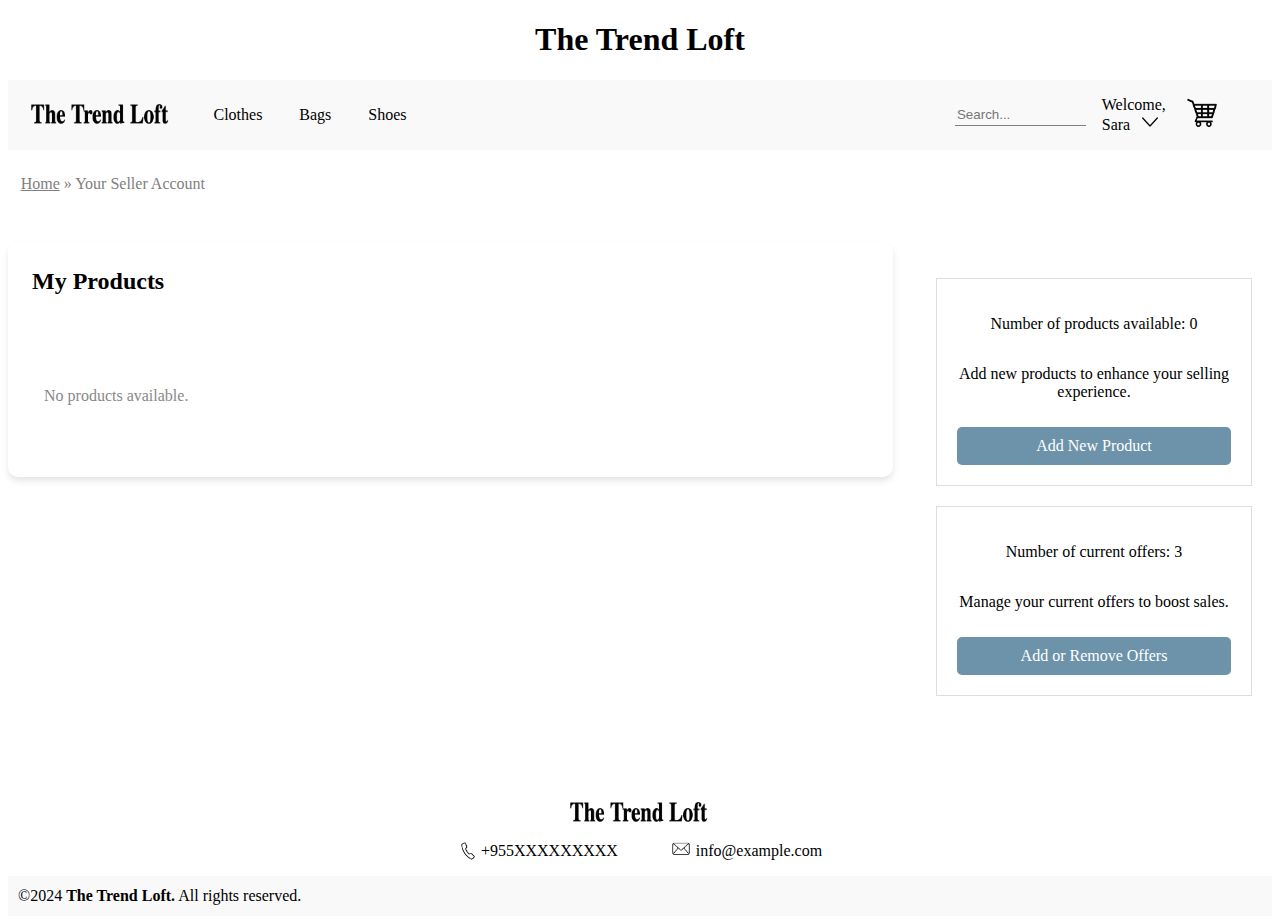
<file: SellerDashboardPage.html>
<!DOCTYPE html>
<html lang="en">

<head>
    <meta charset="UTF-8">
    <meta name="viewport" content="width=device-width, initial-scale=1.0">
    <title>Your Seller Account</title>
    <link rel="stylesheet" href="style.css">
    <style> 

        .content-container {
            display: flex;
            justify-content: space-between;
            align-items: flex-start;  
            height: auto;
        }

        .products-section {
            width: 70%;
            display: flex;
            flex-direction: column;
            border-radius: 0.625em;
            padding: 1.25em 0;
            box-shadow: 0 0.25em 0.375em rgba(0, 0, 0, 0.1); 
            margin-top: 1.5em;
        }

       .product-list {
            display: flex;
            overflow-x: auto; 
            padding: 1.25em; 
            gap: 1.25em; 
            margin-top: 1.25em;    
        }

        .product-box {
	    	border-radius: 1em;
            width: 25em;
            height: auto;
            border: 0.063em solid #ddd;
            padding: 1em;
            display: flex;
            flex-direction: column;
            gap: 0.5em;
            margin: 1em;
            box-shadow: 0 0.25em 0.375em rgba(0, 0, 0, 0.1);
            min-width: 25em;
        }

        .product-items {
            display: flex;
            flex-wrap: nowrap; 
        }

        .product-image img {
            width: 100%;
            height: 100%;
            
        }
        .product-image {
            width: 100%;
            height: 15em;
            display: flex;
            justify-content: center;
            align-items: center;
            
        }

        .product-details {
            flex-grow: 1;
            align-items: flex-start;  
            flex-direction: column;
            width: 100%;
			justify-content: space-between;
        }

        .product-header {
            display: flex;
            justify-content: space-between;
            align-items: center;
            width: 100%;
            margin-bottom: 0.5em; 
        }

        .product-name {
            font-size: 1em;
            font-weight: bold;
            text-align: left;
            flex-grow: 1;
            word-wrap: break-word;
            white-space: normal;
        }

        .product-price {
            color: #333;
            font-weight: normal;
            text-align: right;
            width: auto;
            margin-left: 1em; 
        }

        .product-description {
            font-size: 0.875em;
            color: #555;
            text-align: left;
            margin-top: 0.5em; 
            word-wrap: break-word;
            white-space: normal;
        }

        .product-category {
            font-size: 0.875em;
            color: #888;
            text-align: left;
            margin-top: 0.5em; 
        }

        .product-category p {
            font-size: 0.875em;
            color: #888;
            margin: 0;
        }

        .product-list::-webkit-scrollbar {
            height: 1em;
        }

        .product-list::-webkit-scrollbar-track {
            background: #CFD8DC;
        }

        .product-list::-webkit-scrollbar-thumb {
            background-color: #6d93aa;
            border-radius: 0.625em;
        }

        .side-panels {
            width: 25%;
            display: flex;
            flex-direction: column;
            justify-content: space-between;
            height: auto;
            margin-top: 3.75em;
            margin-right: 1.25em;
        }

        .panel {
            border: 0.063em solid #ddd;
            padding: 1.25em;
            text-align: center;
            margin-bottom: 1.25em;
            display: flex;
            flex-direction: column;
            justify-content: space-between;
            flex-grow: 1;
        }

        .link-button {
            display: inline-block;
            padding: 0.625em 1.25em;
            background-color: #6d93aa;
            color: white;
            text-align: center;
            text-decoration: none;
            border-radius: 0.3125em;
            transition: background-color 0.3s;
            margin-top: 0.625em;
        }
        .link-button:hover {
            background-color: #64989d;     
        }
		.delete-button {
    background-color: #e57373;
    color: white;
    border: none;
    padding: 0.5em 1em;
    border-radius: 0.3125em;
    cursor: pointer;
    transition: background-color 0.3s ease;
}

.delete-button:hover {
    background-color: #f44336;
}

.delete-container {
    margin-top: 0.5em;
    text-align: right; 
}
    </style>

</head>

<body>
    <header>
        <h1>The Trend Loft</h1>
        <div id="navigation">
            <div id="leftnav">
                <a href="homepage.html"><img id="logo" src="images/logo2.png" alt="logo"></a>
                <p><a href="Category2.html">Clothes</a></p>
                <p><a href="Category.html">Bags</a></p>
                <p><a href="category1.html">Shoes</a></p>
            </div>
            <div id="rightnav">
                <input id="search" type="text" placeholder="Search...">
                <div class="user">
                    <p>Welcome, <br> Sara <img src="images/arrow-down.png" alt="arrow down icon" class="user-arrow-icon"></p>
                    <div class="user-menu">
                        <a href="UserPage.html">Your Account<br><br></a>
                        <a href="SellerDashboardPage.html">Your Seller Account</a>
                    </div>
                </div>
                <div class="forcart">
                    <a href="cartpage.html"><img id="cart-img" src="images/cart.png" alt="card icon"></a>
                </div>
		
            </div>
        </div>
    </header>

    <main>
        <div class="breadcrumb">
            <p><a href="homepage.html" class="breadcrumb-links">Home</a> &raquo; Your Seller Account</p>
        </div>
        
        <div class="content-container">
            <div class="products-section">
                <h2 style="margin-left: 1em; margin-top: 0.25em;">My Products</h2>
                <section class="product-list" id="product-list"></section>
            </div>

            <section class="side-panels">
                <div class="panel">
                    <p>Number of products available: <span id="product-count">0</span></p>
                    <p>Add new products to enhance your selling experience.</p>
                    <a href="AddProduct.html" class="link-button">Add New Product</a>
                </div>
                <div class="panel">
                    <p>Number of current offers: <span id="offer-count">0</p>
                    <p>Manage your current offers to boost sales.</p>
                    <a href="OffersPage.html" class="link-button">Add or Remove Offers</a>
                </div>
            </section>
        </div>
    </main>

    <footer>
        <div class="footer">
            <img src="images/logo2.png" id="f-logo" alt="logo">
            <div class="contacts">
                <div class="phone">
                    <img src="images/phone-icon.png" id="phone-icon" alt="Phone Icon">
                    <p>+955XXXXXXXXX</p>
                </div>
                <div class="email">
                    <a href="mailto:TheTrendLoft@gmail.com"> <img src="images/email-icon.png" id="email-icon" alt="email"> </a>
                    <p>info@example.com</p>
                </div>
            </div>
            <div class="copyright">
                <p>©2024 <strong>The Trend Loft.</strong> All rights reserved.</p>
            </div>
        </div>
    </footer>

   <script>
  document.addEventListener("DOMContentLoaded", function () {
    const productList = document.getElementById("product-list");
    const productCount = document.getElementById("product-count");
    const offerCount = document.getElementById('offer-count');

  
    let offers = JSON.parse(localStorage.getItem("offers")) || [];  
    let products = JSON.parse(localStorage.getItem("products")) || [];

   
    offerCount.textContent = offers.length;
    productCount.textContent = products.length;

    if (products.length === 0) {
        productList.innerHTML = "<p style='padding: 1em; color: #888;'>No products available.</p>";
    } else {
        displayProducts(products);

        document.querySelectorAll('.delete-button').forEach(button => {
            button.addEventListener('click', handleDelete);
        });
    }

    function displayProducts(products) {
        productList.innerHTML = "";
        if (products.length === 0) {
            productList.innerHTML = "<p style='padding: 1em; color: #888;'>No products available.</p>";
        } else {
            products.forEach((product, index) => {
                const productBox = document.createElement("div");
                productBox.classList.add("product-box");

                productBox.innerHTML = `
                    <div class="product-item">
                        <div class="product-image">
                            <img src="${product.image}" alt="${product.label}">
                        </div>
                        <div class="product-details">
                            <div class="product-header">
                                <p class="product-name">${product.label}</p>
                                <p class="product-price">$${product.price}</p>
                            </div>
                            <div class="product-description">${product.description}</div>
                            <div class="product-quantity-category">
                                <div class="product-category">
                                    <p>Quantity: ${product.quantity}</p>
                                </div>
                                <div class="product-category">
                                    <p>Category: ${product.category}</p>
                                </div>
                            </div>
                            <div class="delete-container">
                                <button class="delete-button" data-index="${index}">Delete</button>
                            </div>
                        </div>
                    </div>
                `;
                productList.appendChild(productBox);
            });

            document.querySelectorAll('.delete-button').forEach(button => {
                button.addEventListener('click', handleDelete);
            });
        }
    }

    function handleDelete(event) {
        const productIndex = event.target.getAttribute('data-index');
        
        const isConfirmed = confirm("Are you sure you want to delete this product?");
        if (isConfirmed) {
            products.splice(productIndex, 1);
            localStorage.setItem('products', JSON.stringify(products));
            displayProducts(products);
            productCount.textContent = products.length;
        }
    }


    document.querySelector('.add-offer-btn').addEventListener('click', function () {
        const offerLabel = document.getElementById('offer-label').value.trim();
        const offerDescription = document.getElementById('offer-description').value.trim();
        const offerImage = document.getElementById('offer-image').files[0];

        if (!offerLabel || !offerDescription || !offerImage) {
            alert('Please fill in all fields!');
            return;
        }

        offers.push({ label: offerLabel, description: offerDescription, image: offerImage });
        localStorage.setItem("offers", JSON.stringify(offers));

        
        offerCount.textContent = offers.length;

        document.querySelector('.offer-form').reset();
    });

  
    document.querySelector('.delete-offers-btn').addEventListener('click', function () {
        const selectedOffers = offers.filter((offer, index) => document.getElementById(`offer${index}`).checked);

        if (selectedOffers.length === 0) {
            alert("Please select at least one offer");
            return;
        }

        const confirmDelete = confirm("Are you sure you want to delete the selected offers?");
        if (confirmDelete) {
      
            offers = offers.filter((offer, index) => !document.getElementById(`offer${index}`).checked);

            localStorage.setItem("offers", JSON.stringify(offers));

         
            offerCount.textContent = offers.length;
        }
    });
});

   </script>
   



</body>

</html>
</file>
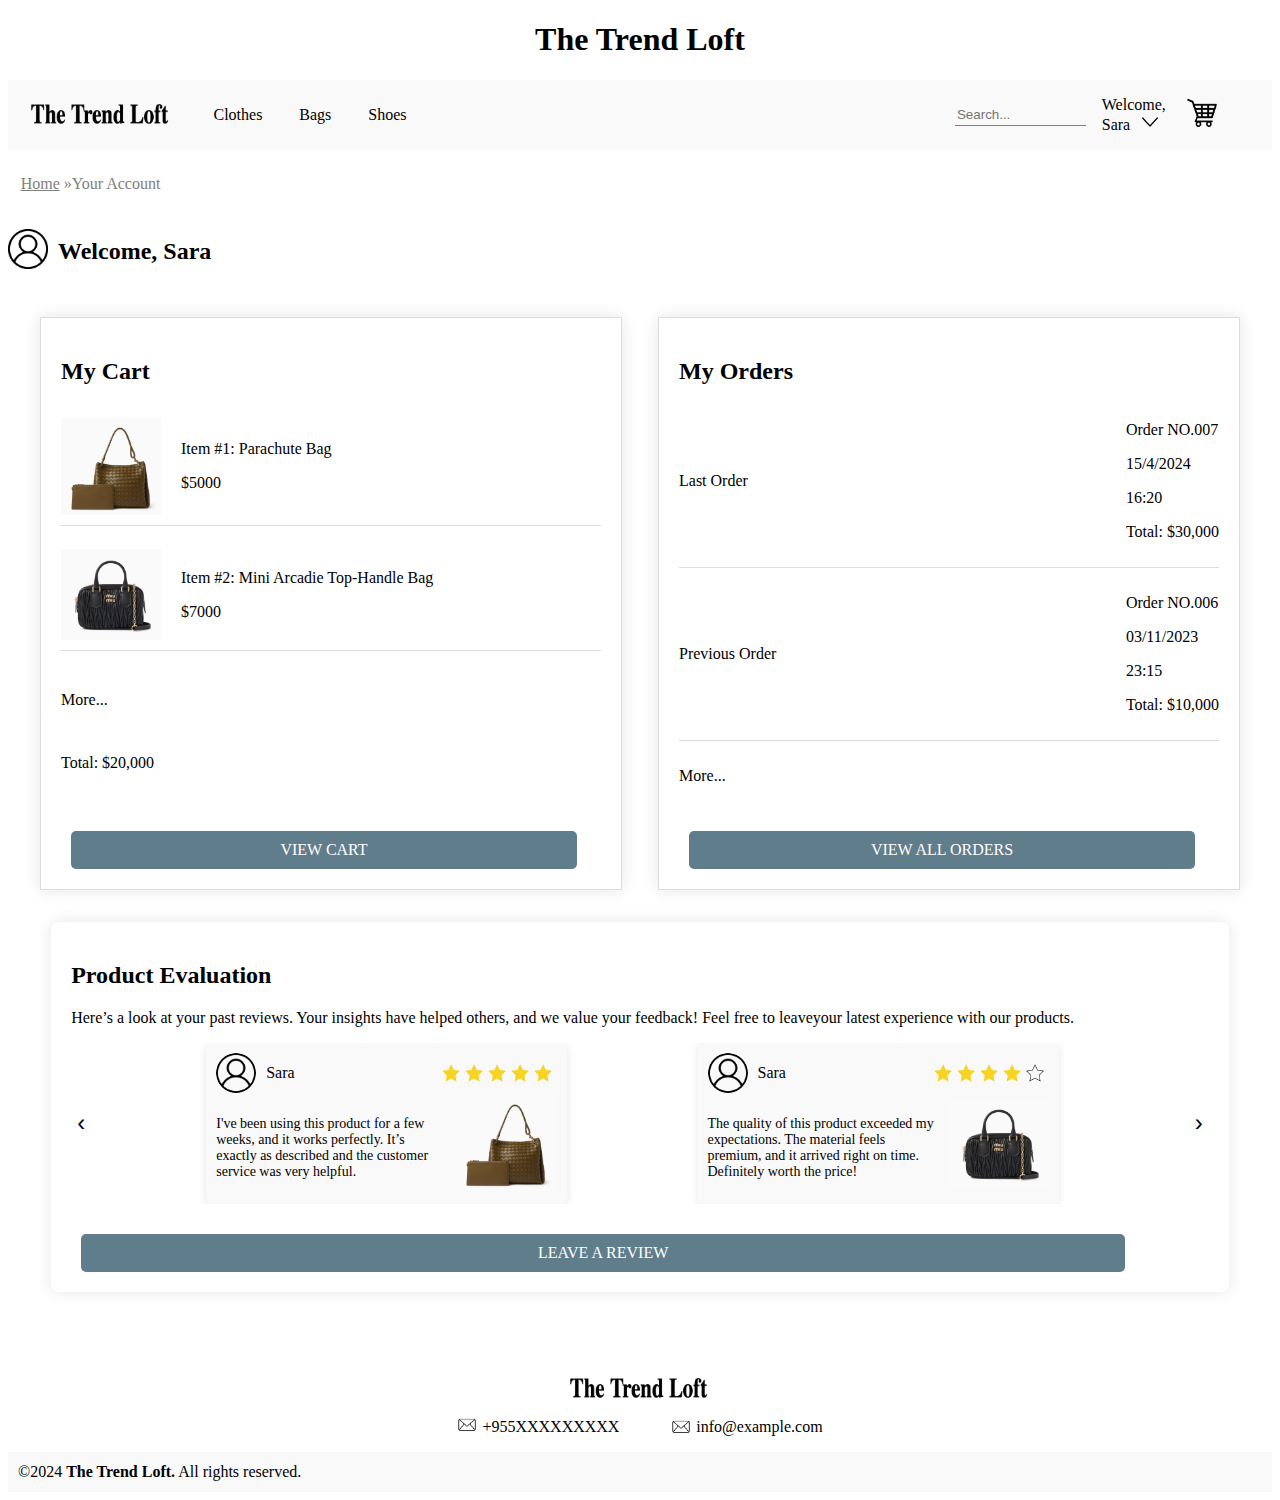
<file: UserPage.html>
<!DOCTYPE html>
<html lang="en">

<head>
    <meta charset="UTF-8">
    <meta name="viewport" content="width=device-width, initial-scale=1.0">
    <title>Your Account</title>
    <link rel="stylesheet" href="style.css">
 




    <style>
	
        #main-content {
            display: flex;
            justify-content: space-between;
            padding: 2em;
            align-items: stretch;
        }

        #user-section {
            display: flex;
            align-items: center;
            gap: 0.625em;
        }

        #profile-pic {
            width: 2.5em;
            height: 2.5em;
            margin-bottom: 0.3125em;
        }

        #my-cart,
        #my-orders {
            width: 45%;
            padding: 1.25em;
            background-color: white;
            border: 0.063em solid #ddd;
            box-shadow: 0 0 1em rgba(0, 0, 0, 0.1);
            display: flex;
            flex-direction: column;
            justify-content: space-between;
        }

        .cart-item,
        .order-item {
            display: flex;
            justify-content: space-between;
            align-items: center;
            padding-bottom: 0.625em;
            margin-bottom: 0.625em;
            border-bottom: 0.063em solid #ddd;
        }

        .item-details {
            flex-grow: 1;
            padding-left: 1.25em;
        }

        .quantity-control {
            display: flex;
            justify-content: space-between;
            width: 6.25em;
        }

        .delete-btn {
            background-color: transparent;
            border: none;
            cursor: pointer;
        }

        .delete-btn img {
            width: 1.25em;
            height: 1.25em;
        }

        .link-button {
            display: block;
            padding: 0.625em;
            background-color: #607D8B;
            color: white;
            text-align: center;
            text-decoration: none;
            border-radius: 0.3125em;
            margin-top: 1.875em;
            margin-left: 0.625em;
            width: 90%;
        }
        .link-button:hover {
         background-color: #64989d; 	
        }

        .item-img {
            width: 6.25em;
            height: auto;
            max-width: 100%;
            display: block;
            margin: 0;
        }

        #product-evaluation {
            width: 90%;
            margin: 0 auto;
            padding: 1.25em;
            background-color: white;
            border-radius: 0.5em;
            box-shadow: 0 0 1em rgba(0, 0, 0, 0.1);
        }

        .review-slider {
            display: flex;
            align-items: center;
            justify-content: space-between;
            overflow: hidden;
        }

        .review {
            display: flex;
            flex-direction: column;
            background-color: #f9f9f9;
            padding: 0.625em;
            border-radius: 0.3125em;
            margin-right: 0.9375em;
            flex-shrink: 0;
            width: 30%;
            box-shadow: 0 0.125em 0.5em rgba(0, 0, 0, 0.1);
        }

        .review-header {
            display: flex;
            justify-content: space-between;
            align-items: center;
        }

        .review-img {
            width: 2.5em;
            height: 2.5em;
            border-radius: 50%;
            margin-right: 0.625em;
        }

        .review-details {
            display: flex;
            align-items: center;
        }

        .review-details p {
            margin: 0 0.625em 0 0;
        }

        .stars {
            display: flex;
            align-items: center;
            margin-left: auto;
        }

        .star-icon {
            width: 1.125em;
            height: 1.125em;
            margin-right: 0.3125em;
        }

        .review-text {
            margin-top: 0.625em;
            text-align: left;
            font-size: 0.875em;
        }

        .slider-btn {
            font-size: 1.5em;
            background-color: transparent;
            border: none;
            cursor: pointer;
        }

        .review-content {
            display: flex;
            align-items: center;
            justify-content: space-between;
        }

        .product-image-review {
            margin-left: 0.9375em;
            width: 100%;
        }

        .product-img {
            width: 5em;
            height: 5em;
            object-fit: cover;
        }
    </style>
</head>

<body>

    <!-- Header Section -->
    <header>
        <h1>The Trend Loft</h1>

        <!-- Navigation -->
        <div id="navigation">
            <div id="leftnav">
                <a href="index.html"><img id="logo" src="images/logo2.png" alt="Logo"></a>

                <p><a href="category2.html">Clothes</a></p>
                <p><a href="Category.html">Bags</a></p>
                <p><a href="category1.html">Shoes</a></p>
            </div>
            <div id="rightnav">
                <input id="search" type="text" placeholder="Search...">
                <div class="user">
                    <p>Welcome, <br> Sara <img src="images/arrow-down.png" alt="arrow down icon"
                            class="user-arrow-icon"></p>
                    <div class="user-menu">
                        <a href="UserPage.html">Your Account<br><br></a>
                        <a href="SellerDashboardPage.html">Your Seller Account</a>
                    </div>
                </div>
                <div class="forcart">
                    <a href="cartpage.html"><img id="cart-img" src="images/cart.png" alt="Cart"></a>
                </div>
				
            </div>
        </div>
    </header>

    <!-- Main Section -->
    <main>
        <!-- Breadcrumb -->
        <div class="breadcrumb">
            <p><a href="index.html" class="breadcrumb-links">Home</a> &raquo;Your Account</p>

        </div>

        <!-- User Section -->
        <section id="user-section">
            <img id="profile-pic" src="images/user.png" alt="User Profile">
            <h2>Welcome, Sara</h2>
        </section>

        <!-- Main Content: My Cart and My Orders -->
        <section id="main-content">
            <div id="my-cart">
                <h2>My Cart</h2>

                <div class="cart-item">
                    <img src="images/bottega-bag.png" alt="Product Image" class="item-img">
                    <div class="item-details">
                        <p>Item #1: Parachute Bag</p>
                        <p>$5000</p>
                    </div>
                </div>

                <div class="cart-item">
                    <img src="images/miumiu-bag.png" alt="Product Image" class="item-img">
                    <div class="item-details">
                        <p>Item #2: Mini Arcadie Top-Handle Bag</p>
                        <p>$7000</p>
                    </div>
                </div>

                <p>More...</p>
                <p>Total: $20,000</p>

                <a href="cartpage.html" class="link-button">VIEW CART</a>
            </div>

            <div id="my-orders">
                <h2>My Orders</h2>

                <div class="order-item">
                    <p>Last Order</p>
                    <div class="order-details">
                        <p>Order NO.007</p>
                        <p>15/4/2024</p>
                        <p>16:20</p>
                        <p>Total: $30,000</p>
                    </div>
                </div>

                <div class="order-item">
                    <p>Previous Order</p>
                    <div class="order-details">
                        <p>Order NO.006</p>
                        <p>03/11/2023</p>
                        <p>23:15</p>
                        <p>Total: $10,000</p>
                    </div>
                </div>

                <p>More...</p>
                <a href="myorders.html" class="link-button">VIEW ALL ORDERS</a>
            </div>
        </section>

        <!-- Product Evaluation Section -->
        <section id="product-evaluation">
            <h2>Product Evaluation</h2>
            <p>Here’s a look at your past reviews. Your insights have helped others, and we value your feedback! Feel
                free to leaveyour latest experience with our products.</p>
            <div class="review-slider">
                <button class="slider-btn">‹</button>

                <div class="review">
                    <div class="review-header">
                        <img src="images/user.png" alt="Reviewer Image" class="review-img">
                        <div class="review-details">
                            <p>Sara</p>
                        </div>
                        <div class="stars"> <!--Stars----------------------->
                            <img src="images/FullStars.png" alt="Full Star" class="star-icon">
                            <img src="images/FullStars.png" alt="Full Star" class="star-icon">
                            <img src="images/FullStars.png" alt="Full Star" class="star-icon">
                            <img src="images/FullStars.png" alt="Full Star" class="star-icon">
                            <img src="images/FullStars.png" alt="Full Star" class="star-icon">
                        </div>
                    </div>
                    <div class="review-content">
                        <div class="review-text">
                            <p>I've been using this product for a few weeks, and it works perfectly. It’s exactly as
                                described and the customer service was very helpful.</p>
                        </div>
                        <div class="product-image-review">
                            <img src="images/bottega-bag.png" alt="Product Image" class="item-img">
                        </div>
                    </div>
                </div>

                <div class="review">
                    <div class="review-header">
                        <img src="images/user.png" alt="Reviewer Image" class="review-img">
                        <div class="review-details">
                            <p>Sara</p>
                        </div>
                        <div class="stars">
                            <img src="images/FullStars.png" alt="Full Star" class="star-icon">
                            <img src="images/FullStars.png" alt="Full Star" class="star-icon">
                            <img src="images/FullStars.png" alt="Full Star" class="star-icon">
                            <img src="images/FullStars.png" alt="Full Star" class="star-icon">
                            <img src="images/empyStars.png" alt="Empty Star" class="star-icon">
                        </div>
                    </div>
                    <div class="review-content">
                        <div class="review-text">
                            <p>The quality of this product exceeded my expectations. The material feels premium, and it
                                arrived right on time. Definitely worth the price!</p>
                        </div>
                        <div class="product-image-review">
                            <img src="images/miumiu-bag.png" alt="Product Image" class="item-img">
                        </div>
                    </div>
                </div>

                <button class="slider-btn">›</button>
            </div>

            <a href="Product evaluation.html" class="link-button">LEAVE A REVIEW</a>
        </section>
    </main>

    <!-- Footer Section -->
    <footer>
        <div class="footer">
            <img src="images/logo2.png" id="f-logo" alt="Website Logo">
            <div class="contacts">
                <div class="phone">
                    <a href="mailto:TheTrendLoft@gmail.com"> <img src="images/email-icon.png" id="email-icon"
                            alt="email"></a>
                    <p>+955XXXXXXXXX</p>
                </div>
                <div class="email">
                    <img src="images/email-icon.png" id="email-icon" alt="Email Icon">
                    <p>info@example.com</p>
                </div>
            </div>
            <div class="copyright">
                <p>©2024 <strong>The Trend Loft.</strong> All rights reserved.</p>
            </div>
        </div>
    </footer>

</body>

</html>
</file>
<file: style.css>
/* Website Main Font */
@import url("https://fonts.googleapis.com/css2?family=Poppins:wght@200;300;400;500;600;700&display=swap");
@font-face {
    font-family: "Vanity";
    src: url(Vanity-Light.ttf);
}

button:hover {
    cursor: pointer;
}

/* Header */
head {
    font-family: "Vanity";
}

/* here */
h1 {
    text-align: center;
}

/* Breadcrumb */

.breadcrumb-links {
    color: gray;
}

.breadcrumb {
    color: gray;
    margin: 2% 1%;
}

/* Navigation after update */
navigation {
    display: flex;
    justify-content: space-between;
    background-color: #f9f9f9;
    align-items: center;
    padding: 1em 2em;
}


.user-arrow-icon {
    margin-left: 0.5em;
    width: 1em;
    height: 1em;
}

#navigation {
    display: flex;
    justify-content: space-between;
    background-color: #f9f9f9;
    align-items: center;
}

#leftnav {
    width: 33%;
    display: flex;
    justify-content: space-around;
    align-items: center;
}

#leftnav a {
    text-decoration: none;
    color: black;
}

#rightnav {
    display: flex;
    align-items: center;
    gap: 1em;
}

#search {
    height: 1.5em;
    width: 40%;
    align-self: center;
    border-top: none;
    border-left: none;
    border-right: none;
    border-bottom-color: gray;
    border-bottom-width: 0.0625em;
    background-color: transparent;
}

#logo {
    width: 9.375em;
    height: 1.875em;
}

#profile-img {
    width: 2.5em;
    height: 2.5em;
    display: flex;
    align-self: center;
}

#cart-img {
    width: 2.5em;
    height: 2.5em;
}

.forcart {
    display: flex;
    align-items: center;
}

.user-menu {
    position: absolute;
    display: none;
    background-color: white;
    width: 6.25em;
    text-align: left;
    text-indent: 0.3125em;
    border-bottom-left-radius: 0.625em;
    border-bottom-right-radius: 0.625em;
}

.user-menu a {
    margin-left: 0.3125em;
    color: black;
    text-decoration: none;
}

.user:hover .user-menu {
    display: block;
    width: 9.375em;
    background-color: #f9f9f9;
    z-index: 1;
    border-bottom-left-radius: 8%;
    border-bottom-right-radius: 8%;
}
/*Theme*/
body.night-mode {
    background-color: #2C2C2C;
    color: #ffffff;
}

.night-mode header, .night-mode footer {
    background-color: #2C2C2C;
}

#navigation p, #navigation a {
    color: #000000;
}

button.night-mode {
    background-color: #03A9F4;
    color: #ffffff;
}

button.night-mode:hover {
    background-color: #555555;
}

a.night-mode {
    color: #ffffff;
}

a.night-mode:hover {
    color: #cccccc;
}

.user.night-mode p {
    color: black;
}

.shadow.night-mode {
    box-shadow: 0px 0.25em 0.375em rgba(0, 0, 0, 0.5);
}

.theme-toggle img {
    width: 2em;
    height: 2em;
}

body.night-mode #my-cart,
body.night-mode #my-orders,
body.night-mode #product-evaluation {
    background-color: #333;
}

body.night-mode .review q {
    color: white;
}
body.night-mode .product h3 {
	
    color: black;
}

body.night-mode .newproduct h2  {
    color: white;
}

/* Footer */
#f-logo {
    width: 9.375em;
    height: 1.875em;
    display: block;
    margin: auto;
    margin-top: 5em;
}

.copyright {
    background-color: #f9f9f9;
    height: 2.5em;
    display: flex;
    align-items: center;
    text-indent: 0.625em;
}

.contacts {
    width: 33%;
    margin: auto;
    display: flex;
    justify-content: space-around;
}

#phone-icon {
    height: 1.25em;
    width: 1.25em;
    margin-right: 0.1875em;
}

.phone {
    display: flex;
    align-items: center;
}

#email-icon {
    height: 1.25em;
    width: 1.25em;
    margin-right: 0.3125em;
}

.email {
    display: flex;
    align-items: center;
}
</file>
